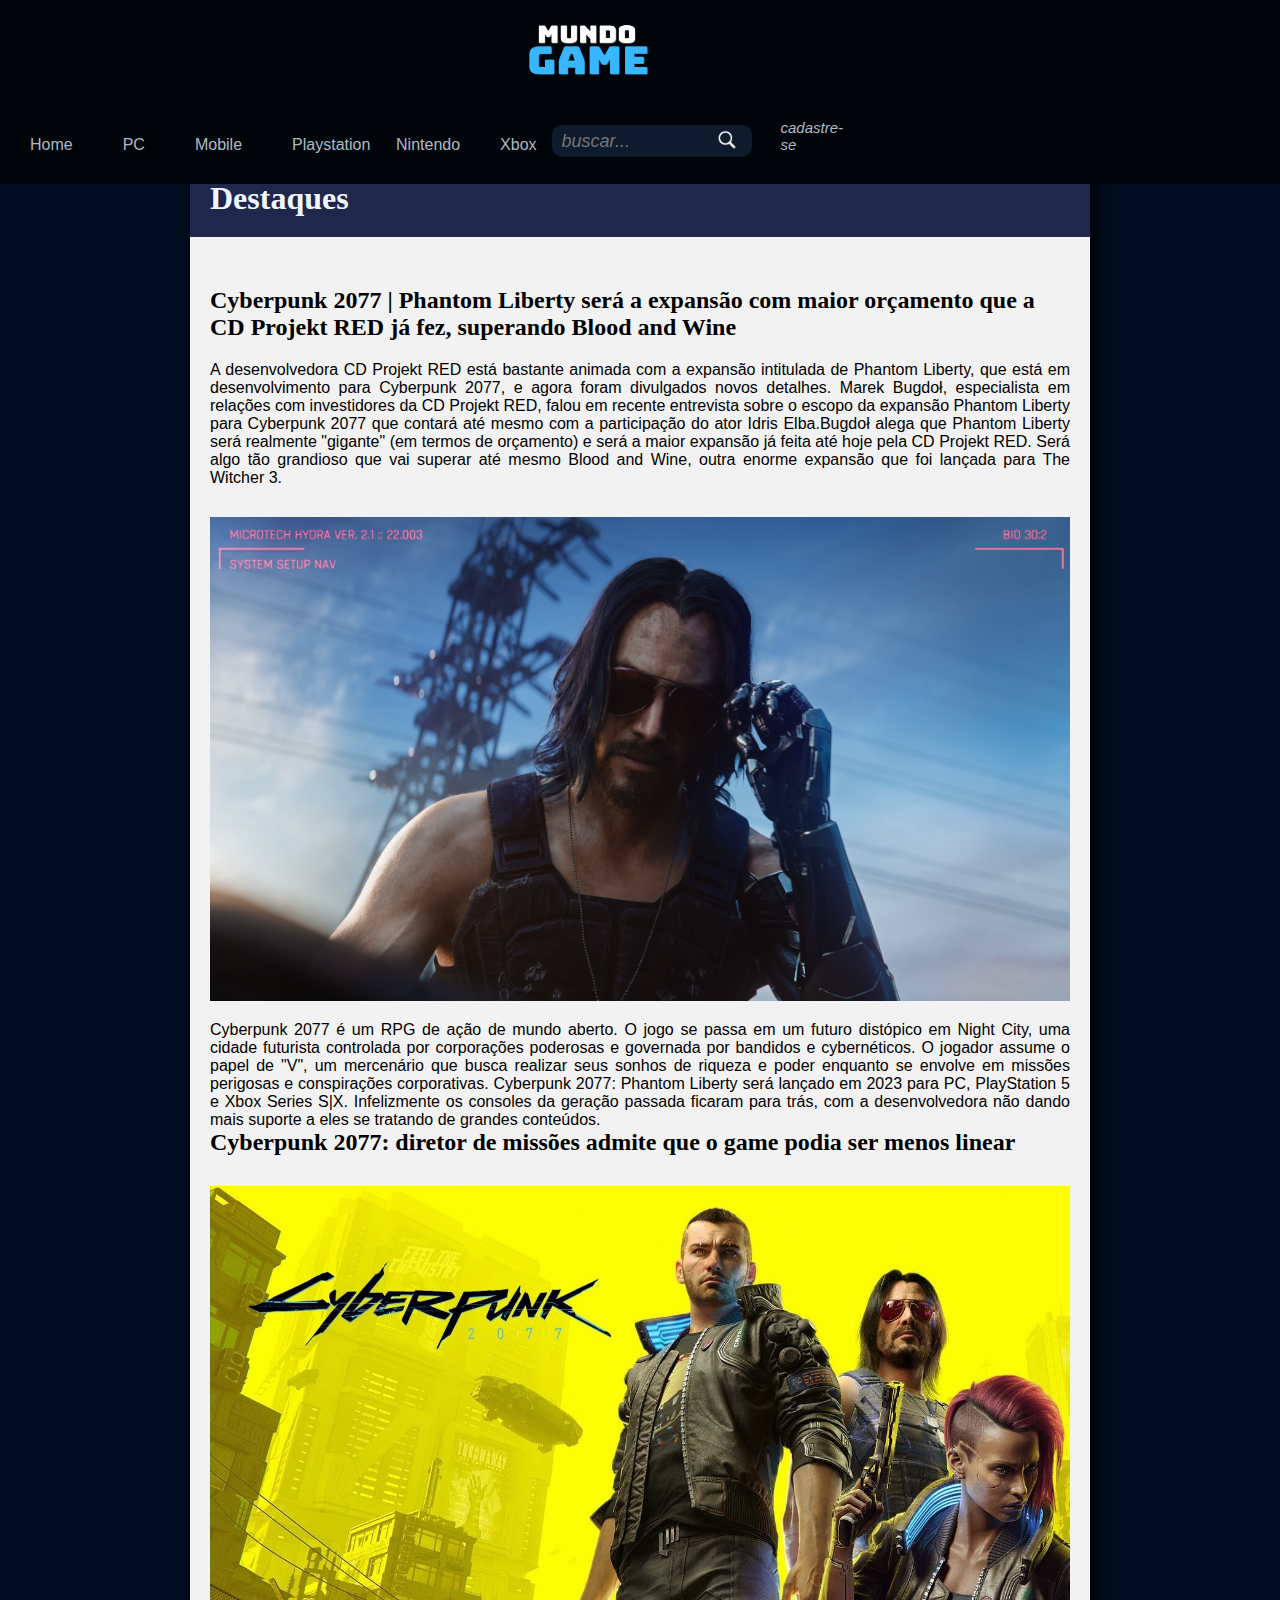
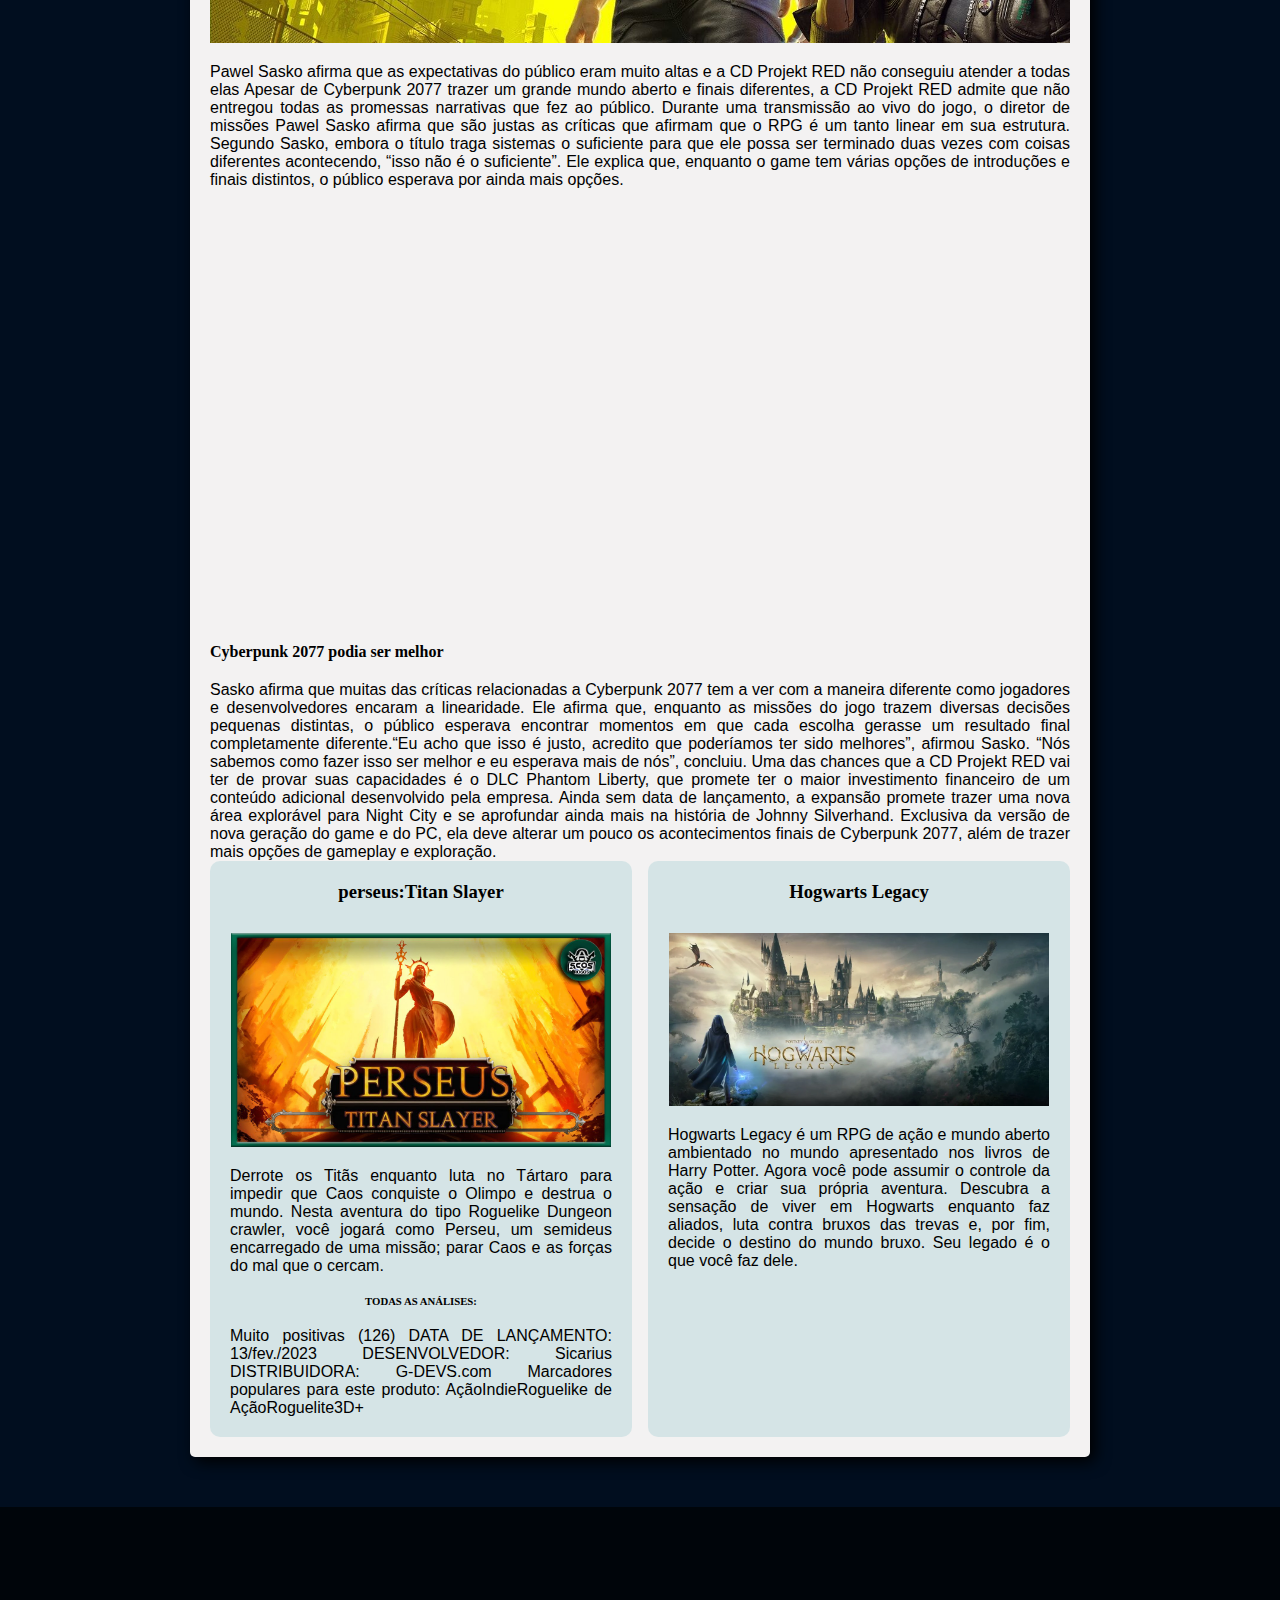
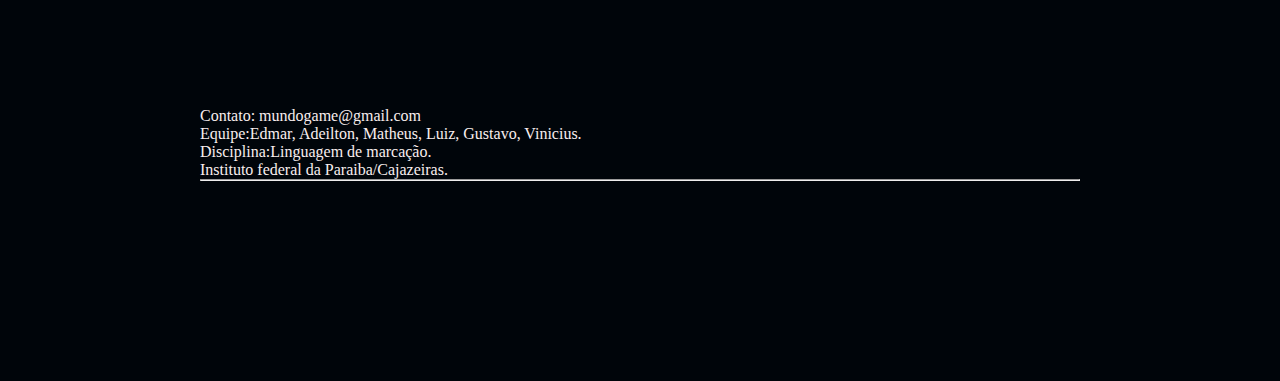
<file: index.html>
<!DOCTYPE html>
<html lang="pt-br">
<head>
    <meta charset="UTF-8">
    <meta http-equiv="X-UA-Compatible" content="IE=edge">
    <meta name="viewport" content="width=device-width, initial-scale=1.0">
    <title>http//www.mundogame.com.br</title>
    <link rel="icon" href="icones de menus/mundo.07.png">
    <link rel="stylesheet" type="text/css" href="stylee.css" media="screen" />
    <title>MundoGame</title>
    <link rel="stylesheet" href="https://fonts.googleapis.com/css2?family=Material+Symbols+Outlined:opsz,wght,FILL,GRAD@20..48,100..700,0..1,-50..200" />
    
   
</head>
<body>
  <header>
     
   
        <nav class="menu" >
            
                <ul>
                   
                    <img id="logomundo" src="icones de menus/mundo.07.png" alt="logo">
                   
                    <li><a href="index.html">Home</a> </li>
                    <li> <a href="toppc.index.html" >PC</a></li>
                    <li><a href="topmobile.index.html">Mobile</a></li>
                    <li><a href="topplay.index.html">Playstation</a></li>
                    <li><a href="topnitendo.index.html">Nintendo</a></li>
                    <li><a href="topxbox.index.html">Xbox</a></li>
                    
                    <li class="buscar">
                         
                            <input id="txtbuscar" type="text" placeholder="buscar...">
                            <img id="busca" src="imagem de busca/icons8-search-50.png" alt="buscar">
                        
                        
                            
                    </li>
                    <li id="login"><a href="login.html">cadastre-se</a></li>
        
                </ul>
               
            
        </nav>
</header>
<main>
    <h1>Destaques</h1>
    
        <div>
             <h2>Cyberpunk 2077 | Phantom Liberty será a expansão com maior orçamento que a CD Projekt RED já fez, superando Blood and Wine</h2>
        
        
             <p>A desenvolvedora CD Projekt RED está bastante animada com a expansão intitulada de Phantom Liberty, que está em desenvolvimento para Cyberpunk 2077, e agora foram divulgados novos detalhes.

                Marek Bugdoł, especialista em relações com investidores da CD Projekt RED, falou em recente entrevista sobre o escopo da expansão Phantom Liberty para Cyberpunk 2077 que contará até mesmo com a participação do ator Idris Elba.Bugdoł alega que Phantom Liberty será realmente "gigante" (em termos de orçamento) e será a maior expansão já feita até hoje pela CD Projekt RED. Será algo tão grandioso que vai superar até mesmo Blood and Wine, outra enorme expansão que foi lançada para The Witcher 3.
            </p>
            <img src="pgpc/cyberpunk.jpg" alt="cyber">

            <p>Cyberpunk 2077 é um RPG de ação de mundo aberto. O jogo se passa em um futuro distópico em Night City, uma cidade futurista controlada por corporações poderosas e governada por bandidos e cybernéticos.

                O jogador assume o papel de "V", um mercenário que busca realizar seus sonhos de riqueza e poder enquanto se envolve em missões perigosas e conspirações corporativas.
                
                Cyberpunk 2077: Phantom Liberty será lançado em 2023 para PC, PlayStation 5 e Xbox Series S|X. Infelizmente os consoles da geração passada ficaram para trás, com a desenvolvedora não dando mais suporte a eles se tratando de grandes conteúdos.</p>
               
               <h2>Cyberpunk 2077: diretor de missões admite que o game podia ser menos linear</h2>
               <img src="pgpc/cyber.jpg" alt="cyberpunk">
               <p>Pawel Sasko afirma que as expectativas do público eram muito altas e a CD Projekt RED não conseguiu atender a todas elas Apesar de Cyberpunk 2077 trazer um grande mundo aberto e finais diferentes, a CD Projekt RED admite que não entregou todas as promessas narrativas que fez ao público. Durante uma transmissão ao vivo do jogo, o diretor de missões Pawel Sasko afirma que são justas as críticas que afirmam que o RPG é um tanto linear em sua estrutura.

                Segundo Sasko, embora o título traga sistemas o suficiente para que ele possa ser terminado duas vezes com coisas diferentes acontecendo, “isso não é o suficiente”. Ele explica que, enquanto o game tem várias opções de introduções e finais distintos, o público esperava por ainda mais opções.</p>
                <div class="videos"><iframe  width="50" height="3" src="https://www.youtube.com/embed/PbVKBoDuhZ0" title="YouTube video player" frameborder="0" allow="accelerometer; autoplay; clipboard-write; encrypted-media; gyroscope; picture-in-picture; web-share" allowfullscreen></iframe></div>
                <h4>Cyberpunk 2077 podia ser melhor</h4>
                <p>Sasko afirma que muitas das críticas relacionadas a Cyberpunk 2077 tem a ver com a maneira diferente como jogadores e desenvolvedores encaram a linearidade. Ele afirma que, enquanto as missões do jogo trazem diversas decisões pequenas distintas, o público esperava encontrar momentos em que cada escolha gerasse um resultado final completamente diferente.“Eu acho que isso é justo, acredito que poderíamos ter sido melhores”, afirmou Sasko. “Nós sabemos como fazer isso ser melhor e eu esperava mais de nós”, concluiu. Uma das chances que a CD Projekt RED vai ter de provar suas capacidades é o DLC Phantom Liberty, que promete ter o maior investimento financeiro de um conteúdo adicional desenvolvido pela empresa.

                    Ainda sem data de lançamento, a expansão promete trazer uma nova área explorável para Night City e se aprofundar ainda mais na história de Johnny Silverhand. Exclusiva da versão de nova geração do game e do PC, ela deve alterar um pouco os acontecimentos finais de Cyberpunk 2077, além de trazer mais opções de gameplay e exploração.</p>
          
        </div>
        <section class="extra">
            <article class="caixa" >
                <h3>perseus:Titan Slayer</h3>
                <img class="imagem-caixa" src="icones de menus/maxresdefault.jpg" alt="slayer">
                <p>Derrote os Titãs enquanto luta no Tártaro para impedir que Caos conquiste o Olimpo e destrua o mundo. Nesta aventura do tipo Roguelike Dungeon crawler, você jogará como Perseu, um semideus encarregado de uma missão; parar Caos e as forças do mal que o cercam.</p>
                    <h6>TODAS AS ANÁLISES:</h6>
                <p>
                    Muito positivas (126)
                    DATA DE LANÇAMENTO:
                    13/fev./2023
                    DESENVOLVEDOR:
                    Sicarius
                    DISTRIBUIDORA:
                    G-DEVS.com
                    Marcadores populares para este produto:
                    AçãoIndieRoguelike de AçãoRoguelite3D+
                </p>


            </article>
            <article class="caixa" >
                <h3>Hogwarts Legacy</h3>
                <img class="imagem-caixa"  src="icones de menus/hogwarts-legacy-requisitos_(2).webp" alt="legay">
                <p>
                Hogwarts Legacy é um RPG de ação e mundo aberto ambientado no mundo apresentado nos livros de Harry Potter. Agora você pode assumir o controle da ação e criar sua própria aventura. Descubra a sensação de viver em Hogwarts enquanto faz aliados, luta contra bruxos das trevas e, por fim, decide o destino do mundo bruxo. Seu legado é o que você faz dele.</p>

            </article>
             
        </section>
      
      
        
    </main>
   
    
    <footer style="color: rgb(248, 238, 238); background-color: #00050a; padding: 200px;margin-top: 50px  " >
   
        Contato: mundogame@gmail.com
        <br>
        Equipe:Edmar, Adeilton, Matheus, Luiz, Gustavo, Vinicius.
        <br>
        Disciplina:Linguagem de marcação.
        <br>
        Instituto federal da Paraiba/Cajazeiras.
        <hr>
      
       
    </footer>
     
</body>

</html>
</file>
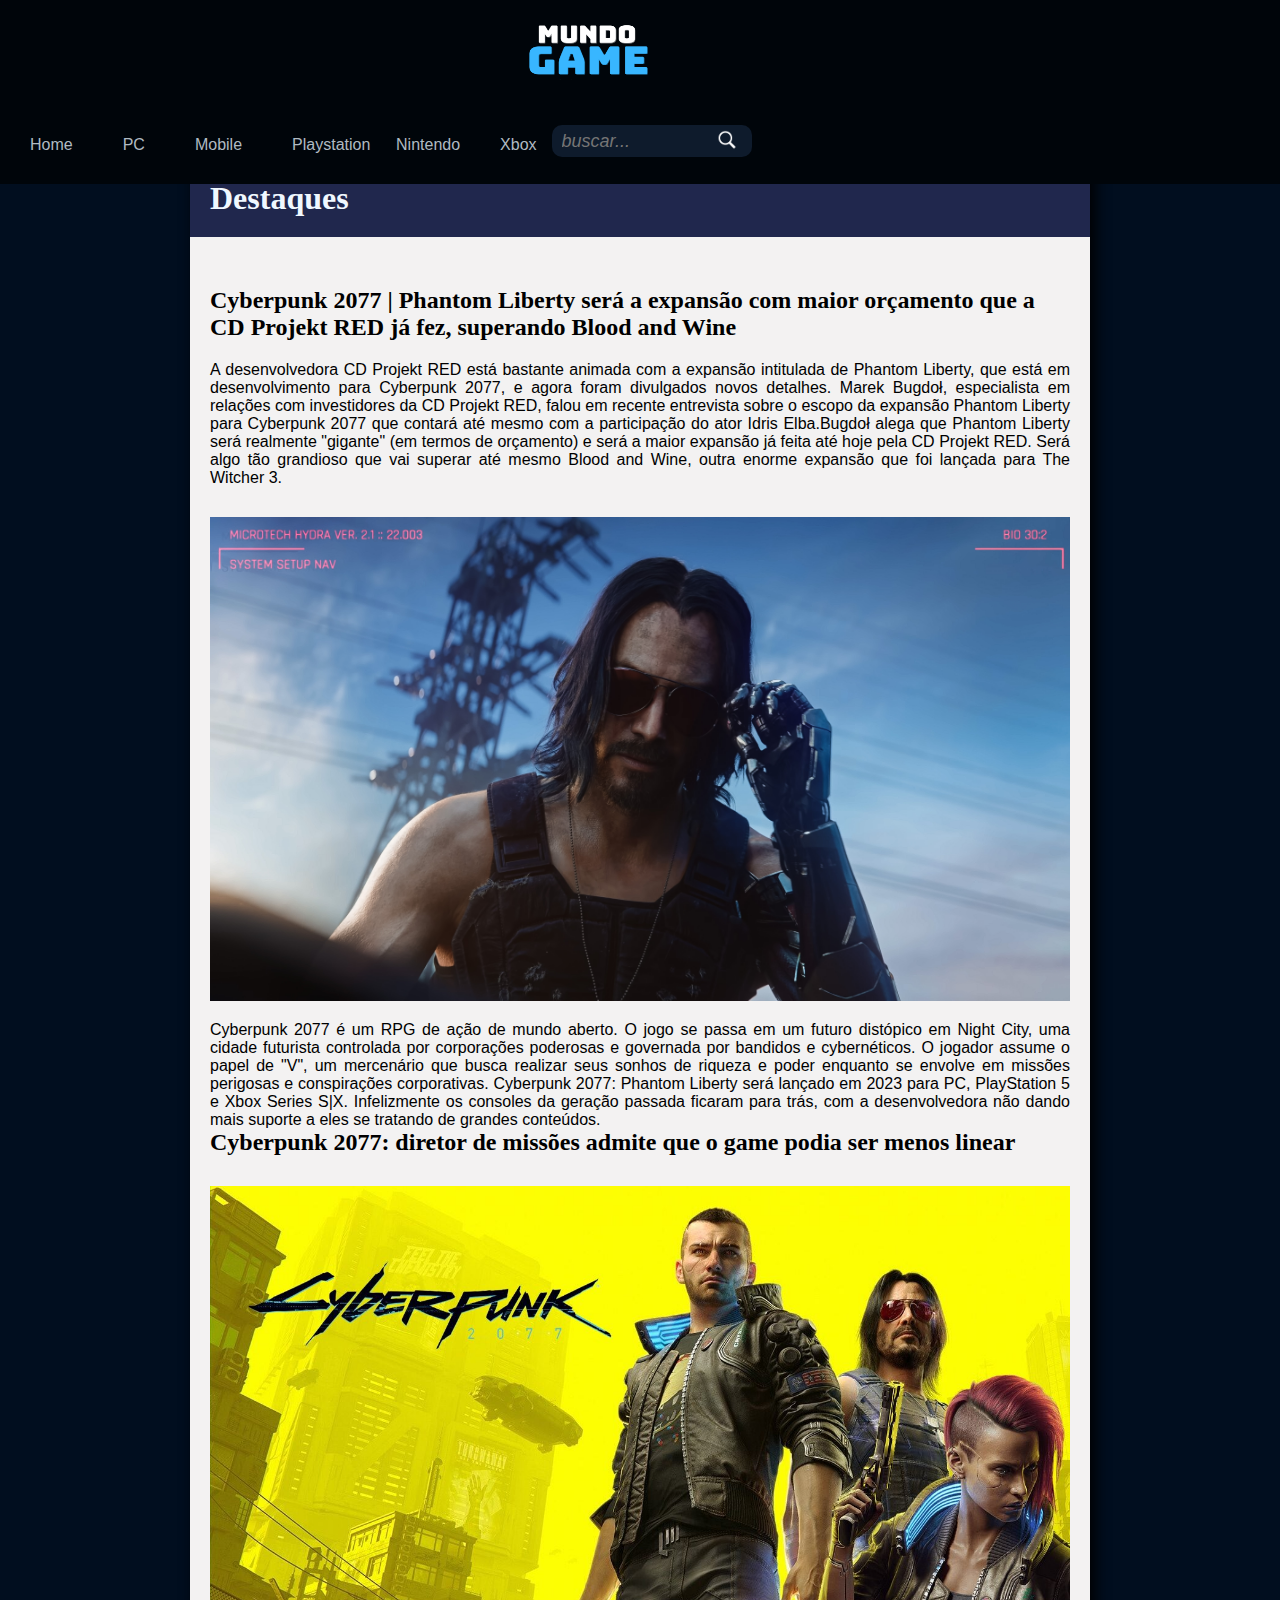
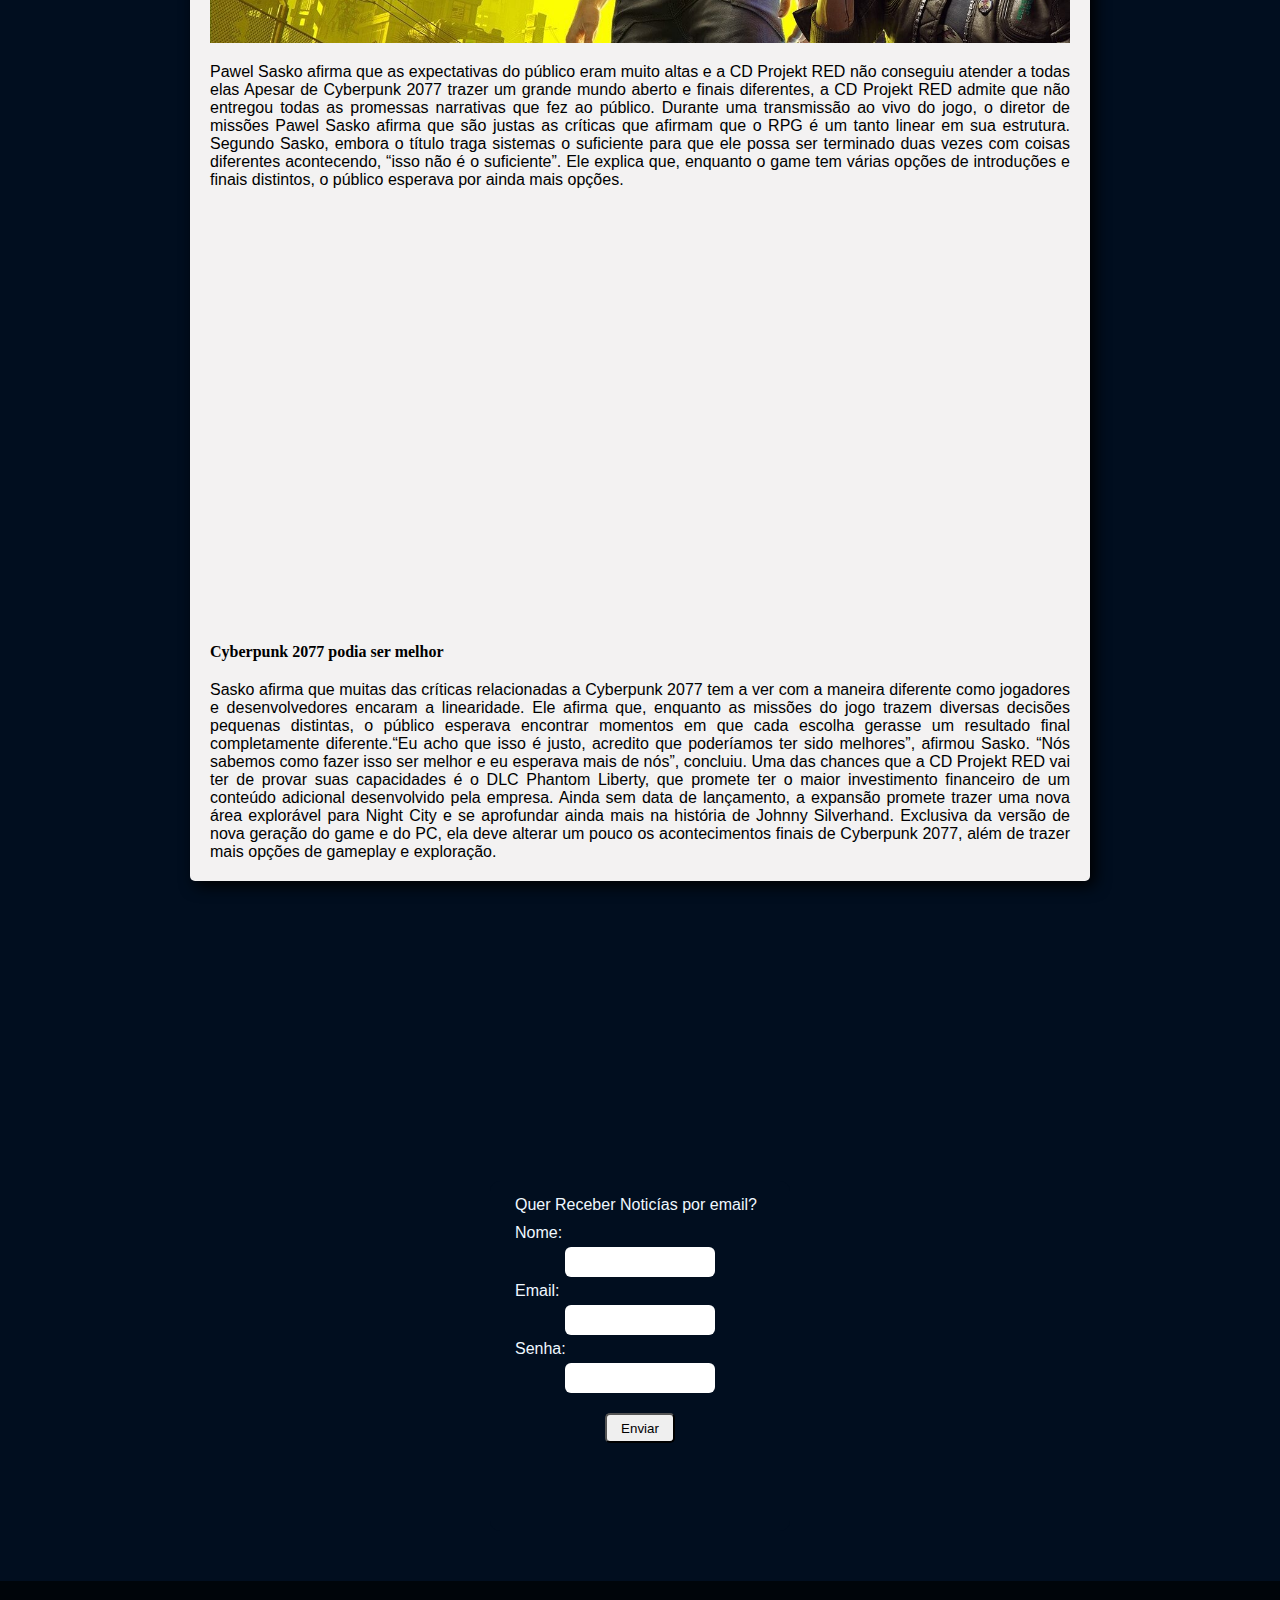
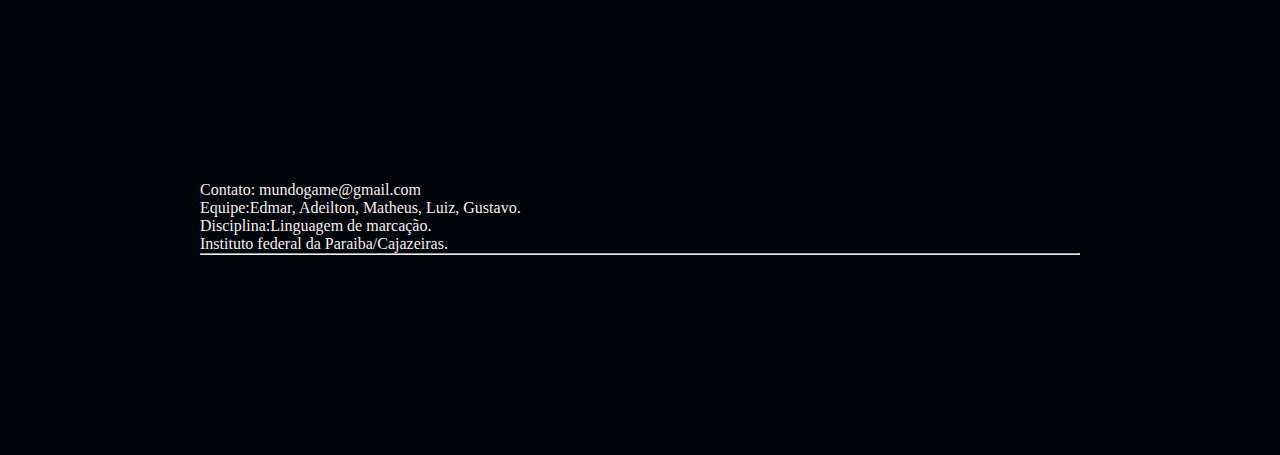
<file: index.html.html>
<!DOCTYPE html>
<html lang="pt-br">
<head>
    <meta charset="UTF-8">
    <meta http-equiv="X-UA-Compatible" content="IE=edge">
    <meta name="viewport" content="width=device-width, initial-scale=1.0">
    <title>http//www.mundogame.com.br</title>
    <link rel="icon" href="icones de menus/mundo.07.png">
    <link rel="stylesheet" type="text/css" href="stylee.css" media="screen" />
    <title>MundoGame</title>
    <link rel="stylesheet" href="https://fonts.googleapis.com/css2?family=Material+Symbols+Outlined:opsz,wght,FILL,GRAD@20..48,100..700,0..1,-50..200" />
    
   
</head>
<body>
  <header>
   
        <nav class="menu" >
            
                <ul>
                    
                    <img id="logomundo" src="icones de menus/mundo.07.png" alt="logo">
                   
                    <li><a href="site.gamer.index.html">Home</a> </li>
                    <li> <a href="toppc.index.html" >PC</a></li>
                    <li><a href="topmobile.index.html">Mobile</a></li>
                    <li><a href="topplay.index.html">Playstation</a></li>
                    <li><a href="topnitendo.index.html">Nintendo</a></li>
                    <li><a href="topxbox.index.html">Xbox</a></li>
                    <li class="buscar">
                         
                            <input id="txtbuscar" type="text" placeholder="buscar...">
                            <img id="busca" src="imagem de busca/icons8-search-50.png" alt="buscar">
                        
                        
                            
                    </li>
        
                </ul>
               
            
        </nav>
</header>
<main>
    <h1>Destaques</h1>
    
        <div>
             <h2>Cyberpunk 2077 | Phantom Liberty será a expansão com maior orçamento que a CD Projekt RED já fez, superando Blood and Wine</h2>
        
        
             <p>A desenvolvedora CD Projekt RED está bastante animada com a expansão intitulada de Phantom Liberty, que está em desenvolvimento para Cyberpunk 2077, e agora foram divulgados novos detalhes.

                Marek Bugdoł, especialista em relações com investidores da CD Projekt RED, falou em recente entrevista sobre o escopo da expansão Phantom Liberty para Cyberpunk 2077 que contará até mesmo com a participação do ator Idris Elba.Bugdoł alega que Phantom Liberty será realmente "gigante" (em termos de orçamento) e será a maior expansão já feita até hoje pela CD Projekt RED. Será algo tão grandioso que vai superar até mesmo Blood and Wine, outra enorme expansão que foi lançada para The Witcher 3.
            </p>
            <img src="pgpc/cyberpunk.jpg" alt="cyber">

            <p>Cyberpunk 2077 é um RPG de ação de mundo aberto. O jogo se passa em um futuro distópico em Night City, uma cidade futurista controlada por corporações poderosas e governada por bandidos e cybernéticos.

                O jogador assume o papel de "V", um mercenário que busca realizar seus sonhos de riqueza e poder enquanto se envolve em missões perigosas e conspirações corporativas.
                
                Cyberpunk 2077: Phantom Liberty será lançado em 2023 para PC, PlayStation 5 e Xbox Series S|X. Infelizmente os consoles da geração passada ficaram para trás, com a desenvolvedora não dando mais suporte a eles se tratando de grandes conteúdos.</p>
               
               <h2>Cyberpunk 2077: diretor de missões admite que o game podia ser menos linear</h2>
               <img src="pgpc/cyber.jpg" alt="cyberpunk">
               <p>Pawel Sasko afirma que as expectativas do público eram muito altas e a CD Projekt RED não conseguiu atender a todas elas Apesar de Cyberpunk 2077 trazer um grande mundo aberto e finais diferentes, a CD Projekt RED admite que não entregou todas as promessas narrativas que fez ao público. Durante uma transmissão ao vivo do jogo, o diretor de missões Pawel Sasko afirma que são justas as críticas que afirmam que o RPG é um tanto linear em sua estrutura.

                Segundo Sasko, embora o título traga sistemas o suficiente para que ele possa ser terminado duas vezes com coisas diferentes acontecendo, “isso não é o suficiente”. Ele explica que, enquanto o game tem várias opções de introduções e finais distintos, o público esperava por ainda mais opções.</p>
                <div class="videos"><iframe  width="50" height="3" src="https://www.youtube.com/embed/PbVKBoDuhZ0" title="YouTube video player" frameborder="0" allow="accelerometer; autoplay; clipboard-write; encrypted-media; gyroscope; picture-in-picture; web-share" allowfullscreen></iframe></div>
                <h4>Cyberpunk 2077 podia ser melhor</h4>
                <p>Sasko afirma que muitas das críticas relacionadas a Cyberpunk 2077 tem a ver com a maneira diferente como jogadores e desenvolvedores encaram a linearidade. Ele afirma que, enquanto as missões do jogo trazem diversas decisões pequenas distintas, o público esperava encontrar momentos em que cada escolha gerasse um resultado final completamente diferente.“Eu acho que isso é justo, acredito que poderíamos ter sido melhores”, afirmou Sasko. “Nós sabemos como fazer isso ser melhor e eu esperava mais de nós”, concluiu. Uma das chances que a CD Projekt RED vai ter de provar suas capacidades é o DLC Phantom Liberty, que promete ter o maior investimento financeiro de um conteúdo adicional desenvolvido pela empresa.

                    Ainda sem data de lançamento, a expansão promete trazer uma nova área explorável para Night City e se aprofundar ainda mais na história de Johnny Silverhand. Exclusiva da versão de nova geração do game e do PC, ela deve alterar um pouco os acontecimentos finais de Cyberpunk 2077, além de trazer mais opções de gameplay e exploração.</p>
          
        </div>
      
      
        
    </main>
    <div class="formulario">
        <form >
            <label id="cad" for="cadastro">Quer Receber Noticías por email?</label>
            <label for="nome">Nome:</label>
            <input type="text" name="nome" >
            <label for="email">Email:</label>
            <input type="email" name="email">
            <label for="senha">Senha:</label>
            <input type="password" name="senha"  >
            <button id="butao">Enviar</button>

        </form>
    </div>
    
    <footer style="color: rgb(248, 238, 238); background-color: #00050a; padding: 200px;margin-top: 50px  " >
   
        Contato: mundogame@gmail.com
        <br>
        Equipe:Edmar, Adeilton, Matheus, Luiz, Gustavo.
        <br>
        Disciplina:Linguagem de marcação.
        <br>
        Instituto federal da Paraiba/Cajazeiras.
        <hr>
      
       
    </footer>
   
</body>

</html>
</file>
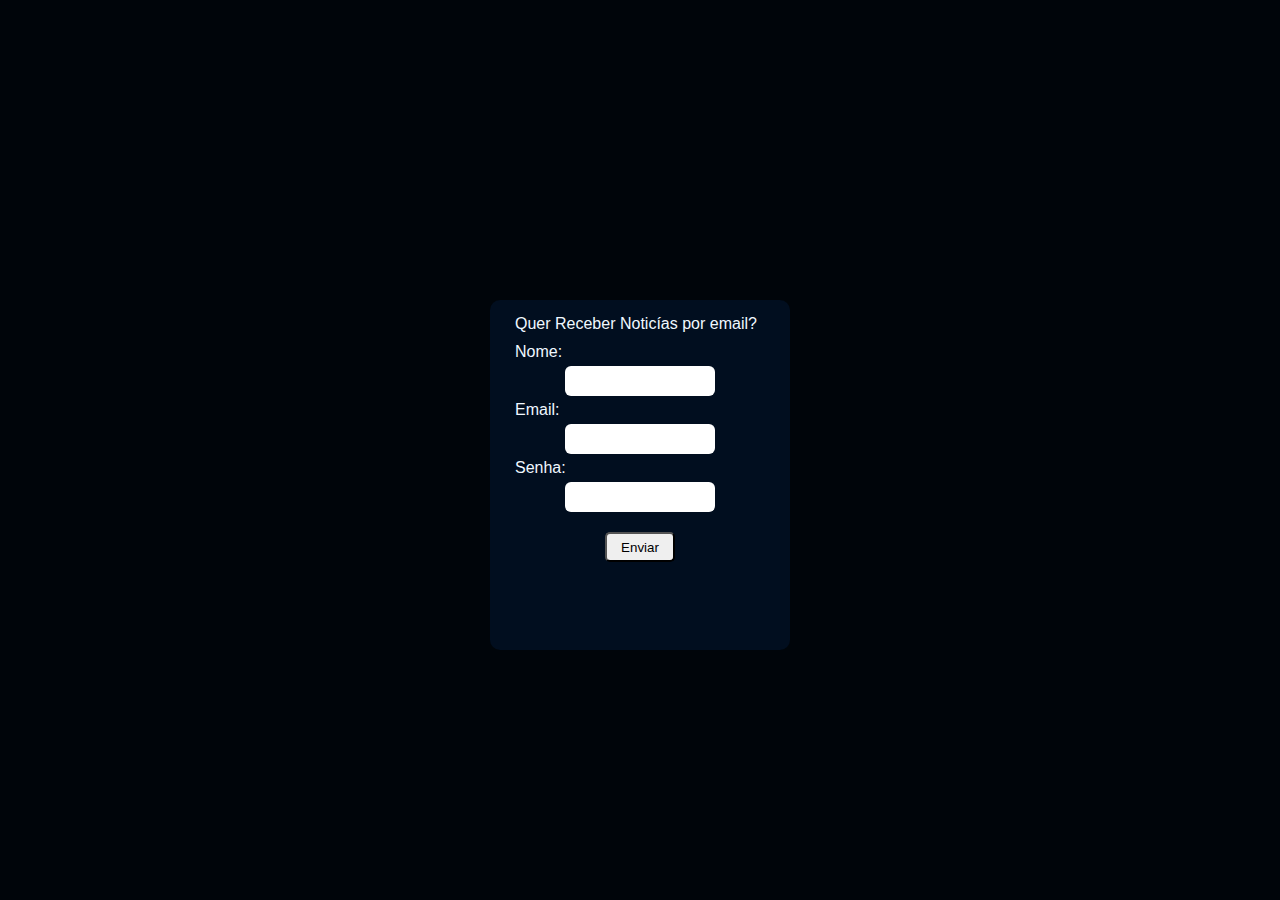
<file: login.html>
<!DOCTYPE html>
<html lang="pt-br">
<head>
    <meta charset="UTF-8">
    <meta http-equiv="X-UA-Compatible" content="IE=edge">
    <meta name="viewport" content="width=device-width, initial-scale=1.0">
    <link rel="stylesheet" href="stylee.css">
    <title>cadastre-se</title>
</head>
<body class="corpo">
    <div class="formulario">
        <form  method="post" action="https://formspree.io/f/mnqypbqv">
            <label id="cad" for="cadastro">Quer Receber Noticías por email?</label>
            <label for="nome">Nome:</label>
            <input type="text" name="nome" >
            <label for="email">Email:</label>
            <input type="email" name="email">
            <label for="senha">Senha:</label>
            <input type="password" name="senha">
            <button id="butao" type="submit">Enviar</button>
    
        </form>
    </div>
</body>
</html>
</file>
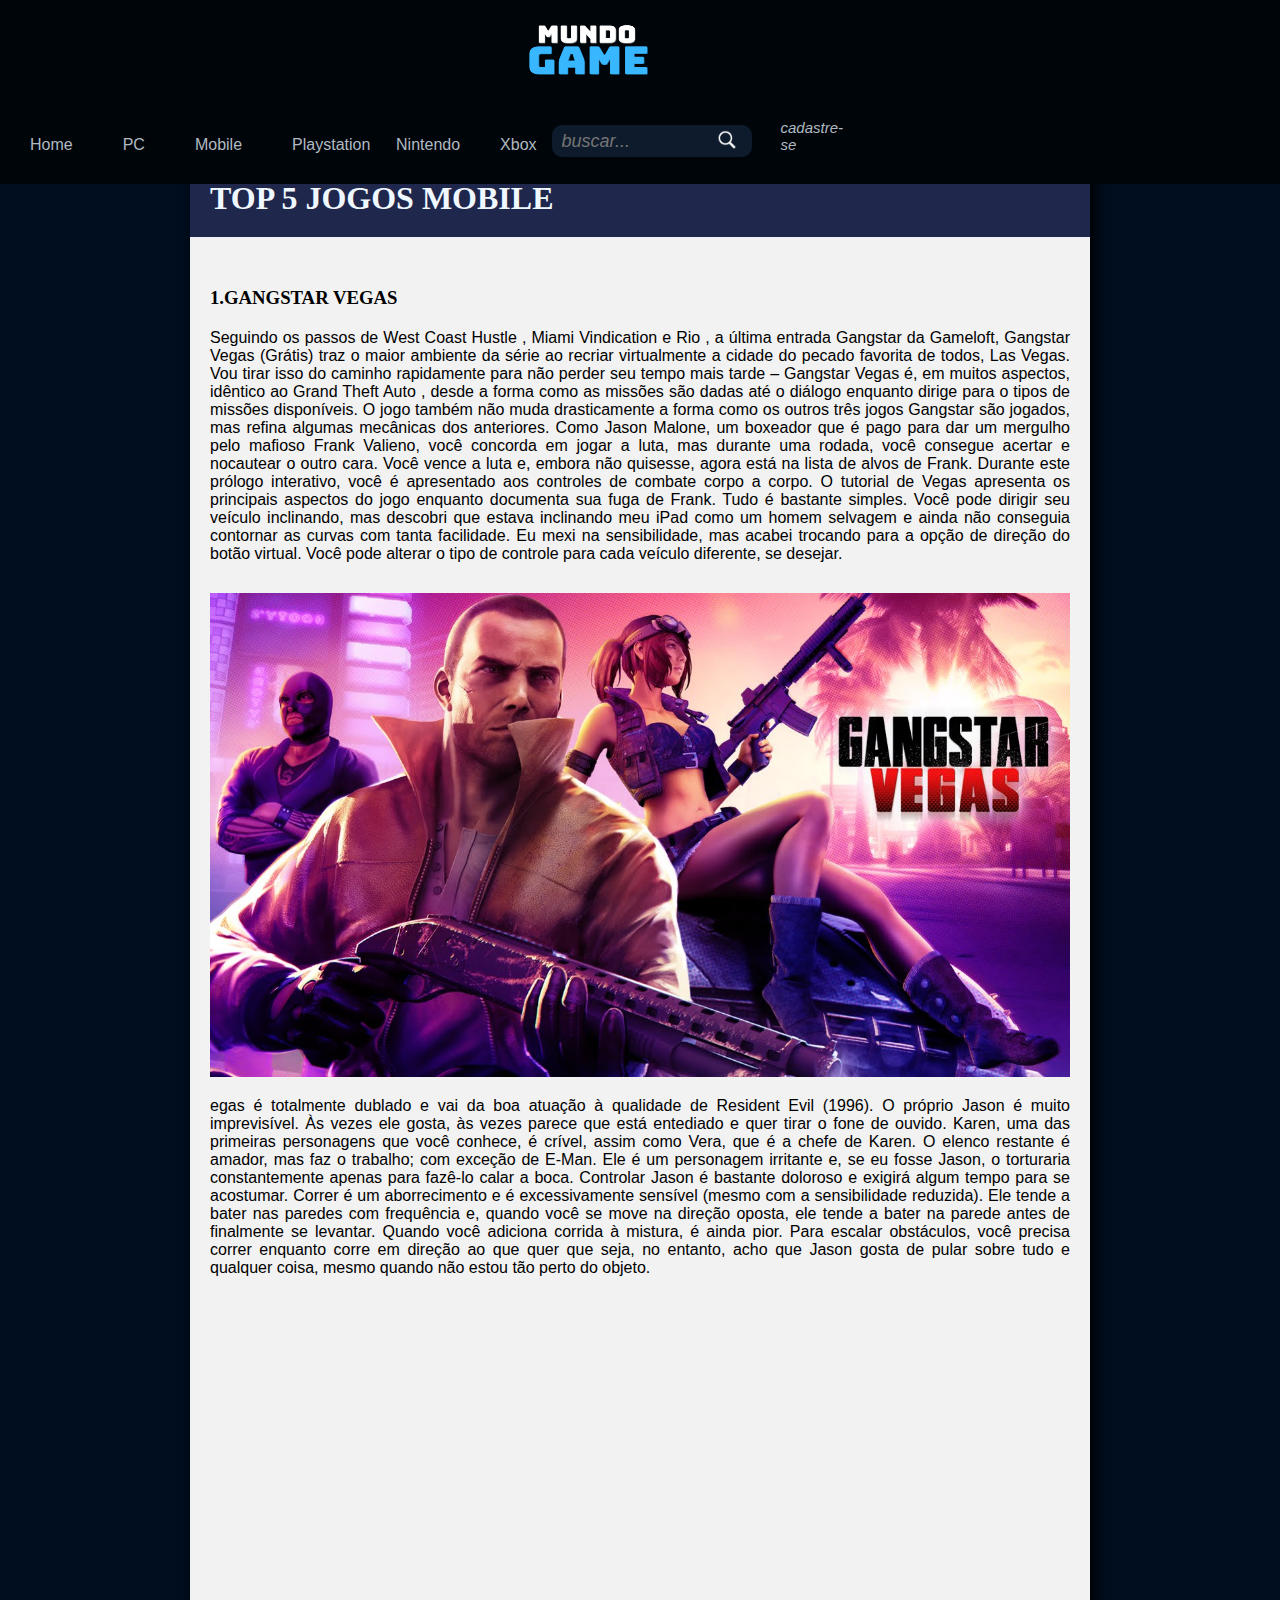
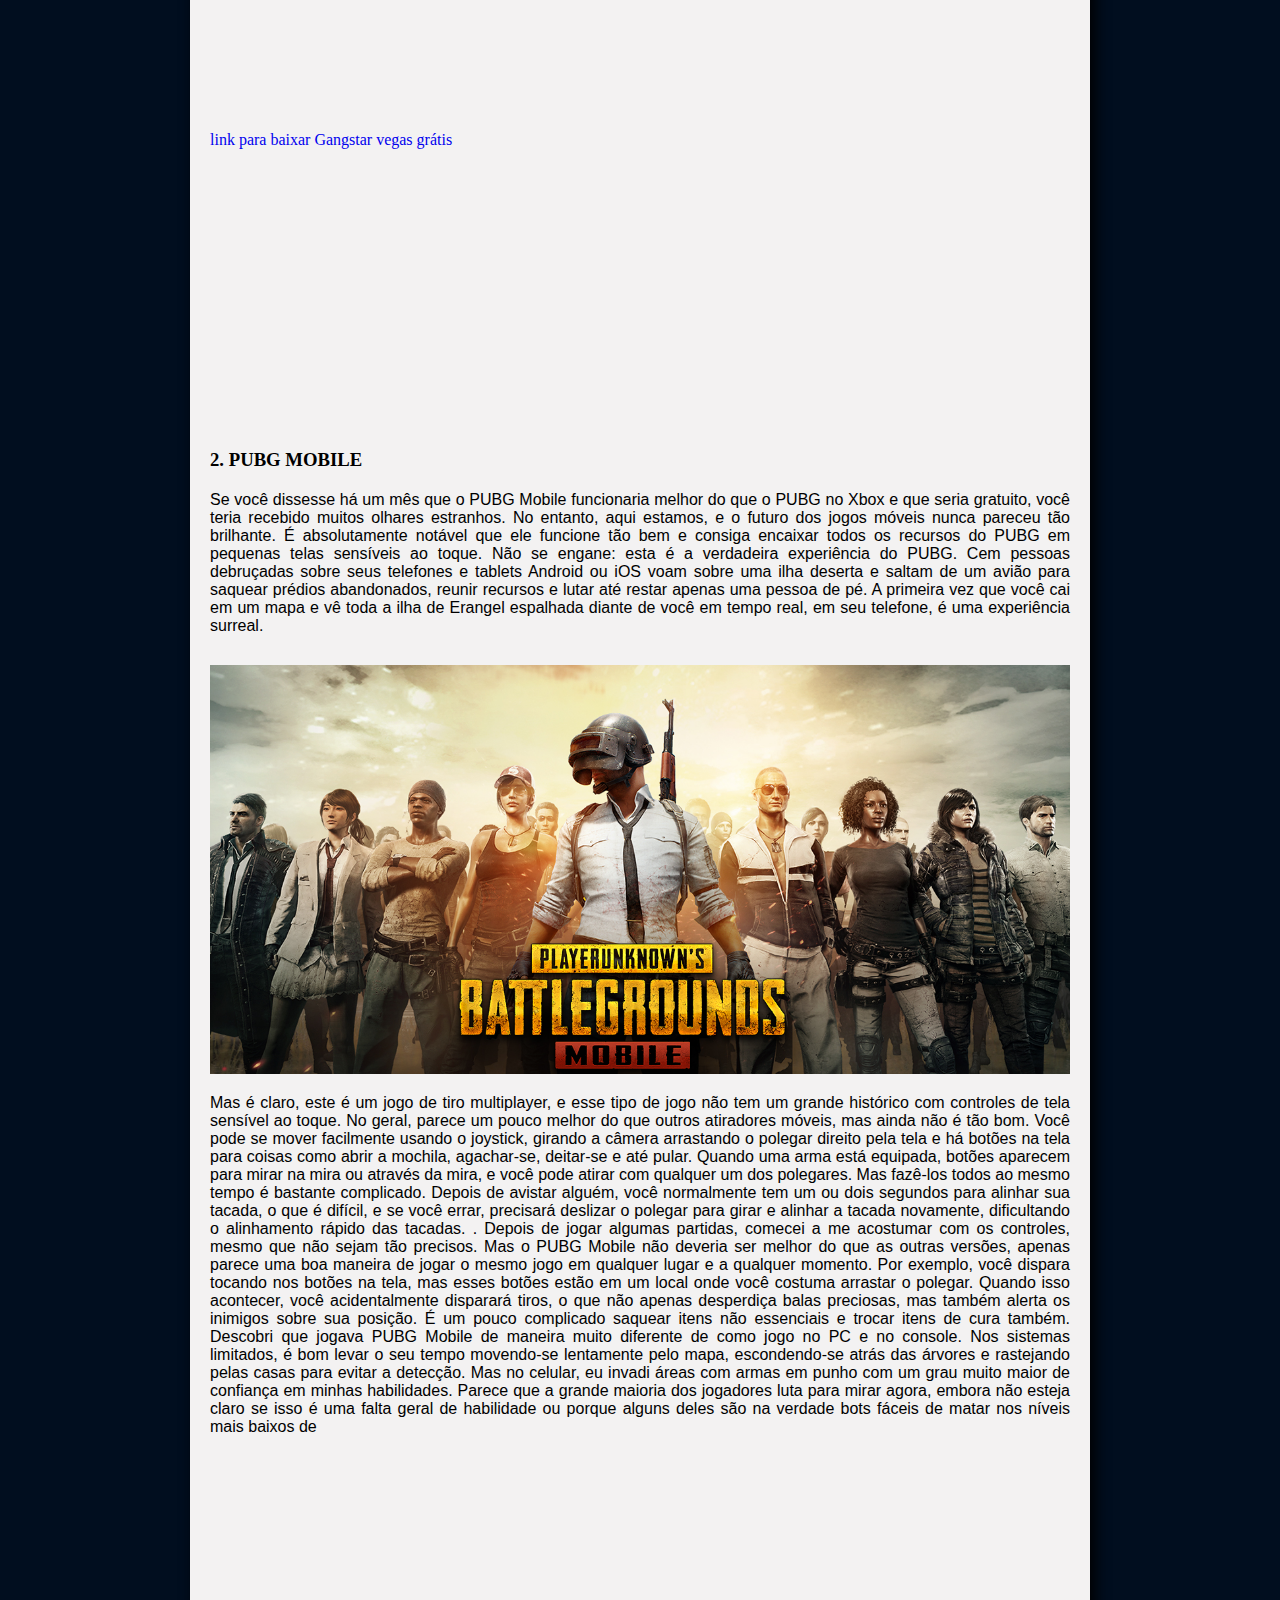
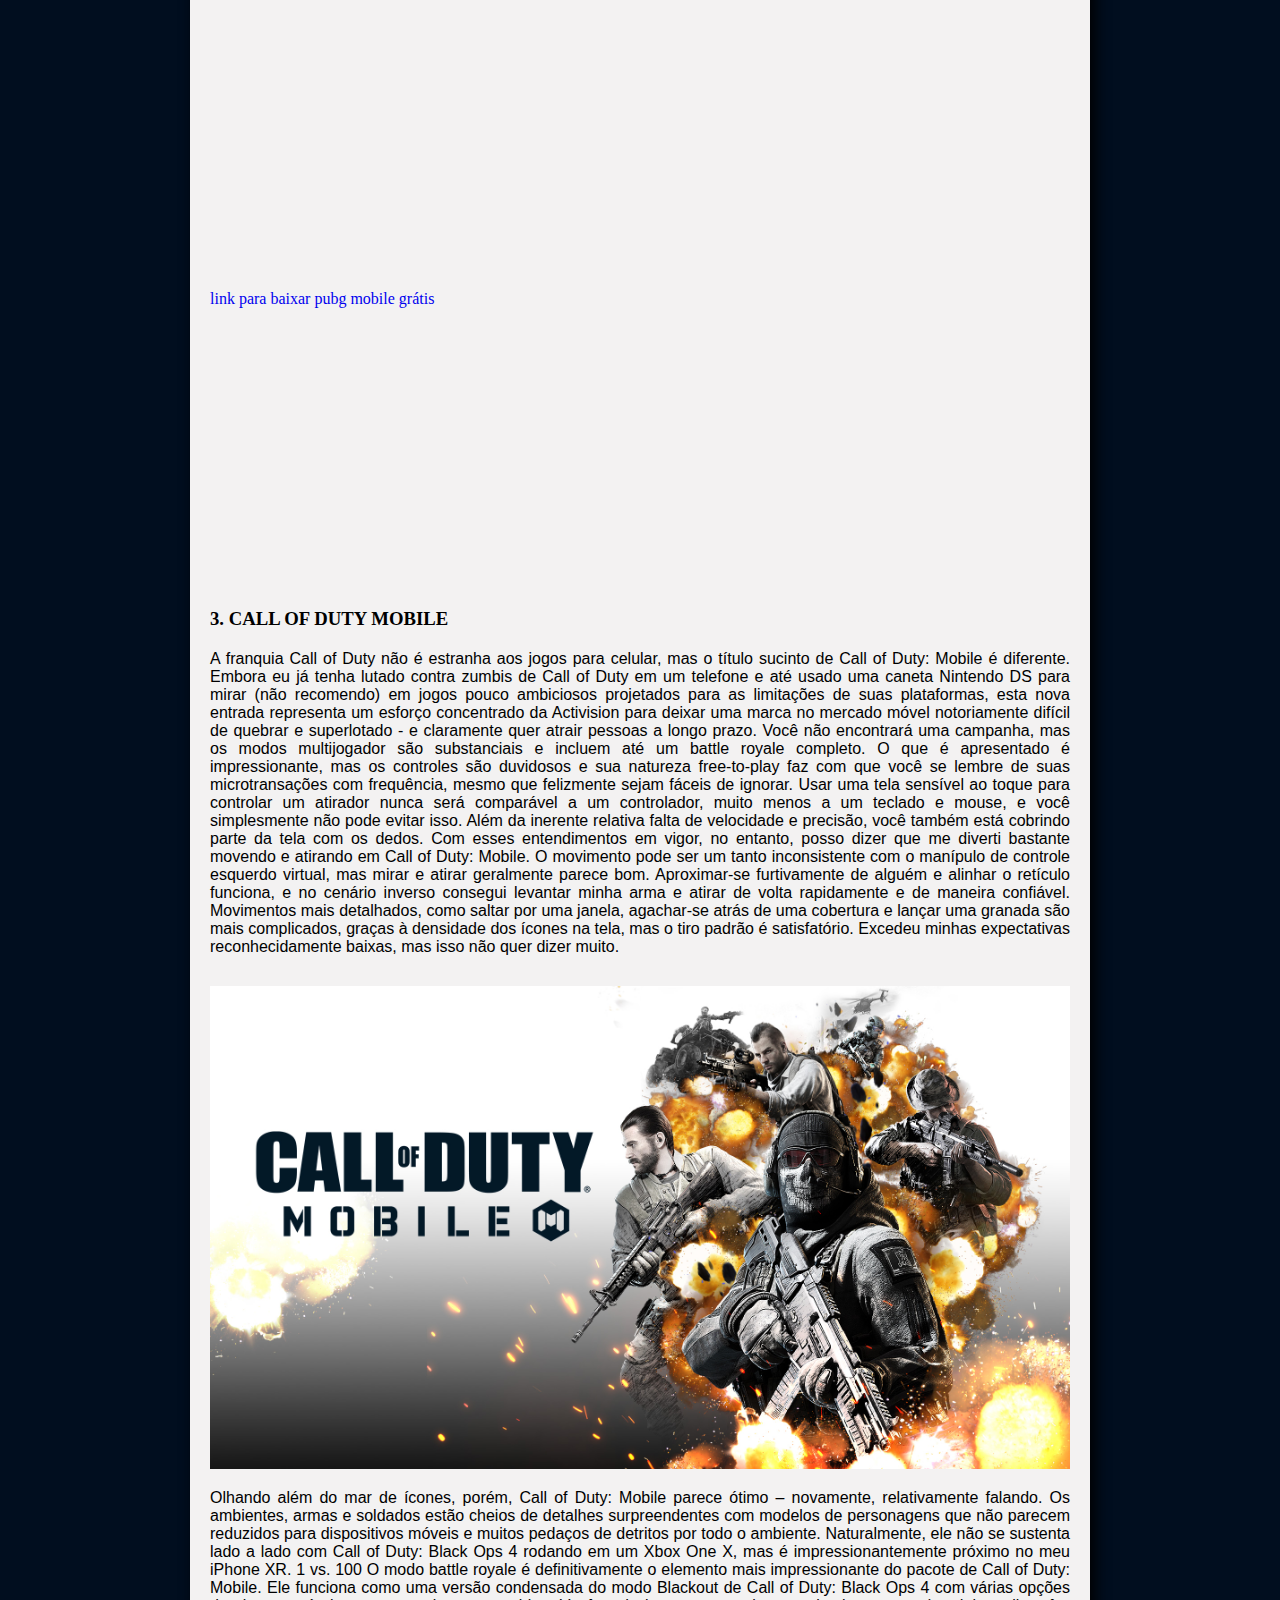
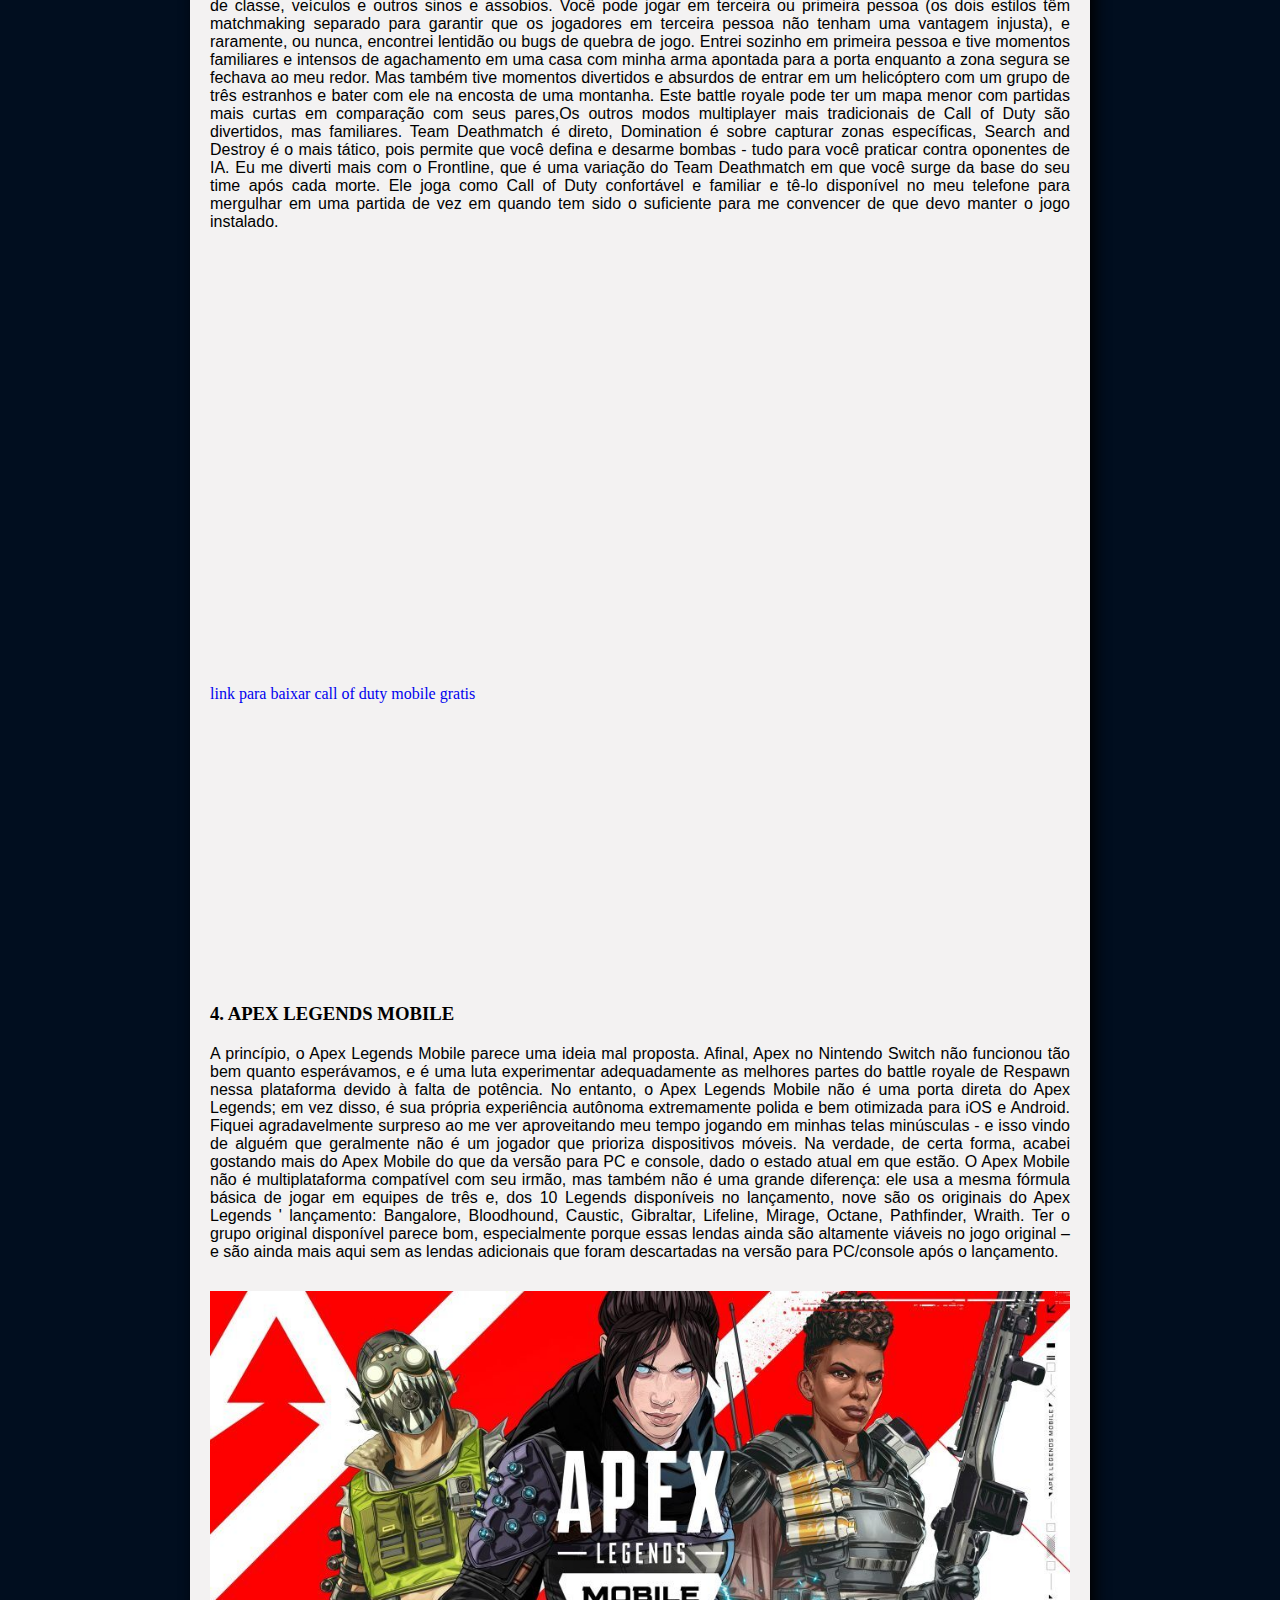
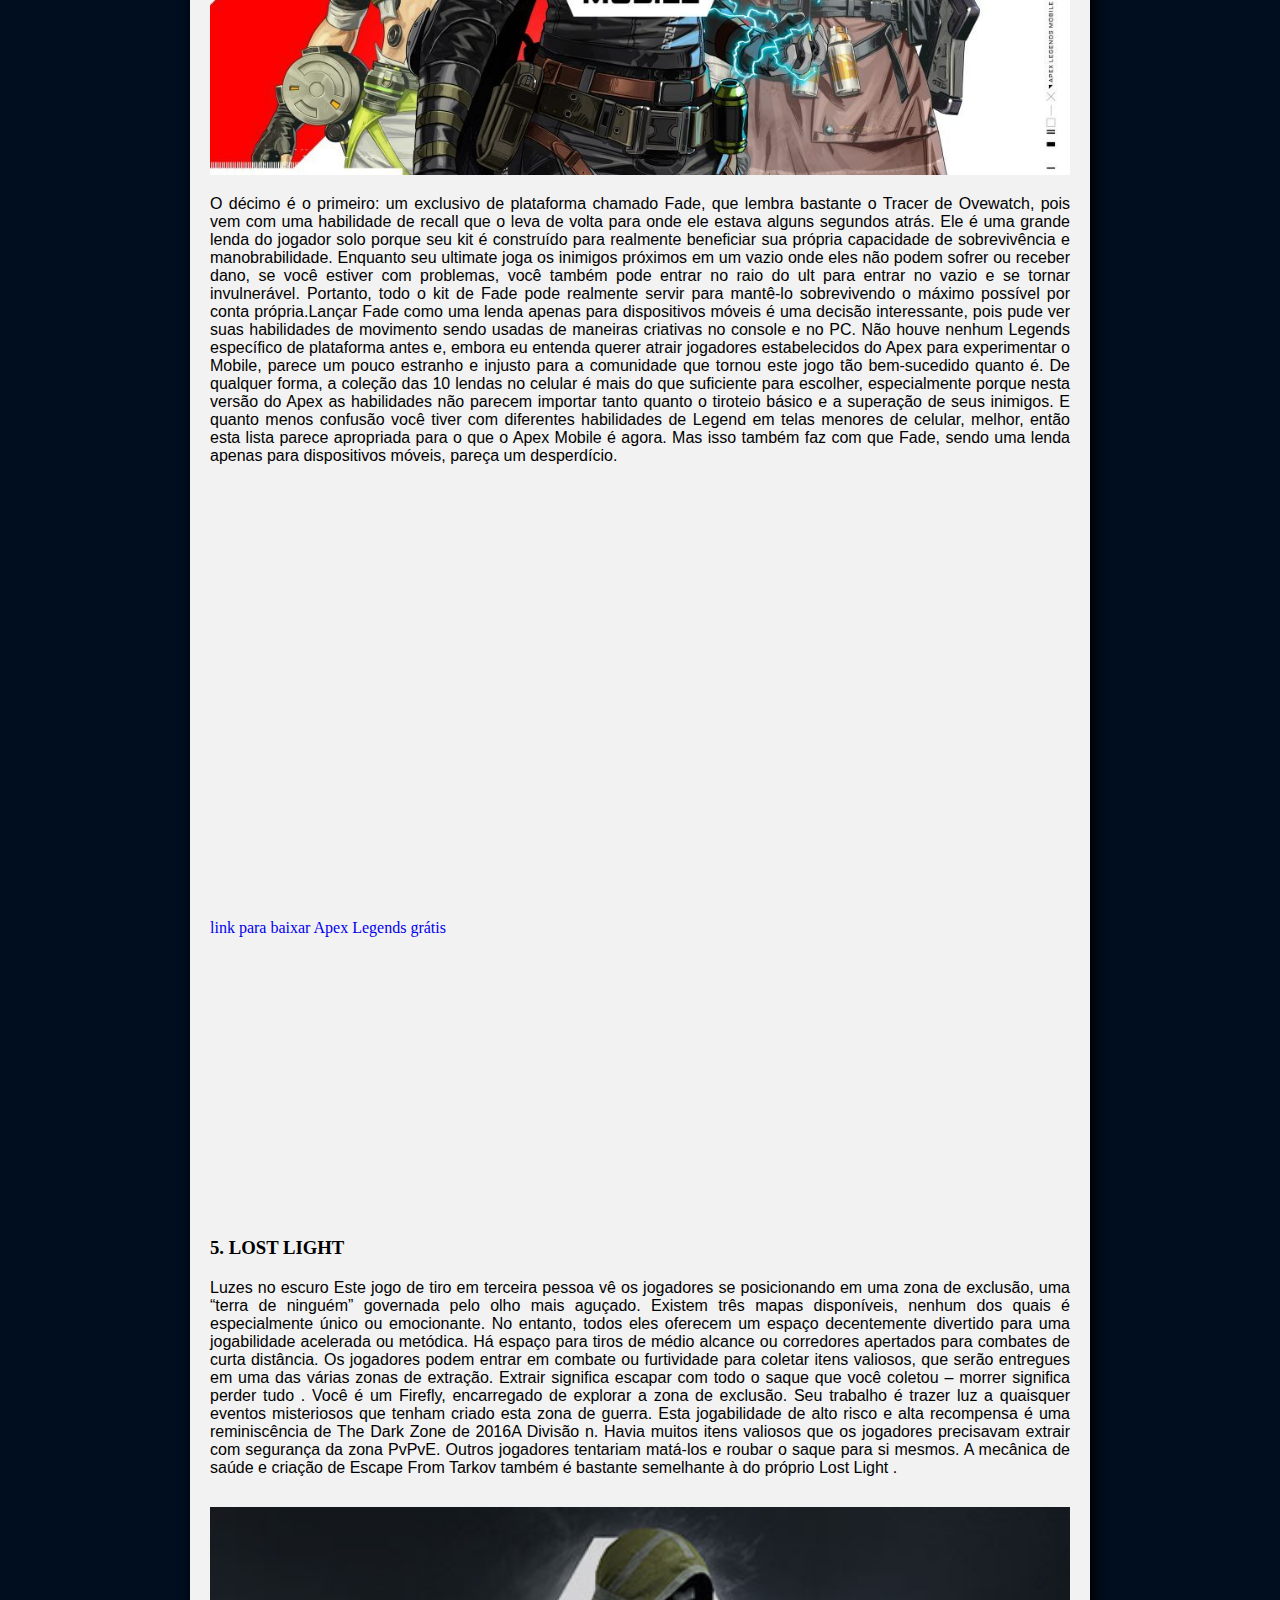
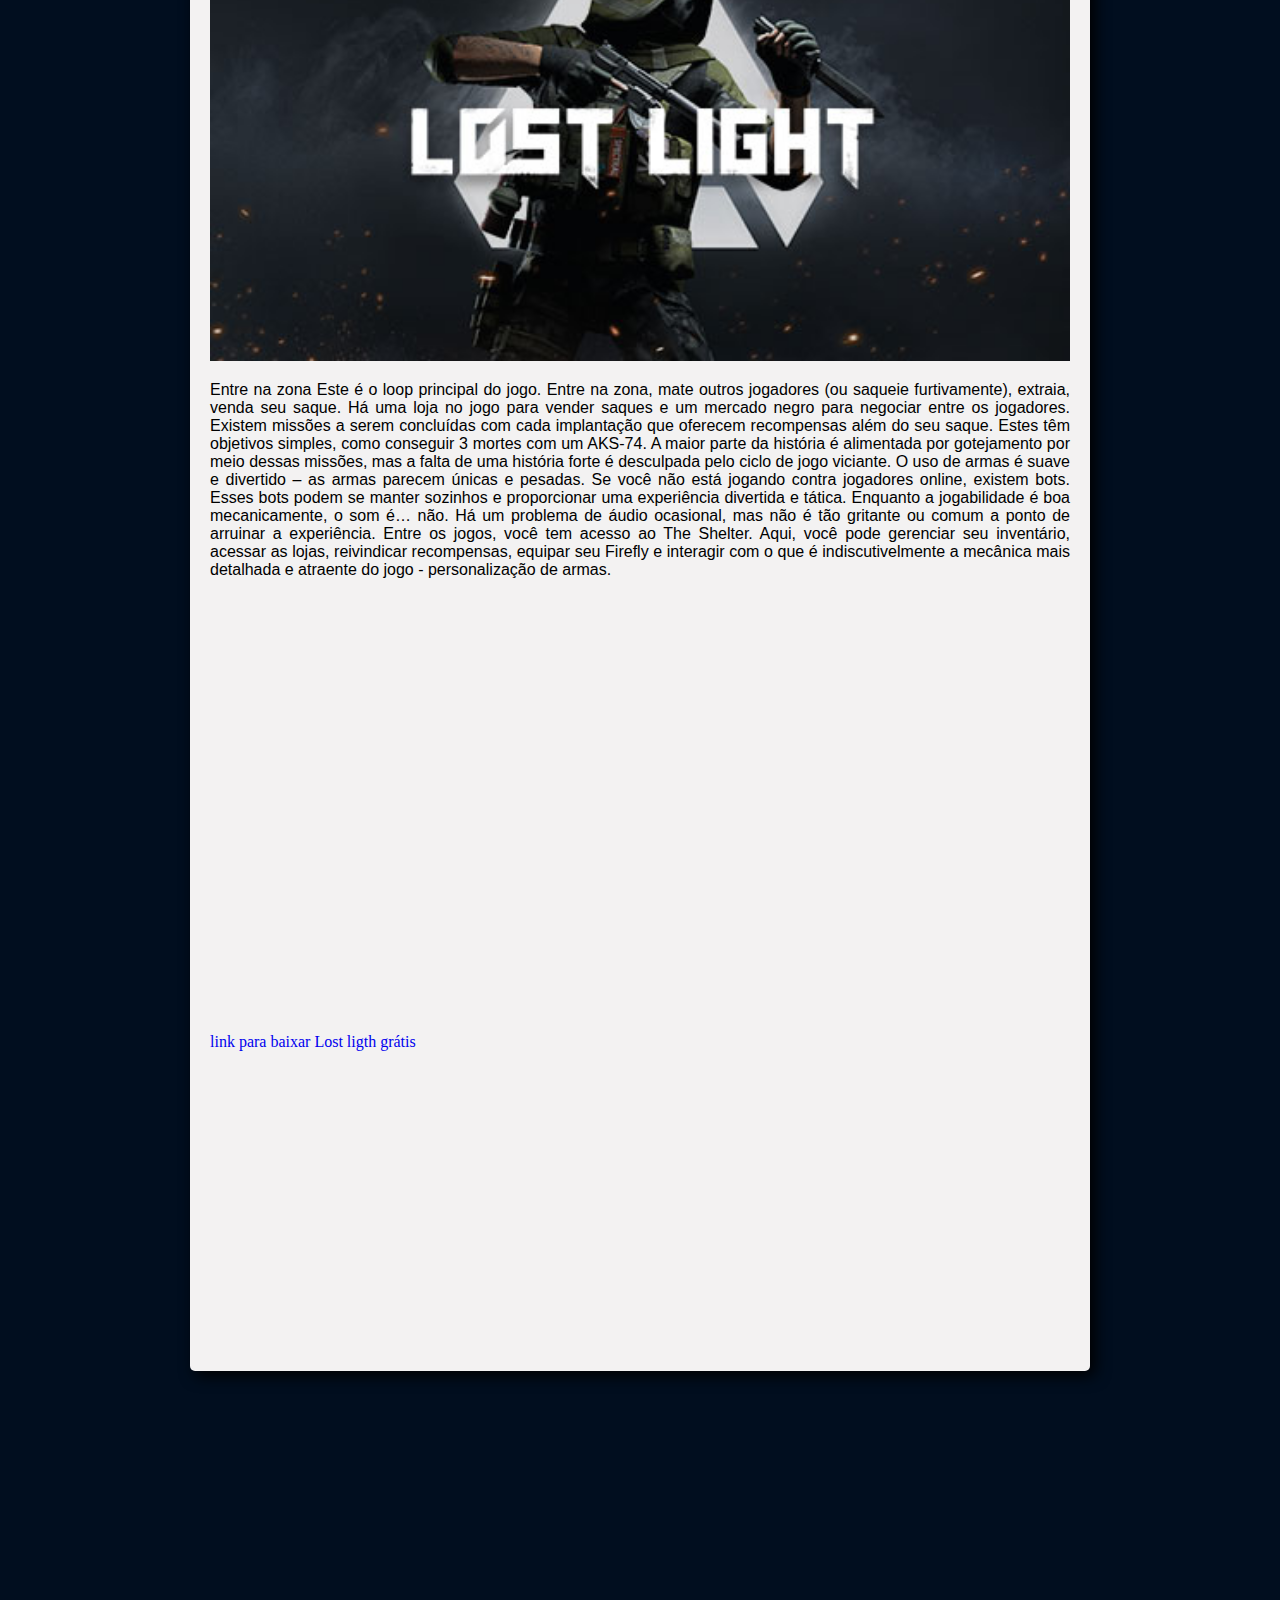
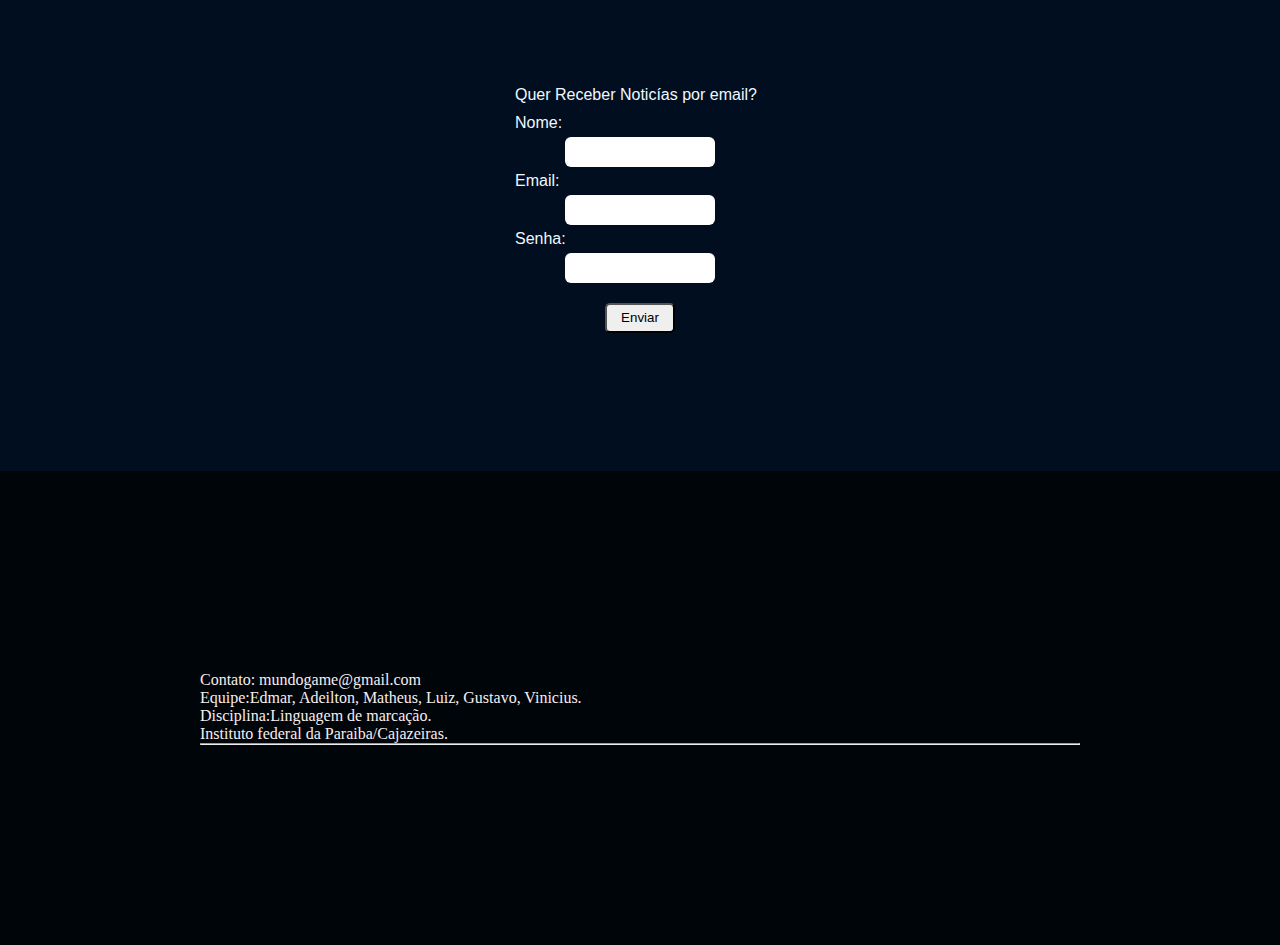
<file: topmobile.index.html>
<!DOCTYPE html>
<html lang="pt-br">
<head>
    <meta charset="UTF-8">
    <meta http-equiv="X-UA-Compatible" content="IE=edge">
    <meta name="viewport" content="width=device-width, initial-scale=1.0">
    <link rel="stylesheet" href="stylee.css">
    <link rel="icon" href="icones de menus/mundo game.6.png">
    <title>mundogame/topmobile</title>
</head>
<body>
    
        <nav class="menu">
            <ul>
                
                <div id="logo1" ><img id="logomundo" src="icones de menus/mundo.07.png" alt=""></div>
                <li> <a href="index.html">Home</a> </li>
                <li> <a href="toppc.index.html">PC</a></li>
                <li><a href="topmobile.index.html">Mobile</a></li>
                <li><a href="topplay.index.html">Playstation</a></li>
                <li><a href="topnitendo.index.html">Nintendo</a></li>
                <li><a href="topxbox.index.html">Xbox</a></li>
                <li class="buscar">
                         
                    <input id="txtbuscar" type="text" placeholder="buscar...">
                    <img id="busca" src="imagem de busca/icons8-search-50.png" alt="buscar">
                    <!-- <button id="btnbuscar">buscar</button> -->
               
                
            </li>
            <li id="login"><a href="login.html">cadastre-se</a></li>
        
             
            </ul>
        </nav>
     
            <main >
                <section>
                    
                        <div>
                            <h1>TOP 5 JOGOS MOBILE</h1>
                    
                                    <h3 style="margin-top: 10px;">1.GANGSTAR VEGAS</h3>
                                        <p>Seguindo os passos de West Coast Hustle , Miami Vindication e Rio , a última entrada Gangstar da Gameloft, Gangstar Vegas (Grátis)  traz o maior ambiente da série ao recriar virtualmente a cidade do pecado favorita de todos, Las Vegas.
                                        Vou tirar isso do caminho rapidamente para não perder seu tempo mais tarde – Gangstar Vegas é, em muitos aspectos, idêntico ao Grand Theft Auto , desde a forma como as missões são dadas até o diálogo enquanto dirige para o tipos de missões disponíveis. O jogo também não muda drasticamente a forma como os outros três jogos Gangstar são jogados, mas refina algumas mecânicas dos anteriores.
                                        Como Jason Malone, um boxeador que é pago para dar um mergulho pelo mafioso Frank Valieno, você concorda em jogar a luta, mas durante uma rodada, você consegue acertar e nocautear o outro cara. Você vence a luta e, embora não quisesse, agora está na lista de alvos de Frank. Durante este prólogo interativo, você é apresentado aos controles de combate corpo a corpo.
                                        O tutorial de Vegas apresenta os principais aspectos do jogo enquanto documenta sua fuga de Frank. Tudo é bastante simples. Você pode dirigir seu veículo inclinando, mas descobri que estava inclinando meu iPad como um homem selvagem e ainda não conseguia contornar as curvas com tanta facilidade. Eu mexi na sensibilidade, mas acabei trocando para a opção de direção do botão virtual. Você pode alterar o tipo de controle para cada veículo diferente, se desejar.</p>
                                        <img src="pagmobile/Gangstar-Vegas-Poster.jpg" alt="gangstavegas">
                                        <p>egas é totalmente dublado e vai da boa atuação à qualidade de Resident Evil (1996). O próprio Jason é muito imprevisível. Às vezes ele gosta, às vezes parece que está entediado e quer tirar o fone de ouvido. Karen, uma das primeiras personagens que você conhece, é crível, assim como Vera, que é a chefe de Karen. O elenco restante é amador, mas faz o trabalho; com exceção de E-Man. Ele é um personagem irritante e, se eu fosse Jason, o torturaria constantemente apenas para fazê-lo calar a boca.
                                        Controlar Jason é bastante doloroso e exigirá algum tempo para se acostumar. Correr é um aborrecimento e é excessivamente sensível (mesmo com a sensibilidade reduzida). Ele tende a bater nas paredes com frequência e, quando você se move na direção oposta, ele tende a bater na parede antes de finalmente se levantar. Quando você adiciona corrida à mistura, é ainda pior. Para escalar obstáculos, você precisa correr enquanto corre em direção ao que quer que seja, no entanto, acho que Jason gosta de pular sobre tudo e qualquer coisa, mesmo quando não estou tão perto do objeto.</p>
                                        <div class="videos"><iframe   width="560" height="315" src="https://www.youtube.com/embed/K6EeioN9k4w" title="YouTube video player" frameborder="0" allow="accelerometer; autoplay; clipboard-write; encrypted-media; gyroscope; picture-in-picture" allowfullscreen></iframe></div>
                                        <a href="https://play.google.com/store/apps/details?id=com.gameloft.android.ANMP.GloftGGHM&hl=pt_BR&gl=US" target="_blank" style="text-decoration: none;">link para baixar Gangstar vegas grátis</a>
                    
                        </div>
                        <div>
                            <h3>2. PUBG MOBILE</h3>
                                <p>
                                    Se você dissesse há um mês que o PUBG Mobile funcionaria melhor do que o PUBG no Xbox e que seria gratuito, você teria recebido muitos olhares estranhos. No entanto, aqui estamos, e o futuro dos jogos móveis nunca pareceu tão brilhante. É absolutamente notável que ele funcione tão bem e consiga encaixar todos os recursos do PUBG em pequenas telas sensíveis ao toque.
                                    Não se engane: esta é a verdadeira experiência do PUBG. Cem pessoas debruçadas sobre seus telefones e tablets Android ou iOS voam sobre uma ilha deserta e saltam de um avião para saquear prédios abandonados, reunir recursos e lutar até restar apenas uma pessoa de pé. A primeira vez que você cai em um mapa e vê toda a ilha de Erangel espalhada diante de você em tempo real, em seu telefone, é uma experiência surreal.</p>
                                    <img src="pagmobile/PUBG_Mobile.png" alt="pubgmobile">
                                    <p>Mas é claro, este é um jogo de tiro multiplayer, e esse tipo de jogo não tem um grande histórico com controles de tela sensível ao toque. No geral, parece um pouco melhor do que outros atiradores móveis, mas ainda não é tão bom. Você pode se mover facilmente usando o joystick, girando a câmera arrastando o polegar direito pela tela e há botões na tela para coisas como abrir a mochila, agachar-se, deitar-se e até pular. Quando uma arma está equipada, botões aparecem para mirar na mira ou através da mira, e você pode atirar com qualquer um dos polegares. Mas fazê-los todos ao mesmo tempo é bastante complicado. Depois de avistar alguém, você normalmente tem um ou dois segundos para alinhar sua tacada, o que é difícil, e se você errar, precisará deslizar o polegar para girar e alinhar a tacada novamente, dificultando o alinhamento rápido das tacadas. .
                                        Depois de jogar algumas partidas, comecei a me acostumar com os controles, mesmo que não sejam tão precisos. Mas o PUBG Mobile não deveria ser melhor do que as outras versões, apenas parece uma boa maneira de jogar o mesmo jogo em qualquer lugar e a qualquer momento.
                                        Por exemplo, você dispara tocando nos botões na tela, mas esses botões estão em um local onde você costuma arrastar o polegar. Quando isso acontecer, você acidentalmente disparará tiros, o que não apenas desperdiça balas preciosas, mas também alerta os inimigos sobre sua posição. É um pouco complicado saquear itens não essenciais e trocar itens de cura também.
                                        Descobri que jogava PUBG Mobile de maneira muito diferente de como jogo no PC e no console. Nos sistemas limitados, é bom levar o seu tempo movendo-se lentamente pelo mapa, escondendo-se atrás das árvores e rastejando pelas casas para evitar a detecção. Mas no celular, eu invadi áreas com armas em punho com um grau muito maior de confiança em minhas habilidades. Parece que a grande maioria dos jogadores luta para mirar agora, embora não esteja claro se isso é uma falta geral de habilidade ou porque alguns deles são na verdade bots fáceis de matar nos níveis mais baixos de</p>
                                        <div  class="videos" ><iframe width="560" height="315" src="https://www.youtube.com/embed/uCd6tbUAy6o" title="YouTube video player" frameborder="0" allow="accelerometer; autoplay; clipboard-write; encrypted-media; gyroscope; picture-in-picture" allowfullscreen></iframe></div>
                                        <a href="https://play.google.com/store/apps/details?id=com.tencent.ig&hl=pt_BR&gl=US" target="_blank" style="text-decoration: none;">link para baixar pubg mobile grátis</a>
                        </div>
                        <div>
                            <h3> 3. CALL OF DUTY MOBILE</h3>
                                <p>A franquia Call of Duty não é estranha aos jogos para celular, mas o título sucinto de Call of Duty: Mobile é diferente. Embora eu já tenha lutado contra zumbis de Call of Duty em um telefone e até usado uma caneta Nintendo DS para mirar (não recomendo) em jogos pouco ambiciosos projetados para as limitações de suas plataformas, esta nova entrada representa um esforço concentrado da Activision para deixar uma marca no mercado móvel notoriamente difícil de quebrar e superlotado - e claramente quer atrair pessoas a longo prazo. Você não encontrará uma campanha, mas os modos multijogador são substanciais e incluem até um battle royale completo. O que é apresentado é impressionante, mas os controles são duvidosos e sua natureza free-to-play faz com que você se lembre de suas microtransações com frequência, mesmo que felizmente sejam fáceis de ignorar.
                                    Usar uma tela sensível ao toque para controlar um atirador nunca será comparável a um controlador, muito menos a um teclado e mouse, e você simplesmente não pode evitar isso. Além da inerente relativa falta de velocidade e precisão, você também está cobrindo parte da tela com os dedos. Com esses entendimentos em vigor, no entanto, posso dizer que me diverti bastante movendo e atirando em Call of Duty: Mobile. O movimento pode ser um tanto inconsistente com o manípulo de controle esquerdo virtual, mas mirar e atirar geralmente parece bom. Aproximar-se furtivamente de alguém e alinhar o retículo funciona, e no cenário inverso consegui levantar minha arma e atirar de volta rapidamente e de maneira confiável. Movimentos mais detalhados, como saltar por uma janela, agachar-se atrás de uma cobertura e lançar uma granada são mais complicados, graças à densidade dos ícones na tela, mas o tiro padrão é satisfatório. Excedeu minhas expectativas reconhecidamente baixas, mas isso não quer dizer muito.</p>
                                    <img src="pagmobile/20191001call-of-duty-mobile.jpg" alt=" callofduty">
                                    <p>Olhando além do mar de ícones, porém, Call of Duty: Mobile parece ótimo – novamente, relativamente falando. Os ambientes, armas e soldados estão cheios de detalhes surpreendentes com modelos de personagens que não parecem reduzidos para dispositivos móveis e muitos pedaços de detritos por todo o ambiente. Naturalmente, ele não se sustenta lado a lado com Call of Duty: Black Ops 4 rodando em um Xbox One X, mas é impressionantemente próximo no meu iPhone XR.
                                        1 vs. 100
                                        O modo battle royale é definitivamente o elemento mais impressionante do pacote de Call of Duty: Mobile. Ele funciona como uma versão condensada do modo Blackout de Call of Duty: Black Ops 4 com várias opções de classe, veículos e outros sinos e assobios. Você pode jogar em terceira ou primeira pessoa (os dois estilos têm matchmaking separado para garantir que os jogadores em terceira pessoa não tenham uma vantagem injusta), e raramente, ou nunca, encontrei lentidão ou bugs de quebra de jogo. Entrei sozinho em primeira pessoa e tive momentos familiares e intensos de agachamento em uma casa com minha arma apontada para a porta enquanto a zona segura se fechava ao meu redor. Mas também tive momentos divertidos e absurdos de entrar em um helicóptero com um grupo de três estranhos e bater com ele na encosta de uma montanha. Este battle royale pode ter um mapa menor com partidas mais curtas em comparação com seus pares,Os outros modos multiplayer mais tradicionais de Call of Duty são divertidos, mas familiares. Team Deathmatch é direto, Domination é sobre capturar zonas específicas, Search and Destroy é o mais tático, pois permite que você defina e desarme bombas - tudo para você praticar contra oponentes de IA. Eu me diverti mais com o Frontline, que é uma variação do Team Deathmatch em que você surge da base do seu time após cada morte. Ele joga como Call of Duty confortável e familiar e tê-lo disponível no meu telefone para mergulhar em uma partida de vez em quando tem sido o suficiente para me convencer de que devo manter o jogo instalado.</p>
                                        <div class="videos"><iframe  width="560" height="315" src="https://www.youtube.com/embed/n4b8FRUDNZo" title="YouTube video player" frameborder="0" allow="accelerometer; autoplay; clipboard-write; encrypted-media; gyroscope; picture-in-picture" allowfullscreen></iframe></div>
                                        <a href="https://play.google.com/store/apps/details?id=com.activision.callofduty.shooter&hl=pt_BR&gl=US" target="_blank" style="text-decoration: none;">link para baixar call of duty mobile gratis</a>
                        </div>
                    
                        <div>
                            <h3>4. APEX LEGENDS MOBILE</h3>
                                <p>A princípio, o Apex Legends Mobile parece uma ideia mal proposta. Afinal, Apex no Nintendo Switch não funcionou tão bem quanto esperávamos, e é uma luta experimentar adequadamente as melhores partes do battle royale de Respawn nessa plataforma devido à falta de potência. No entanto, o Apex Legends Mobile não é uma porta direta do Apex Legends; em vez disso, é sua própria experiência autônoma extremamente polida e bem otimizada para iOS e Android. Fiquei agradavelmente surpreso ao me ver aproveitando meu tempo jogando em minhas telas minúsculas - e isso vindo de alguém que geralmente não é um jogador que prioriza dispositivos móveis. Na verdade, de certa forma, acabei gostando mais do Apex Mobile do que da versão para PC e console, dado o estado atual em que estão.
                                    O Apex Mobile não é multiplataforma compatível com seu irmão, mas também não é uma grande diferença: ele usa a mesma fórmula básica de jogar em equipes de três e, dos 10 Legends disponíveis no lançamento, nove são os originais do Apex Legends ' lançamento: Bangalore, Bloodhound, Caustic, Gibraltar, Lifeline, Mirage, Octane, Pathfinder, Wraith. Ter o grupo original disponível parece bom, especialmente porque essas lendas ainda são altamente viáveis ​​no jogo original – e são ainda mais aqui sem as lendas adicionais que foram descartadas na versão para PC/console após o lançamento.</p>
                                    <img src="pagmobile/apex-mobile-announce-art-3840x2160.jpg.adapt.crop16x9.1023w.jpg" alt="apex">
                                    <p>O décimo é o primeiro: um exclusivo de plataforma chamado Fade, que lembra bastante o Tracer de Ovewatch, pois vem com uma habilidade de recall que o leva de volta para onde ele estava alguns segundos atrás. Ele é uma grande lenda do jogador solo porque seu kit é construído para realmente beneficiar sua própria capacidade de sobrevivência e manobrabilidade. Enquanto seu ultimate joga os inimigos próximos em um vazio onde eles não podem sofrer ou receber dano, se você estiver com problemas, você também pode entrar no raio do ult para entrar no vazio e se tornar invulnerável. Portanto, todo o kit de Fade pode realmente servir para mantê-lo sobrevivendo o máximo possível por conta própria.Lançar Fade como uma lenda apenas para dispositivos móveis é uma decisão interessante, pois pude ver suas habilidades de movimento sendo usadas de maneiras criativas no console e no PC. Não houve nenhum Legends específico de plataforma antes e, embora eu entenda querer atrair jogadores estabelecidos do Apex para experimentar o Mobile, parece um pouco estranho e injusto para a comunidade que tornou este jogo tão bem-sucedido quanto é. De qualquer forma, a coleção das 10 lendas no celular é mais do que suficiente para escolher, especialmente porque nesta versão do Apex as habilidades não parecem importar tanto quanto o tiroteio básico e a superação de seus inimigos. E quanto menos confusão você tiver com diferentes habilidades de Legend em telas menores de celular, melhor, então esta lista parece apropriada para o que o Apex Mobile é agora. Mas isso também faz com que Fade, sendo uma lenda apenas para dispositivos móveis, pareça um desperdício.</p>
                                    <div  class="videos"><iframe width="560" height="315" src="https://www.youtube.com/embed/I8ILLkwz9kk" title="YouTube video player" frameborder="0" allow="accelerometer; autoplay; clipboard-write; encrypted-media; gyroscope; picture-in-picture" allowfullscreen></iframe></div>
                                    <a href="https://play.google.com/store/apps/details?id=com.ea.gp.apexlegendsmobilefps&hl=pt_BR&gl=US" target="_blank" style="text-decoration: none;">link para baixar Apex Legends grátis</a>
                        </div>
                    
                            <div>
                                <h3>5. LOST LIGHT</h3>
                                <p>Luzes no escuro
                                    Este jogo de tiro em terceira pessoa vê os jogadores se posicionando em uma zona de exclusão, uma “terra de ninguém” governada pelo olho mais aguçado. Existem três mapas disponíveis, nenhum dos quais é especialmente único ou emocionante. No entanto, todos eles oferecem um espaço decentemente divertido para uma jogabilidade acelerada ou metódica. Há espaço para tiros de médio alcance ou corredores apertados para combates de curta distância. Os jogadores podem entrar em combate ou furtividade para coletar itens valiosos, que serão entregues em uma das várias zonas de extração. Extrair significa escapar com todo o saque que você coletou – morrer significa perder tudo . Você é um Firefly, encarregado de explorar a zona de exclusão. Seu trabalho é trazer luz a quaisquer eventos misteriosos que tenham criado esta zona de guerra. Esta jogabilidade de alto risco e alta recompensa é uma reminiscência de The Dark Zone de 2016A Divisão n. Havia muitos itens valiosos que os jogadores precisavam extrair com segurança da zona PvPvE. Outros jogadores tentariam matá-los e roubar o saque para si mesmos. A mecânica de saúde e criação de Escape From Tarkov também é bastante semelhante à do próprio Lost Light .</p>
                                    <img src="pagmobile/lostlight.jpg" alt="lostlight">
                                    <p>Entre na zona
                                        Este é o loop principal do jogo. Entre na zona, mate outros jogadores (ou saqueie furtivamente), extraia, venda seu saque. Há uma loja no jogo para vender saques e um mercado negro para negociar entre os jogadores. Existem missões a serem concluídas com cada implantação que oferecem recompensas além do seu saque. Estes têm objetivos simples, como conseguir 3 mortes com um AKS-74. A maior parte da história é alimentada por gotejamento por meio dessas missões, mas a falta de uma história forte é desculpada pelo ciclo de jogo viciante. O uso de armas é suave e divertido – as armas parecem únicas e pesadas. Se você não está jogando contra jogadores online, existem bots. Esses bots podem se manter sozinhos e proporcionar uma experiência divertida e tática.
                                        Enquanto a jogabilidade é boa mecanicamente, o som é… não. Há um problema de áudio ocasional, mas não é tão gritante ou comum a ponto de arruinar a experiência. Entre os jogos, você tem acesso ao The Shelter. Aqui, você pode gerenciar seu inventário, acessar as lojas, reivindicar recompensas, equipar seu Firefly e interagir com o que é indiscutivelmente a mecânica mais detalhada e atraente do jogo - personalização de armas.</p>
                                        <div class="videos" ><iframe width="560" height="315" src="https://www.youtube.com/embed/_VwzoLRJSQg" title="YouTube video player" frameborder="0" allow="accelerometer; autoplay; clipboard-write; encrypted-media; gyroscope; picture-in-picture" allowfullscreen></iframe></div>
                                        <a href="https://play.google.com/store/apps/details?id=com.netease.h75na&hl=pt_BR&gl=US" target="_blank" style="text-decoration: none;">link para baixar Lost ligth grátis</a>
                    
                            </div>
                    
                </section>
            </main>
            <div class="formulario">
                <form method="post" action="https://formspree.io/f/mnqypbqv">
                    <label id="cad" for="cadastro">Quer Receber Noticías por email?</label>
                    <label for="nome">Nome:</label>
                    <input type="text" name="nome" >
                    <label for="email">Email:</label>
                    <input  type="email" name="email">
                    <label for="senha">Senha:</label>
                    <input type="password" name="senha"  >
                    <button id="butao"  type="submit">Enviar</button>
                </form>
            </div>
            <footer style="color: rgb(248, 238, 238); background-color:  #00050a; padding: 200px;margin-top: 50px" >
    
                Contato: mundogame@gmail.com
                <br>
                Equipe:Edmar, Adeilton, Matheus, Luiz, Gustavo, Vinicius.
                <br>
                Disciplina:Linguagem de marcação.
                <br>
                Instituto federal da Paraiba/Cajazeiras.
                <hr>
               
            </footer>
       
</body>

</html>
</file>
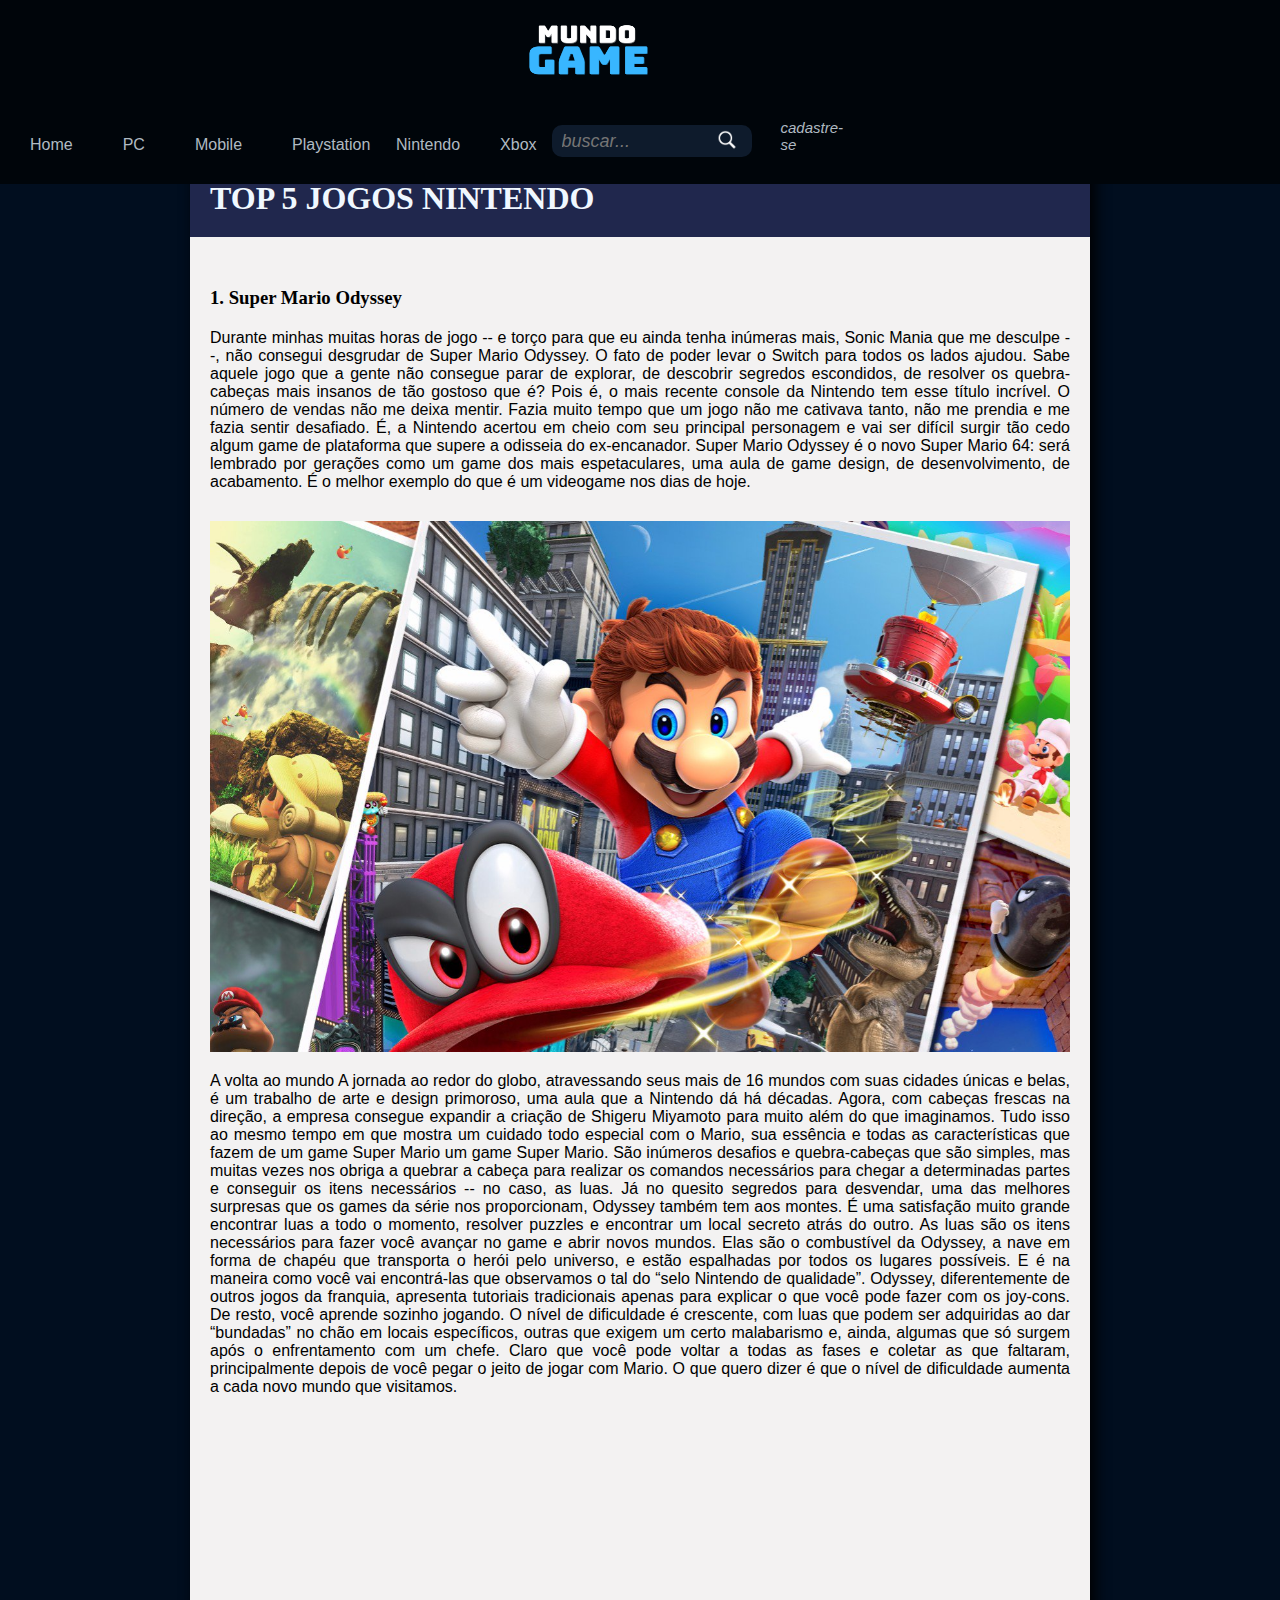
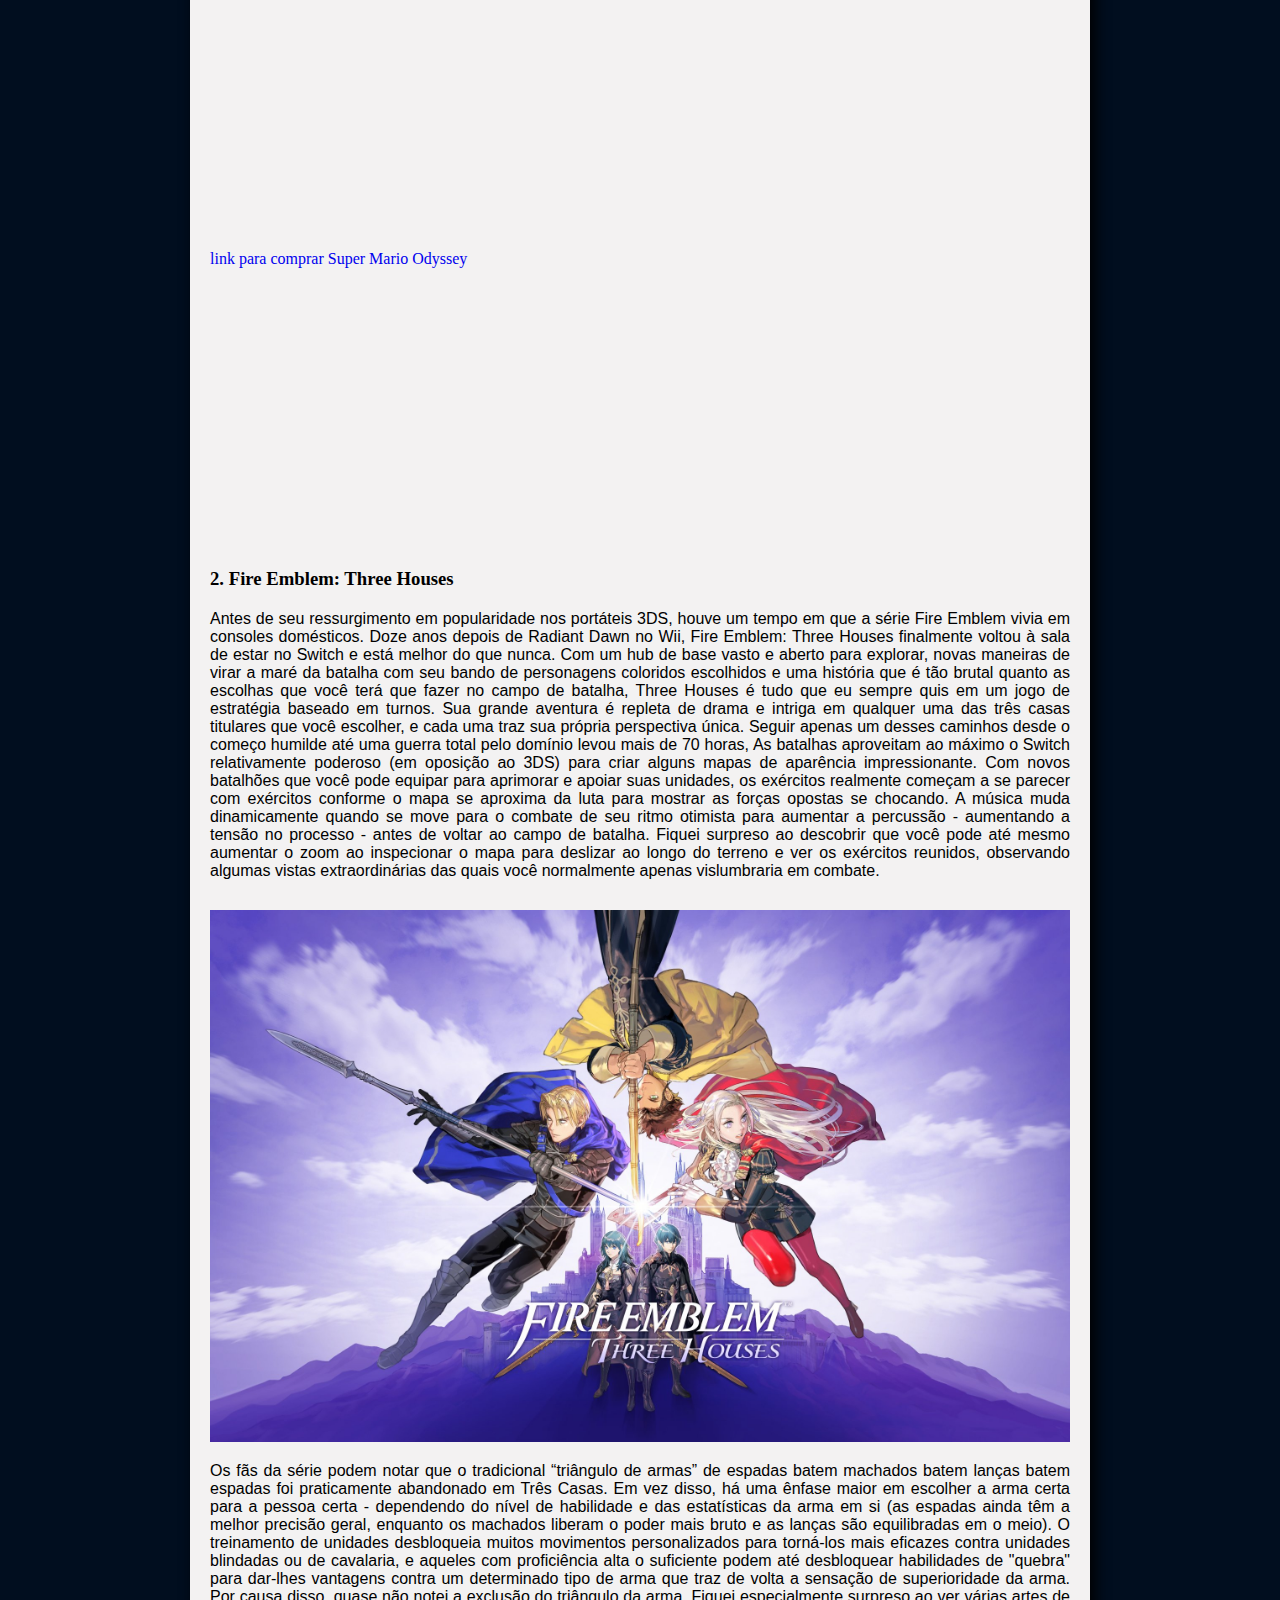
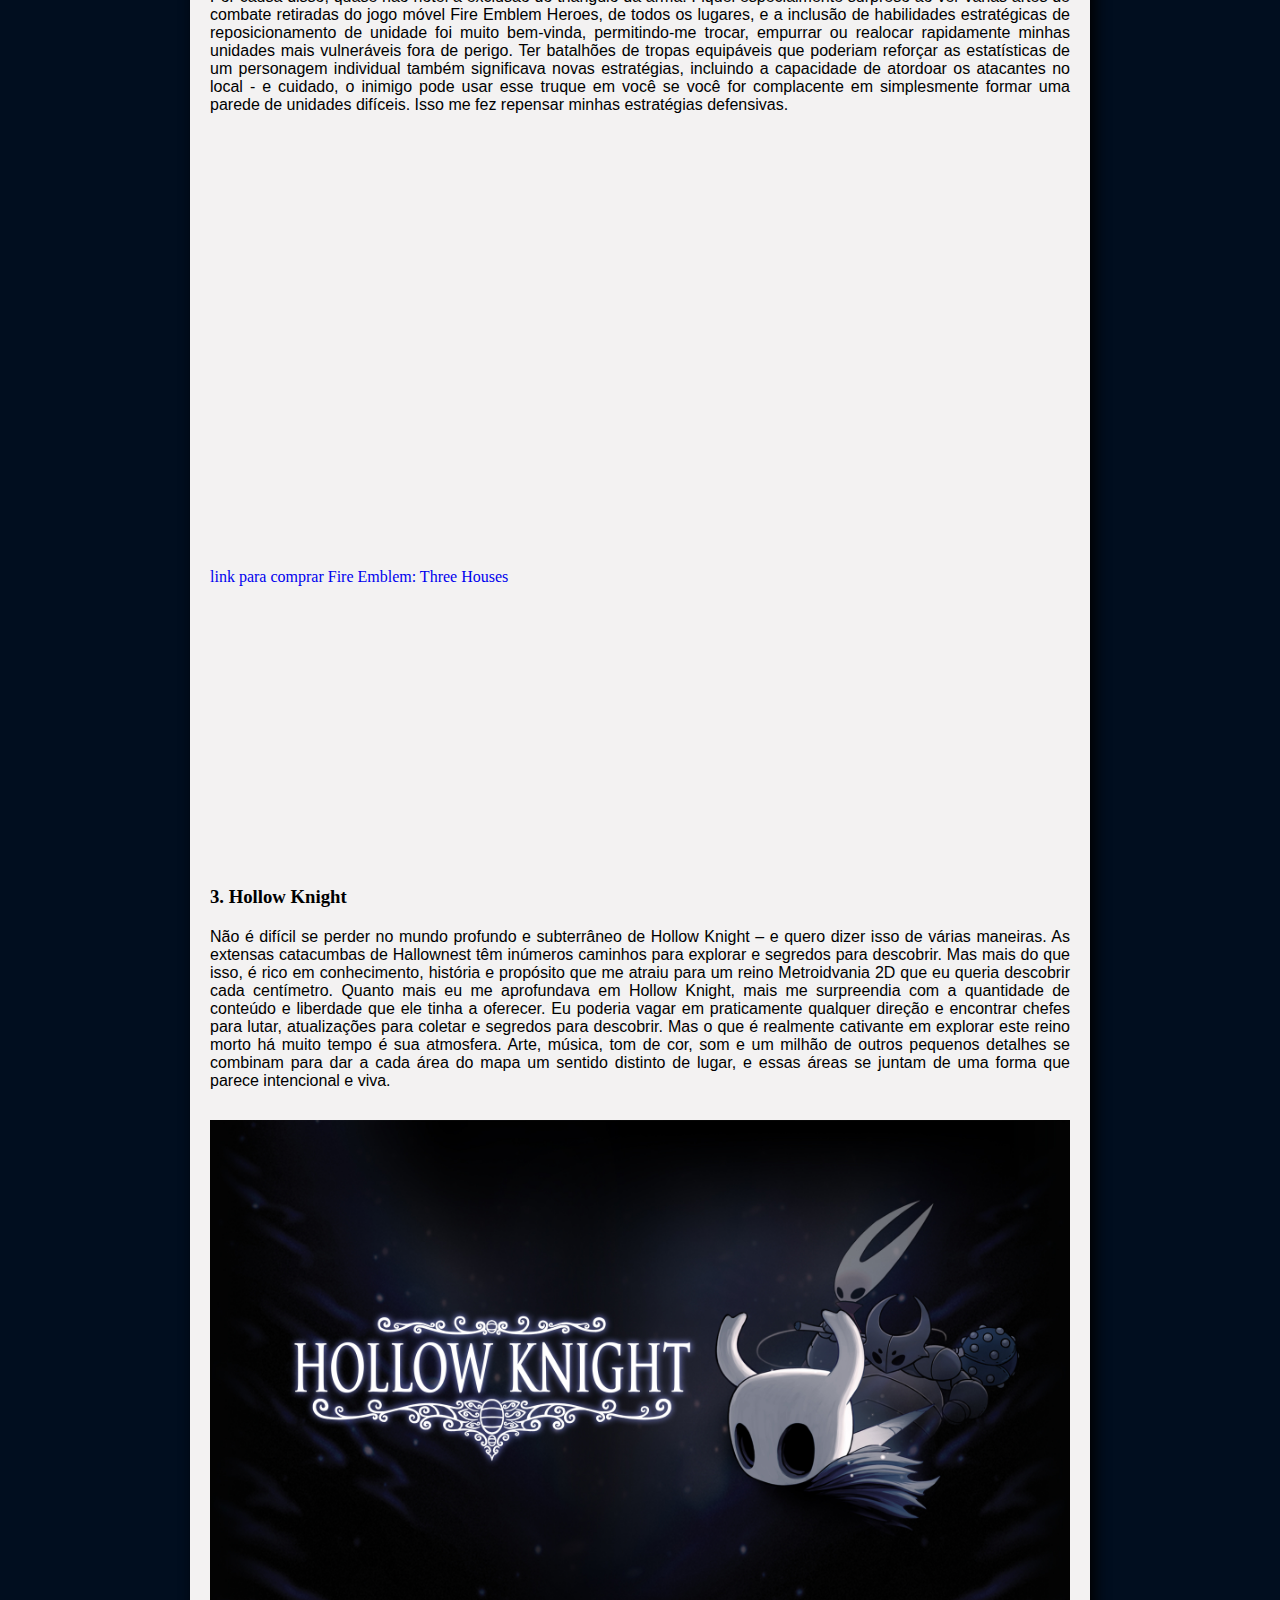
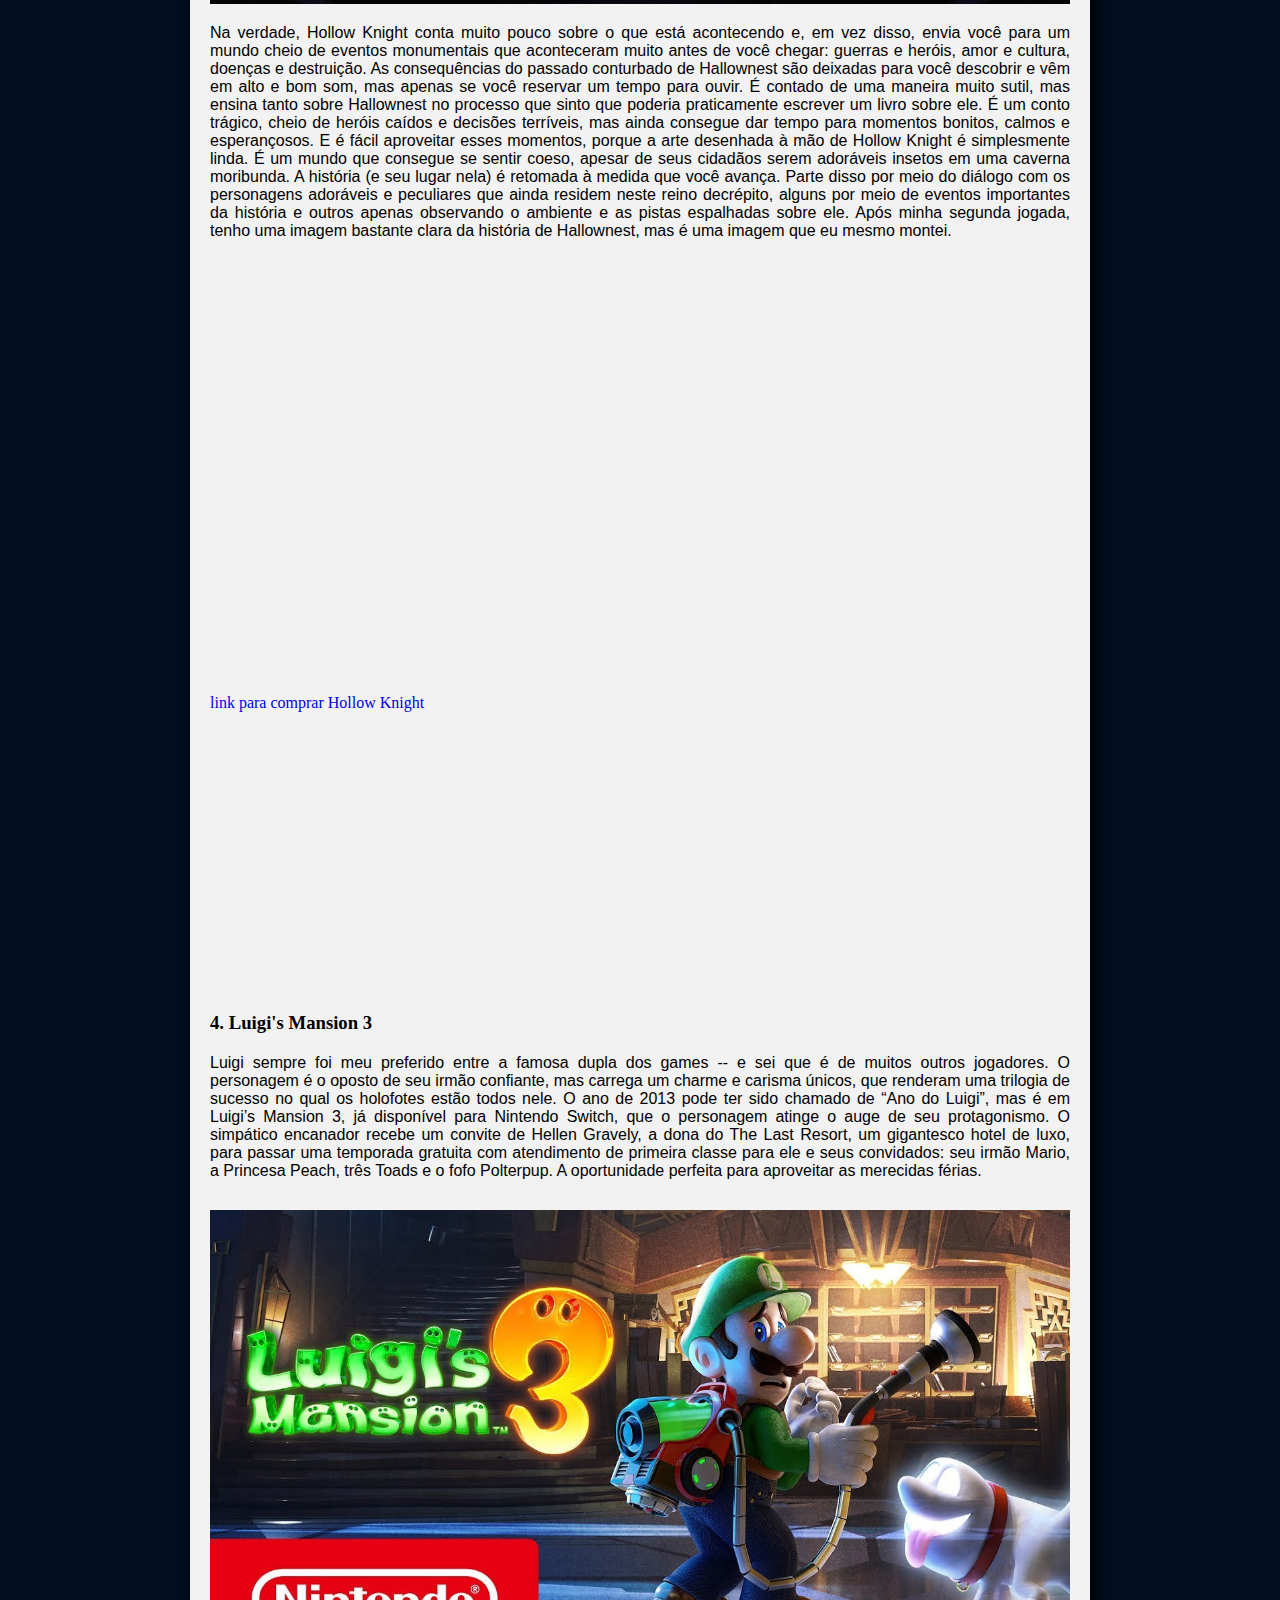
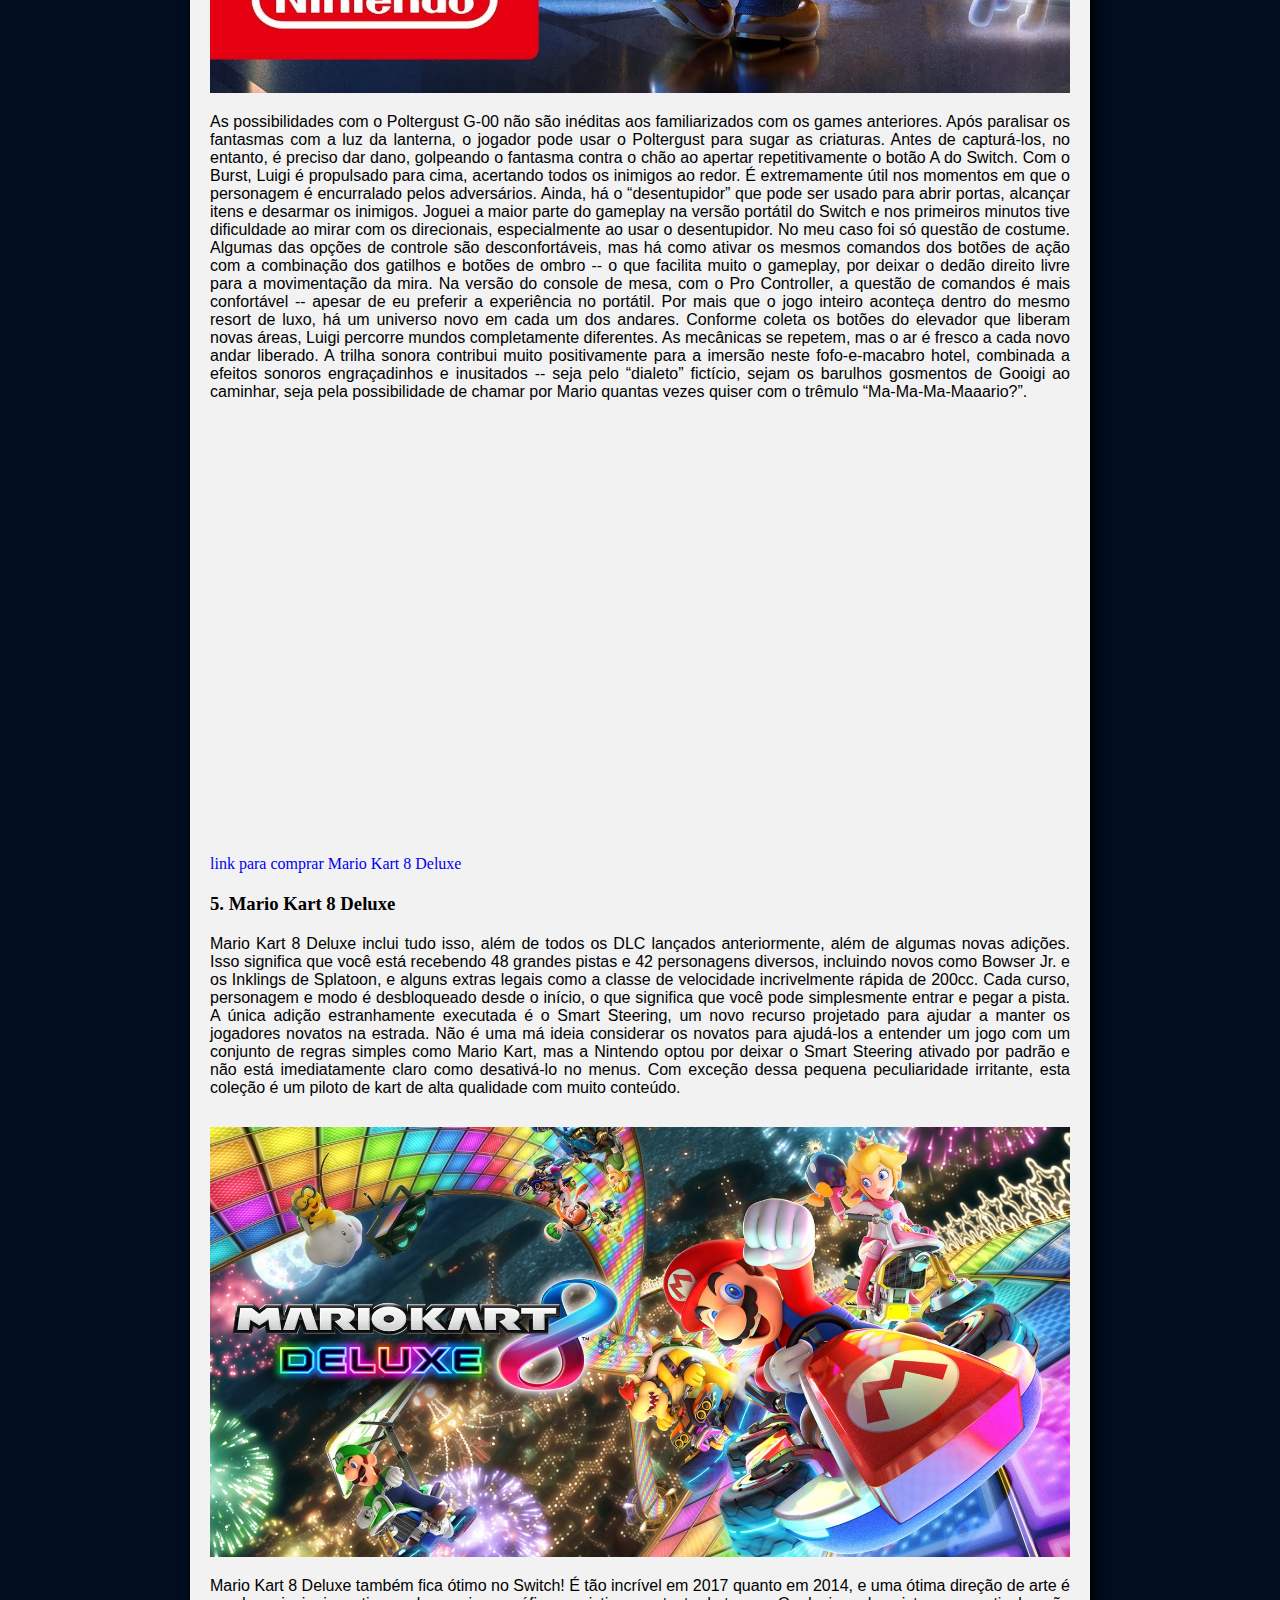
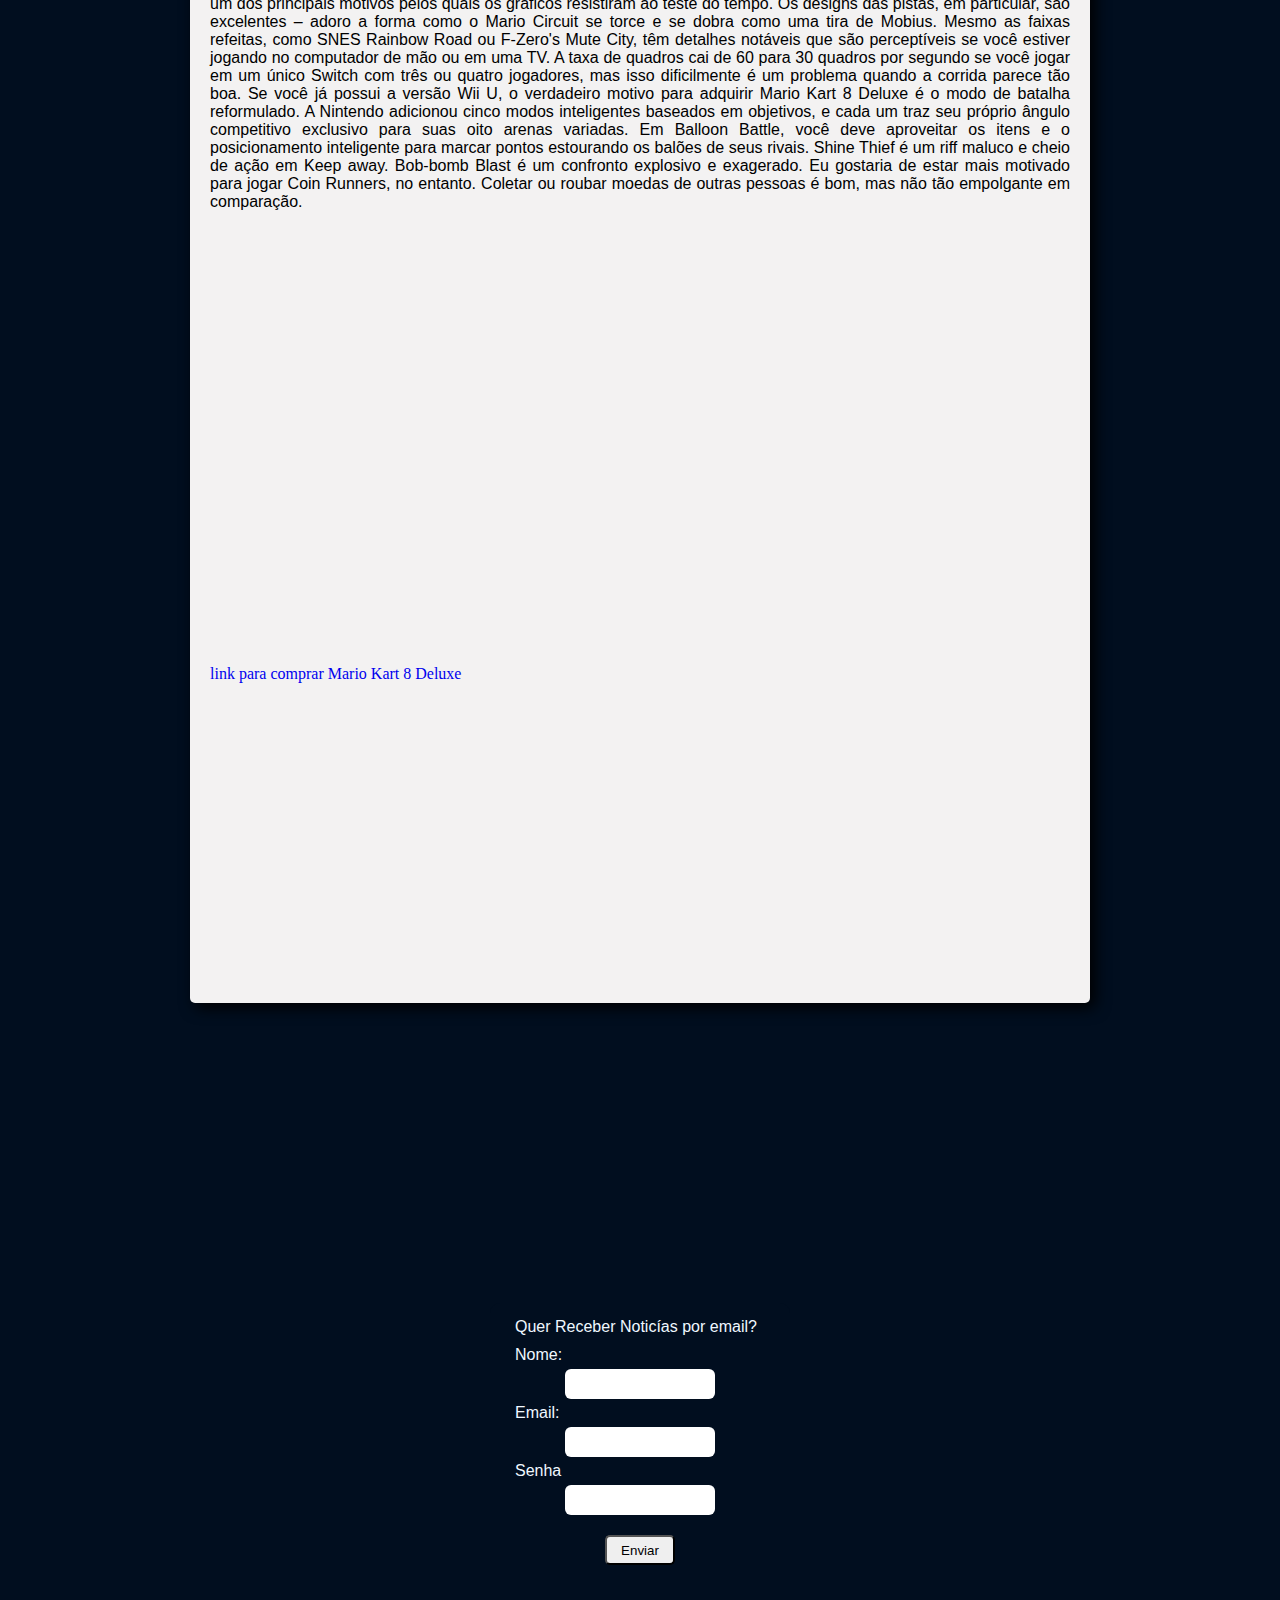
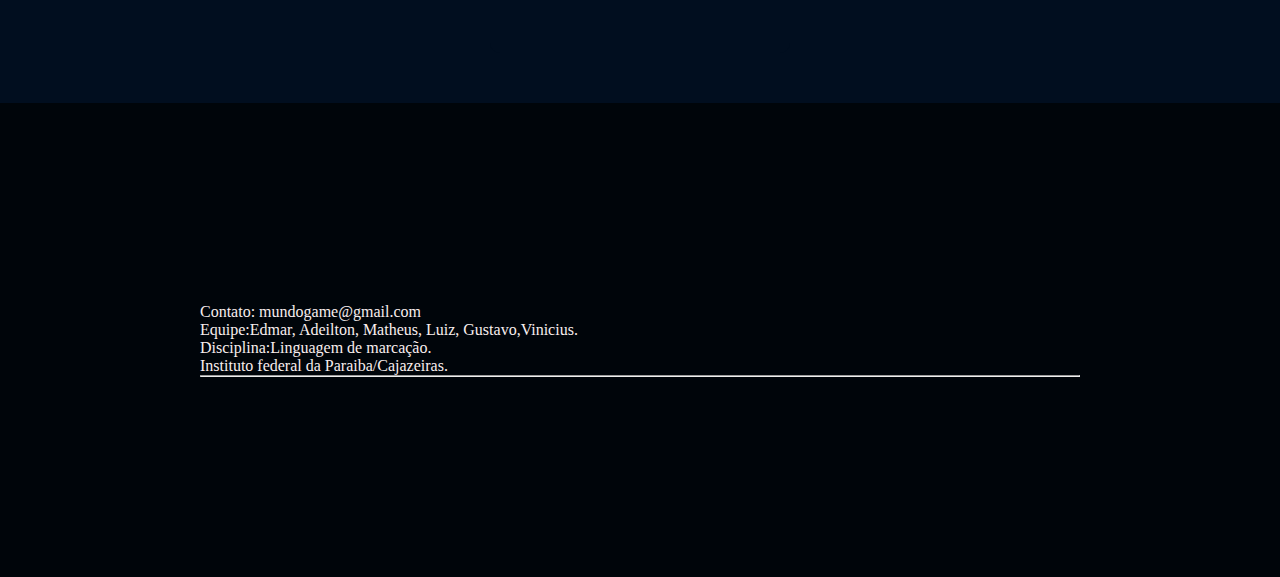
<file: topnitendo.index.html>
<!DOCTYPE html>
<html lang="pt-br">
<head>
    <meta charset="UTF-8">
    <meta http-equiv="X-UA-Compatible" content="IE=edge">
    <meta name="viewport" content="width=device-width, initial-scale=1.0">
    <link rel="stylesheet" href="stylee.css">
    <link rel="icon" href="icones de menus/mundo game.6.png">
    <title>mundogame/topnitendo</title>
</head>
<body>
    
        <nav class="menu">
            <ul>
            <div id="logo1" ><img id="logomundo" src="icones de menus/mundo.07.png" alt=""></div>
            <li> <a href="index.html">Home</a> </li>
            <li> <a href="toppc.index.html">PC</a></li>
            <li><a href="topmobile.index.html">Mobile</a></li>
            <li><a href="topplay.index.html">Playstation</a></li>
            <li><a href="topnitendo.index.html">Nintendo</a></li>
            <li><a href="topxbox.index.html">Xbox</a></li>
            <li class="buscar">
                         
                <input id="txtbuscar" type="text" placeholder="buscar...">
                <img id="busca" src="imagem de busca/icons8-search-50.png" alt="buscar">
                <!-- <button id="btnbuscar">buscar</button> -->
           
            
        </li>
        <li id="login"><a href="login.html">cadastre-se</a></li>
        
                
            
             
            </ul>
        </nav>
       <main>
           
                <section>

                    
                        <div>
                            <h1>TOP 5 JOGOS NINTENDO</h1>
                            
                                <h3 style="margin-top: 10px;">1. Super Mario Odyssey </h3>
                                <p>Durante minhas muitas horas de jogo -- e torço para que eu ainda tenha inúmeras mais, Sonic Mania que me desculpe --, não consegui desgrudar de Super Mario Odyssey. O fato de poder levar o Switch para todos os lados ajudou. Sabe aquele jogo que a gente não consegue parar de explorar, de descobrir segredos escondidos, de resolver os quebra-cabeças mais insanos de tão gostoso que é? Pois é, o mais recente console da Nintendo tem esse título incrível. O número de vendas não me deixa mentir.
                                    Fazia muito tempo que um jogo não me cativava tanto, não me prendia e me fazia sentir desafiado. É, a Nintendo acertou em cheio com seu principal personagem e vai ser difícil surgir tão cedo algum game de plataforma que supere a odisseia do ex-encanador. Super Mario Odyssey é o novo Super Mario 64: será lembrado por gerações como um game dos mais espetaculares, uma aula de game design, de desenvolvimento, de acabamento. É o melhor exemplo do que é um videogame nos dias de hoje.</p>
                                    <img src="pgnitendo/mario.jpg" alt="mario">
                                    <p>A volta ao mundo
                                        A jornada ao redor do globo, atravessando seus mais de 16 mundos com suas cidades únicas e belas, é um trabalho de arte e design primoroso, uma aula que a Nintendo dá há décadas. Agora, com cabeças frescas na direção, a empresa consegue expandir a criação de Shigeru Miyamoto para muito além do que imaginamos. Tudo isso ao mesmo tempo em que mostra um cuidado todo especial com o Mario, sua essência e todas as características que fazem de um game Super Mario um game Super Mario.
                                        São inúmeros desafios e quebra-cabeças que são simples, mas muitas vezes nos obriga a quebrar a cabeça para realizar os comandos necessários para chegar a determinadas partes e conseguir os itens necessários -- no caso, as luas. Já no quesito segredos para desvendar, uma das melhores surpresas que os games da série nos proporcionam, Odyssey também tem aos montes. É uma satisfação muito grande encontrar luas a todo o momento, resolver puzzles e encontrar um local secreto atrás do outro.
                                        As luas são os itens necessários para fazer você avançar no game e abrir novos mundos. Elas são o combustível da Odyssey, a nave em forma de chapéu que transporta o herói pelo universo, e estão espalhadas por todos os lugares possíveis. E é na maneira como você vai encontrá-las que observamos o tal do “selo Nintendo de qualidade”. Odyssey, diferentemente de outros jogos da franquia, apresenta tutoriais tradicionais apenas para explicar o que você pode fazer com os joy-cons. De resto, você aprende sozinho jogando. O nível de dificuldade é crescente, com luas que podem ser adquiridas ao dar “bundadas” no chão em locais específicos, outras que exigem um certo malabarismo e, ainda, algumas que só surgem após o enfrentamento com um chefe. Claro que você pode voltar a todas as fases e coletar as que faltaram, principalmente depois de você pegar o jeito de jogar com Mario. O que quero dizer é que o nível de dificuldade aumenta a cada novo mundo que visitamos.</p>
                                        <div class="videos"><iframe  width="560" height="315" src="https://www.youtube.com/embed/A5zPmAKlPds" title="YouTube video player" frameborder="0" allow="accelerometer; autoplay; clipboard-write; encrypted-media; gyroscope; picture-in-picture" allowfullscreen></iframe></div>
                                        <a href="https://www.nintendo.com/pt-br/store/products/super-mario-odyssey-switch/?L000-11:ch=pdpd" target="_blank" style="text-decoration: none;">link para comprar Super Mario Odyssey </a>
                        </div>
                        
                            <div>
                                <h3>2. Fire Emblem: Three Houses </h3>
                                <p>Antes de seu ressurgimento em popularidade nos portáteis 3DS, houve um tempo em que a série Fire Emblem vivia em consoles domésticos. Doze anos depois de Radiant Dawn no Wii, Fire Emblem: Three Houses finalmente voltou à sala de estar no Switch e está melhor do que nunca. Com um hub de base vasto e aberto para explorar, novas maneiras de virar a maré da batalha com seu bando de personagens coloridos escolhidos e uma história que é tão brutal quanto as escolhas que você terá que fazer no campo de batalha, Three Houses é tudo que eu sempre quis em um jogo de estratégia baseado em turnos. Sua grande aventura é repleta de drama e intriga em qualquer uma das três casas titulares que você escolher, e cada uma traz sua própria perspectiva única. Seguir apenas um desses caminhos desde o começo humilde até uma guerra total pelo domínio levou mais de 70 horas,
                                    As batalhas aproveitam ao máximo o Switch relativamente poderoso (em oposição ao 3DS) para criar alguns mapas de aparência impressionante. Com novos batalhões que você pode equipar para aprimorar e apoiar suas unidades, os exércitos realmente começam a se parecer com exércitos conforme o mapa se aproxima da luta para mostrar as forças opostas se chocando. A música muda dinamicamente quando se move para o combate de seu ritmo otimista para aumentar a percussão - aumentando a tensão no processo - antes de voltar ao campo de batalha. Fiquei surpreso ao descobrir que você pode até mesmo aumentar o zoom ao inspecionar o mapa para deslizar ao longo do terreno e ver os exércitos reunidos, observando algumas vistas extraordinárias das quais você normalmente apenas vislumbraria em combate.</p>
                                    <img src="pgnitendo/fire.jpg" alt="fire">
                                    <p>Os fãs da série podem notar que o tradicional “triângulo de armas” de espadas batem machados batem lanças batem espadas foi praticamente abandonado em Três Casas. Em vez disso, há uma ênfase maior em escolher a arma certa para a pessoa certa - dependendo do nível de habilidade e das estatísticas da arma em si (as espadas ainda têm a melhor precisão geral, enquanto os machados liberam o poder mais bruto e as lanças são equilibradas em o meio). O treinamento de unidades desbloqueia muitos movimentos personalizados para torná-los mais eficazes contra unidades blindadas ou de cavalaria, e aqueles com proficiência alta o suficiente podem até desbloquear habilidades de "quebra" para dar-lhes vantagens contra um determinado tipo de arma que traz de volta a sensação de superioridade da arma. Por causa disso, quase não notei a exclusão do triângulo da arma.
                                        Fiquei especialmente surpreso ao ver várias artes de combate retiradas do jogo móvel Fire Emblem Heroes, de todos os lugares, e a inclusão de habilidades estratégicas de reposicionamento de unidade foi muito bem-vinda, permitindo-me trocar, empurrar ou realocar rapidamente minhas unidades mais vulneráveis fora de perigo. Ter batalhões de tropas equipáveis ​​que poderiam reforçar as estatísticas de um personagem individual também significava novas estratégias, incluindo a capacidade de atordoar os atacantes no local - e cuidado, o inimigo pode usar esse truque em você se você for complacente em simplesmente formar uma parede de unidades difíceis. Isso me fez repensar minhas estratégias defensivas.</p>
                                        <div class="videos" ><iframe width="560" height="315" src="https://www.youtube.com/embed/IDN_lNciOGI" title="YouTube video player" frameborder="0" allow="accelerometer; autoplay; clipboard-write; encrypted-media; gyroscope; picture-in-picture; web-share" allowfullscreen></iframe></div>
                                        <a href="nintendo.com/pt-br/store/products/fire-emblem-three-houses-switch/" target="_blank" style="text-decoration: none;">link para comprar  Fire Emblem: Three Houses </a>
                            </div>
                            <div>
                                <h3>3. Hollow Knight </h3>
                                <p>Não é difícil se perder no mundo profundo e subterrâneo de Hollow Knight – e quero dizer isso de várias maneiras. As extensas catacumbas de Hallownest têm inúmeros caminhos para explorar e segredos para descobrir. Mas mais do que isso, é rico em conhecimento, história e propósito que me atraiu para um reino Metroidvania 2D que eu queria descobrir cada centímetro.
                                Quanto mais eu me aprofundava em Hollow Knight, mais me surpreendia com a quantidade de conteúdo e liberdade que ele tinha a oferecer. Eu poderia vagar em praticamente qualquer direção e encontrar chefes para lutar, atualizações para coletar e segredos para descobrir. Mas o que é realmente cativante em explorar este reino morto há muito tempo é sua atmosfera. Arte, música, tom de cor, som e um milhão de outros pequenos detalhes se combinam para dar a cada área do mapa um sentido distinto de lugar, e essas áreas se juntam de uma forma que parece intencional e viva.</p>
                                <img src="pgnitendo/hollow.jpg" alt="hollow">
                                <p>Na verdade, Hollow Knight conta muito pouco sobre o que está acontecendo e, em vez disso, envia você para um mundo cheio de eventos monumentais que aconteceram muito antes de você chegar: guerras e heróis, amor e cultura, doenças e destruição. As consequências do passado conturbado de Hallownest são deixadas para você descobrir e vêm em alto e bom som, mas apenas se você reservar um tempo para ouvir. É contado de uma maneira muito sutil, mas ensina tanto sobre Hallownest no processo que sinto que poderia praticamente escrever um livro sobre ele.
                                É um conto trágico, cheio de heróis caídos e decisões terríveis, mas ainda consegue dar tempo para momentos bonitos, calmos e esperançosos. E é fácil aproveitar esses momentos, porque a arte desenhada à mão de Hollow Knight é simplesmente linda. É um mundo que consegue se sentir coeso, apesar de seus cidadãos serem adoráveis ​​insetos em uma caverna moribunda.
                                A história (e seu lugar nela) é retomada à medida que você avança. Parte disso por meio do diálogo com os personagens adoráveis ​​e peculiares que ainda residem neste reino decrépito, alguns por meio de eventos importantes da história e outros apenas observando o ambiente e as pistas espalhadas sobre ele. Após minha segunda jogada, tenho uma imagem bastante clara da história de Hallownest, mas é uma imagem que eu mesmo montei.</p>
                                <div class="videos"><iframe  width="560" height="315" src="https://www.youtube.com/embed/JSfuFlhsxZY" title="YouTube video player" frameborder="0" allow="accelerometer; autoplay; clipboard-write; encrypted-media; gyroscope; picture-in-picture; web-share" allowfullscreen></iframe></div>
                                <a href="https://www.nintendo.com/pt-br/store/products/hollow-knight-switch/" target="_blank" style="text-decoration: none;" >link para comprar Hollow Knight</a>
                            </div>
                        
                            <h3>4. Luigi's Mansion 3 </h3>
                                <p>Luigi sempre foi meu preferido entre a famosa dupla dos games -- e sei que é de muitos outros jogadores. O personagem é o oposto de seu irmão confiante, mas carrega um charme e carisma únicos, que renderam uma trilogia de sucesso no qual os holofotes estão todos nele. O ano de 2013 pode ter sido chamado de “Ano do Luigi”, mas é em Luigi’s Mansion 3, já disponível para Nintendo Switch, que o personagem atinge o auge de seu protagonismo.
                                    O simpático encanador recebe um convite de Hellen Gravely, a dona do The Last Resort, um gigantesco hotel de luxo, para passar uma temporada gratuita com atendimento de primeira classe para ele e seus convidados: seu irmão Mario, a Princesa Peach, três Toads e o fofo Polterpup. A oportunidade perfeita para aproveitar as merecidas férias.</p>
                                    <img src="pgnitendo/luigi.jpg" alt="luigi">
                                    <p>As possibilidades com o Poltergust G-00 não são inéditas aos familiarizados com os games anteriores. Após paralisar os fantasmas com a luz da lanterna, o jogador pode usar o Poltergust para sugar as criaturas. Antes de capturá-los, no entanto, é preciso dar dano, golpeando o fantasma contra o chão ao apertar repetitivamente o botão A do Switch.
                                        Com o Burst, Luigi é propulsado para cima, acertando todos os inimigos ao redor. É extremamente útil nos momentos em que o personagem é encurralado pelos adversários. Ainda, há o “desentupidor” que pode ser usado para abrir portas, alcançar itens e desarmar os inimigos.
                                        Joguei a maior parte do gameplay na versão portátil do Switch e nos primeiros minutos tive dificuldade ao mirar com os direcionais, especialmente ao usar o desentupidor. No meu caso foi só questão de costume.
                                        Algumas das opções de controle são desconfortáveis, mas há como ativar os mesmos comandos dos botões de ação com a combinação dos gatilhos e botões de ombro -- o que facilita muito o gameplay, por deixar o dedão direito livre para a movimentação da mira. Na versão do console de mesa, com o Pro Controller, a questão de comandos é mais confortável -- apesar de eu preferir a experiência no portátil.
                                        Por mais que o jogo inteiro aconteça dentro do mesmo resort de luxo, há um universo novo em cada um dos andares. Conforme coleta os botões do elevador que liberam novas áreas, Luigi percorre mundos completamente diferentes. As mecânicas se repetem, mas o ar é fresco a cada novo andar liberado.
                                        A trilha sonora contribui muito positivamente para a imersão neste fofo-e-macabro hotel, combinada a efeitos sonoros engraçadinhos e inusitados -- seja pelo “dialeto” fictício, sejam os barulhos gosmentos de Gooigi ao caminhar, seja pela possibilidade de chamar por Mario quantas vezes quiser com o trêmulo “Ma-Ma-Ma-Maaario?”.</p>
                                        <div  class="videos"><iframe width="560" height="315" src="https://www.youtube.com/embed/k5oR0yhCmBA" title="YouTube video player" frameborder="0" allow="accelerometer; autoplay; clipboard-write; encrypted-media; gyroscope; picture-in-picture; web-share" allowfullscreen></iframe></div>
                                        <a href="https://www.nintendo.com/pt-br/store/products/luigis-mansion-3-switch/" target="_blank" style="text-decoration: none;">link para comprar  Mario Kart 8 Deluxe</a>
                        
                           <div>
                               <h3>5. Mario Kart 8 Deluxe </h3><p>Mario Kart 8 Deluxe inclui tudo isso, além de todos os DLC lançados anteriormente, além de algumas novas adições. Isso significa que você está recebendo 48 grandes pistas e 42 personagens diversos, incluindo novos como Bowser Jr. e os Inklings de Splatoon, e alguns extras legais como a classe de velocidade incrivelmente rápida de 200cc. Cada curso, personagem e modo é desbloqueado desde o início, o que significa que você pode simplesmente entrar e pegar a pista.
                                    A única adição estranhamente executada é o Smart Steering, um novo recurso projetado para ajudar a manter os jogadores novatos na estrada. Não é uma má ideia considerar os novatos para ajudá-los a entender um jogo com um conjunto de regras simples como Mario Kart, mas a Nintendo optou por deixar o Smart Steering ativado por padrão e não está imediatamente claro como desativá-lo no menus. Com exceção dessa pequena peculiaridade irritante, esta coleção é um piloto de kart de alta qualidade com muito conteúdo.</p>
                                    <img src="pgnitendo/mariokart.jpg" alt="mariokart">
                                    <p>Mario Kart 8 Deluxe também fica ótimo no Switch! É tão incrível em 2017 quanto em 2014, e uma ótima direção de arte é um dos principais motivos pelos quais os gráficos resistiram ao teste do tempo. Os designs das pistas, em particular, são excelentes – adoro a forma como o Mario Circuit se torce e se dobra como uma tira de Mobius. Mesmo as faixas refeitas, como SNES Rainbow Road ou F-Zero's Mute City, têm detalhes notáveis ​​que são perceptíveis se você estiver jogando no computador de mão ou em uma TV. A taxa de quadros cai de 60 para 30 quadros por segundo se você jogar em um único Switch com três ou quatro jogadores, mas isso dificilmente é um problema quando a corrida parece tão boa.
                                        Se você já possui a versão Wii U, o verdadeiro motivo para adquirir Mario Kart 8 Deluxe é o modo de batalha reformulado. A Nintendo adicionou cinco modos inteligentes baseados em objetivos, e cada um traz seu próprio ângulo competitivo exclusivo para suas oito arenas variadas. Em Balloon Battle, você deve aproveitar os itens e o posicionamento inteligente para marcar pontos estourando os balões de seus rivais. Shine Thief é um riff maluco e cheio de ação em Keep away. Bob-bomb Blast é um confronto explosivo e exagerado. Eu gostaria de estar mais motivado para jogar Coin Runners, no entanto. Coletar ou roubar moedas de outras pessoas é bom, mas não tão empolgante em comparação.</p>
                                        <div  class="videos"><iframe width="560" height="315" src="https://www.youtube.com/embed/H7xBwlinUk4" title="YouTube video player" frameborder="0" allow="accelerometer; autoplay; clipboard-write; encrypted-media; gyroscope; picture-in-picture; web-share" allowfullscreen></iframe></div>
                                        <a href="https://www.nintendo.com/pt-br/store/products/mario-kart-8-deluxe-switch/" target="_blank" style="text-decoration: none;">link para comprar Mario Kart 8 Deluxe</a>
                           </div>
                        
                    
                </section>
               
                
       </main>
       <div class="formulario">
        <form  method="post" action="https://formspree.io/f/mnqypbqv" >
            <label id="cad" for="cadastro">Quer Receber Noticías por email?</label>
            <label for="nome">Nome:</label>
            <input type="text" name="nome" >
            <label for="email">Email:</label>
            <input type="email" name="email">
            <label for="senha">Senha</label>
            <input type="password" name="senha"  >
            <button id="butao" type="submit">Enviar</button>

        </form>
    </div>
    <footer style="color: rgb(248, 238, 238); background-color: #00050a; padding: 200px;margin-top: 50px" >
    
        Contato: mundogame@gmail.com
        <br>
        Equipe:Edmar, Adeilton, Matheus, Luiz, Gustavo,Vinicius.
        <br>
        Disciplina:Linguagem de marcação.
        <br>
        Instituto federal da Paraiba/Cajazeiras.
        <hr>
       
    </footer>
</body>

</html>
</file>
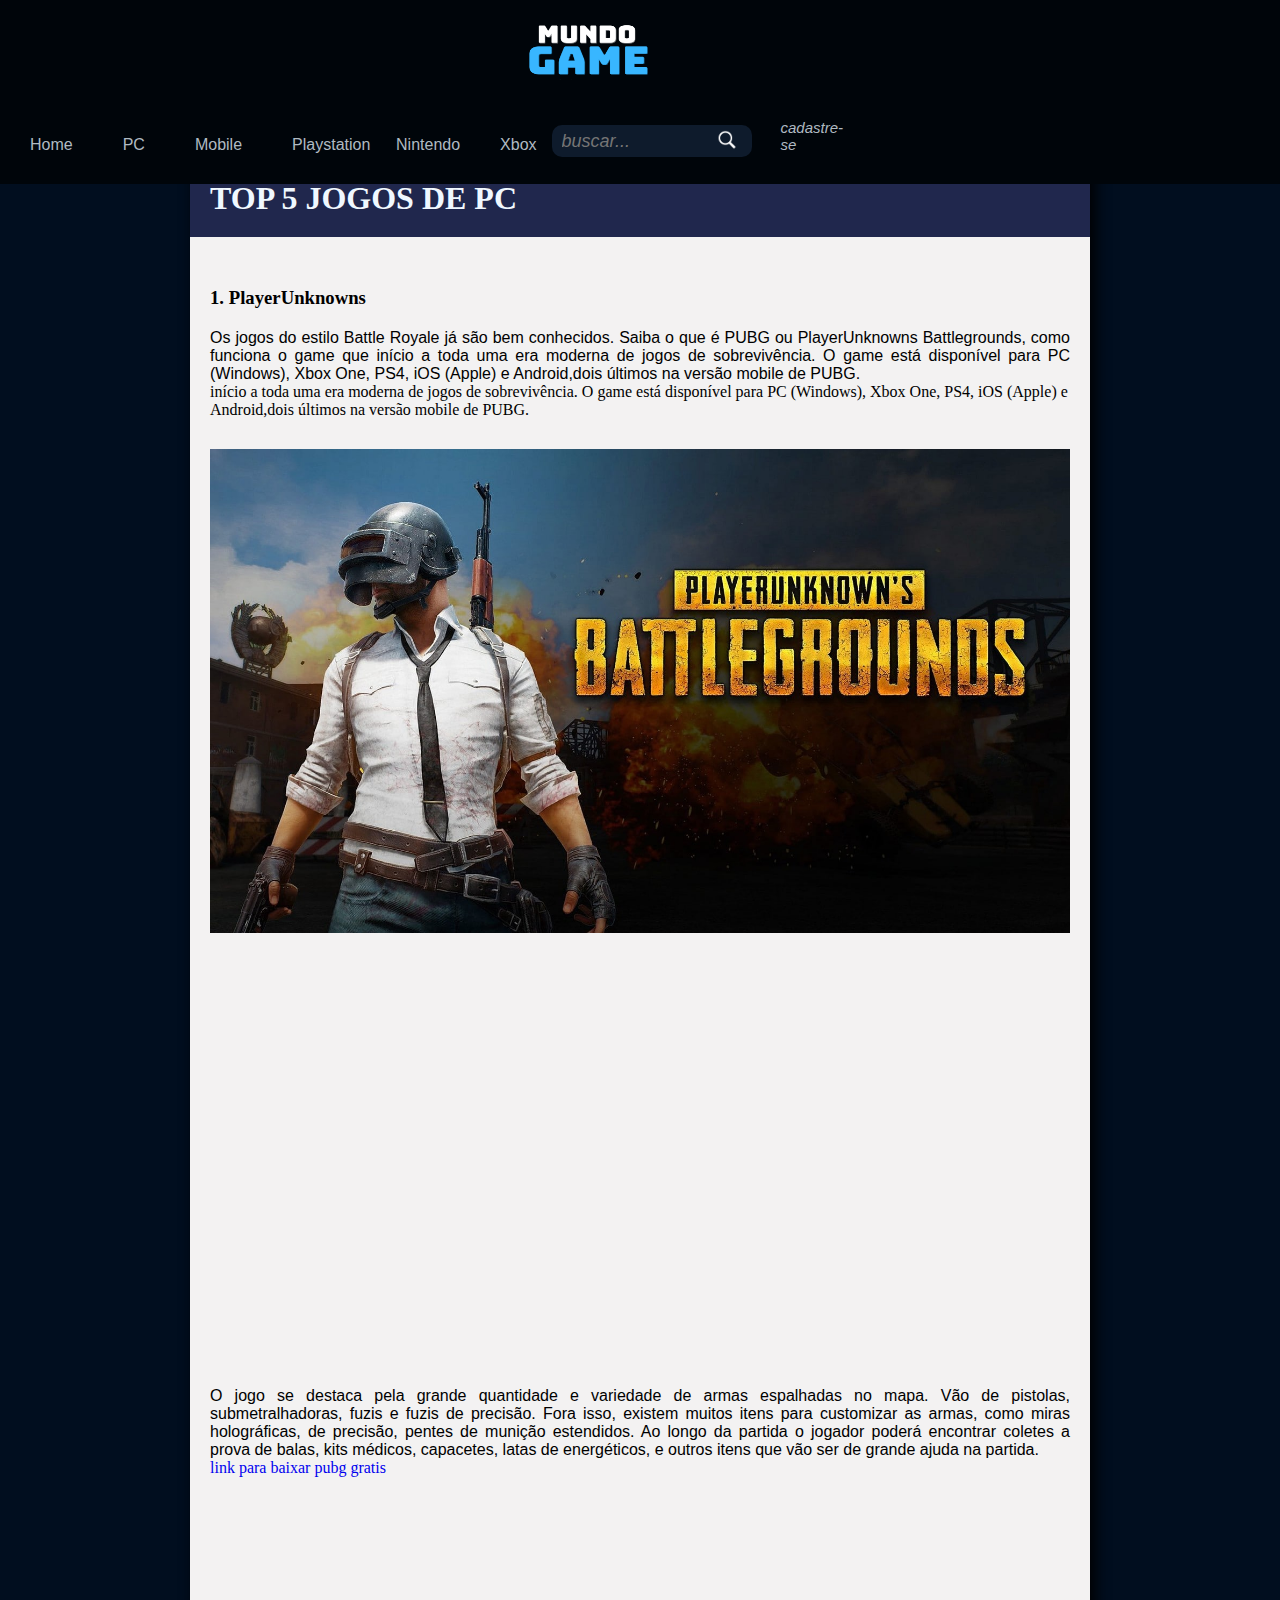
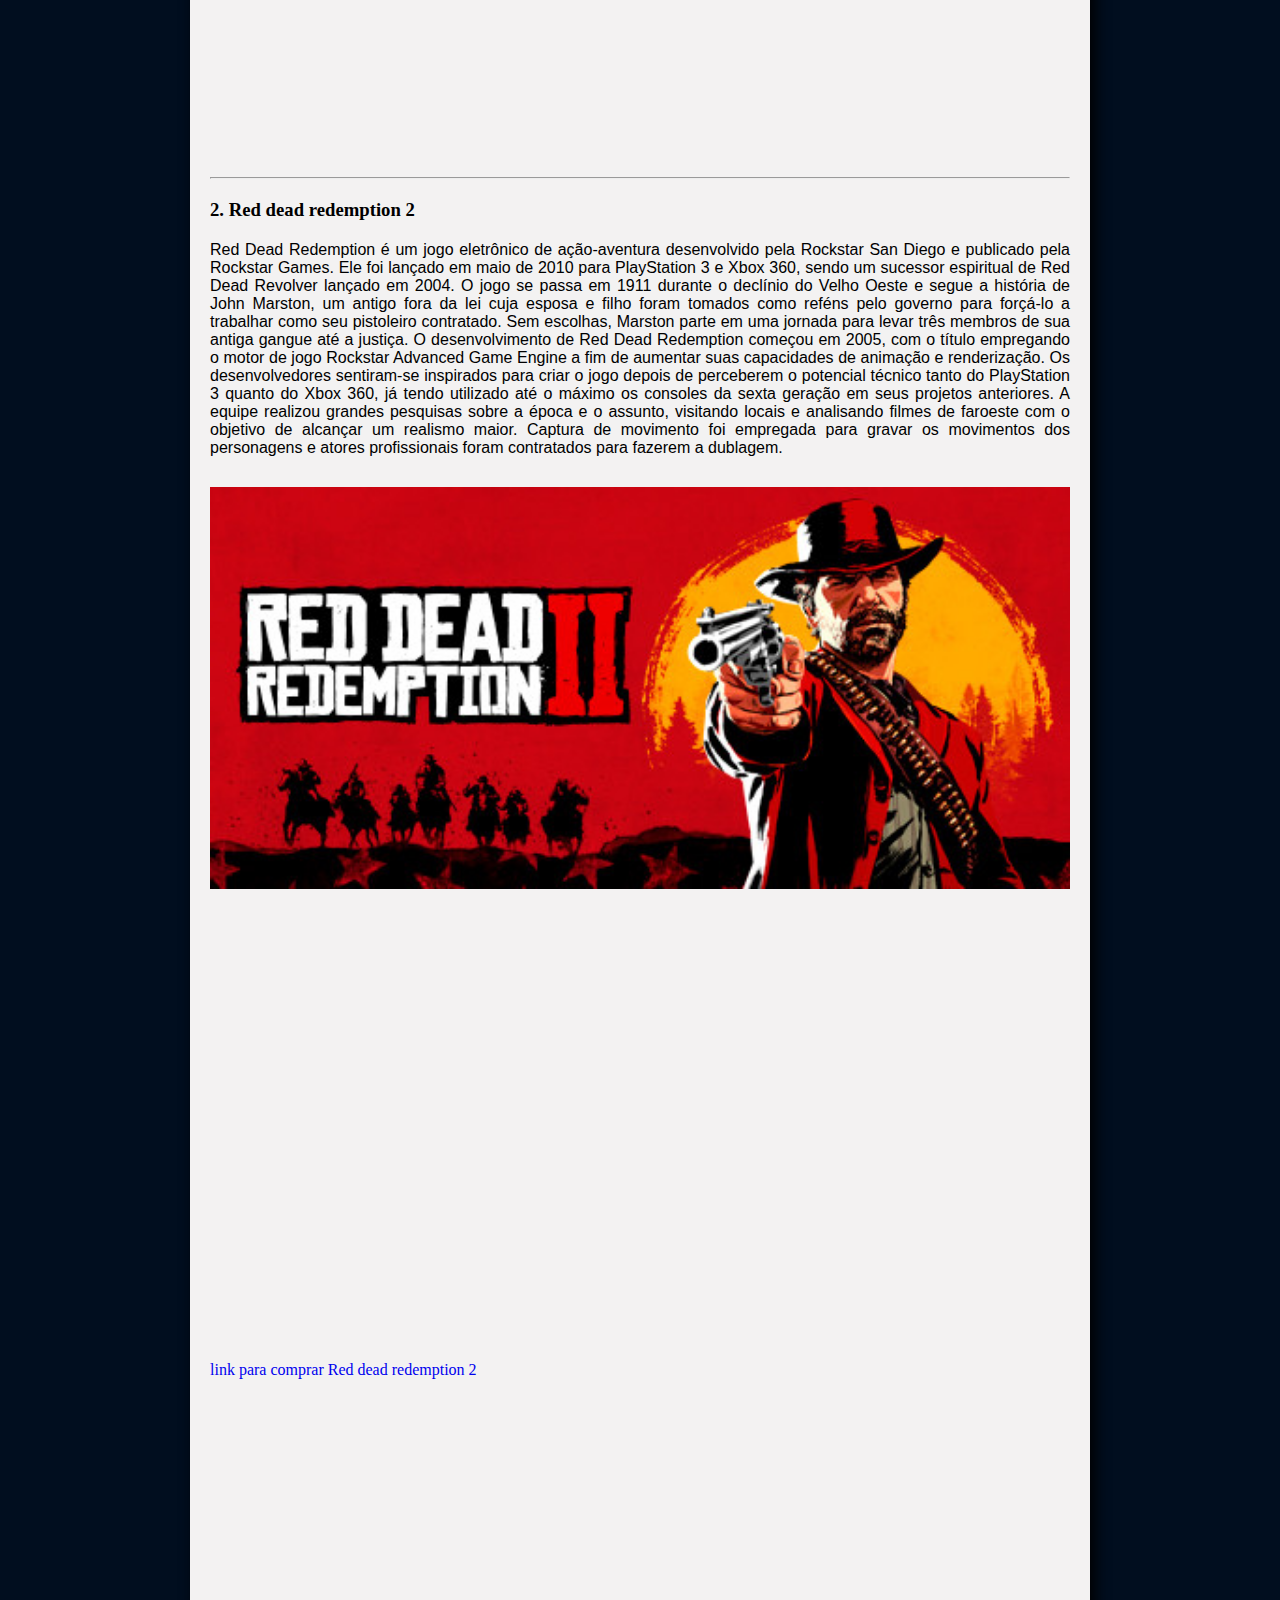
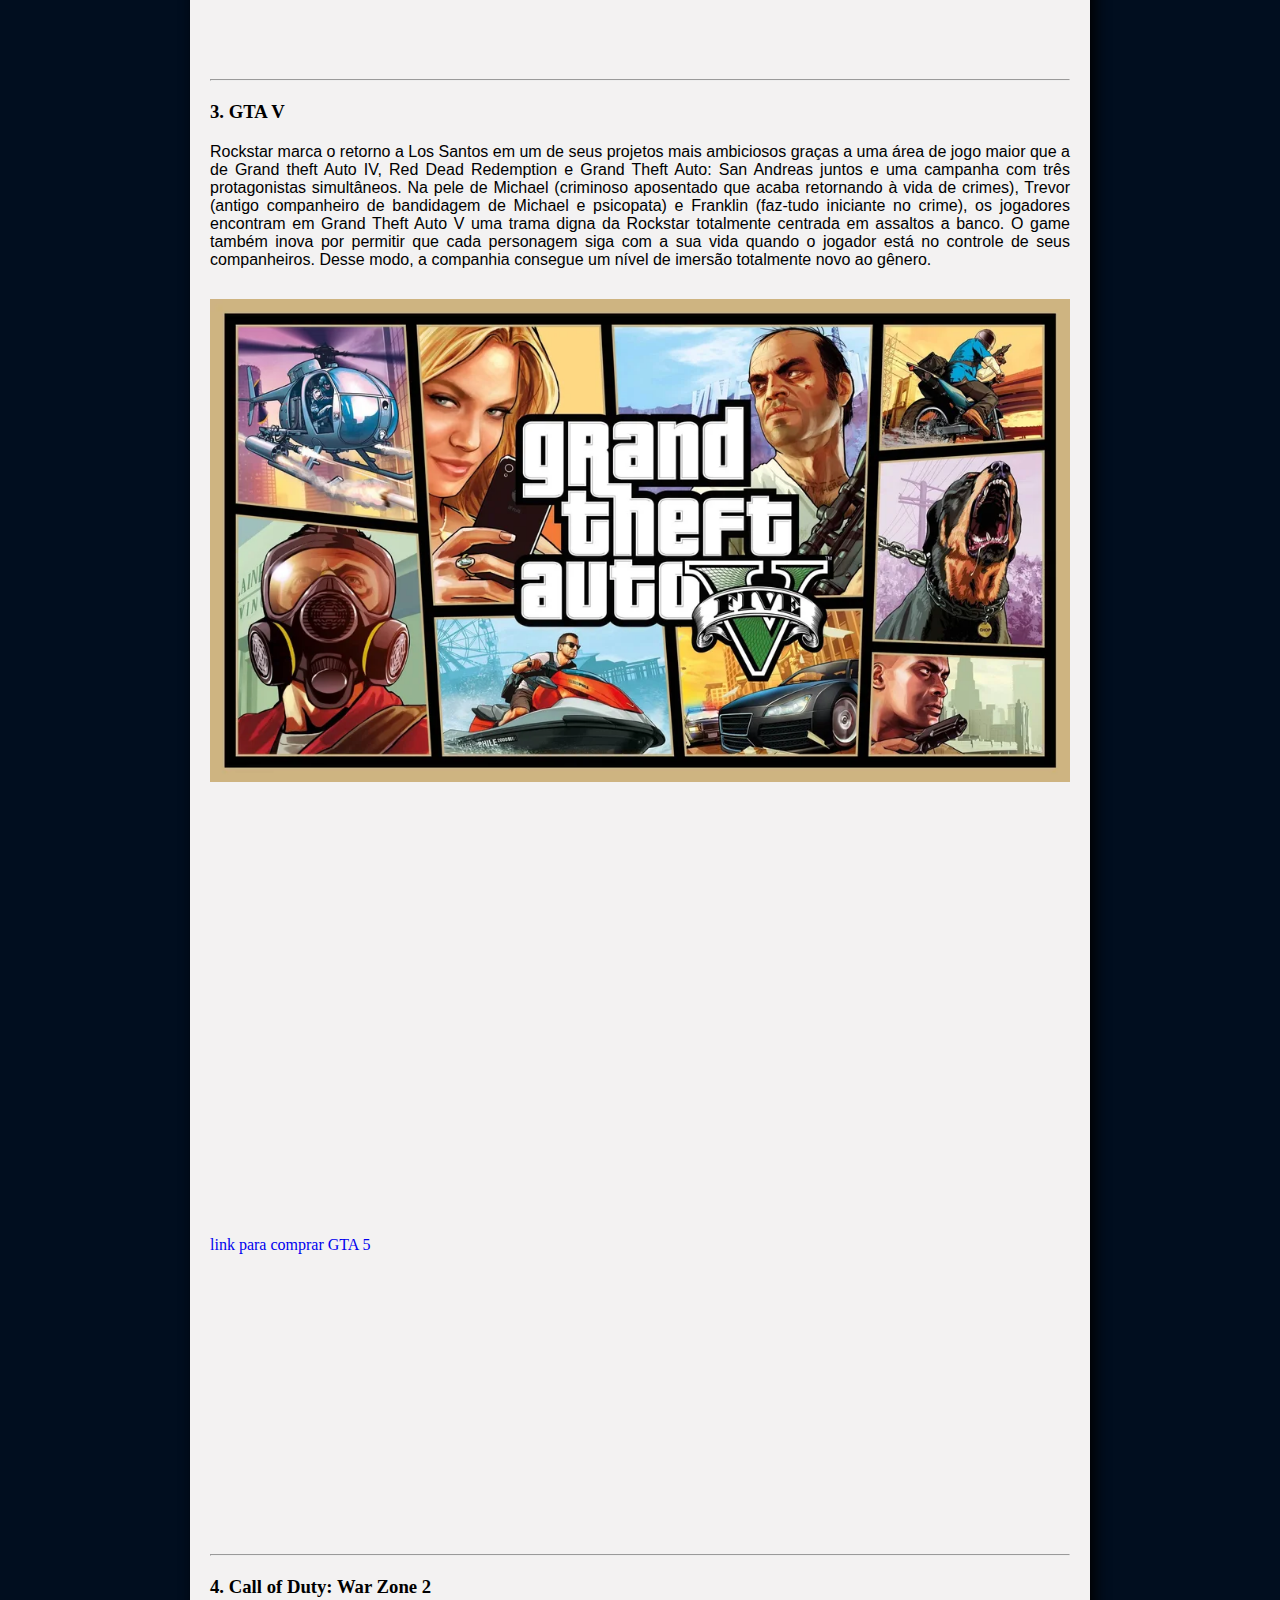
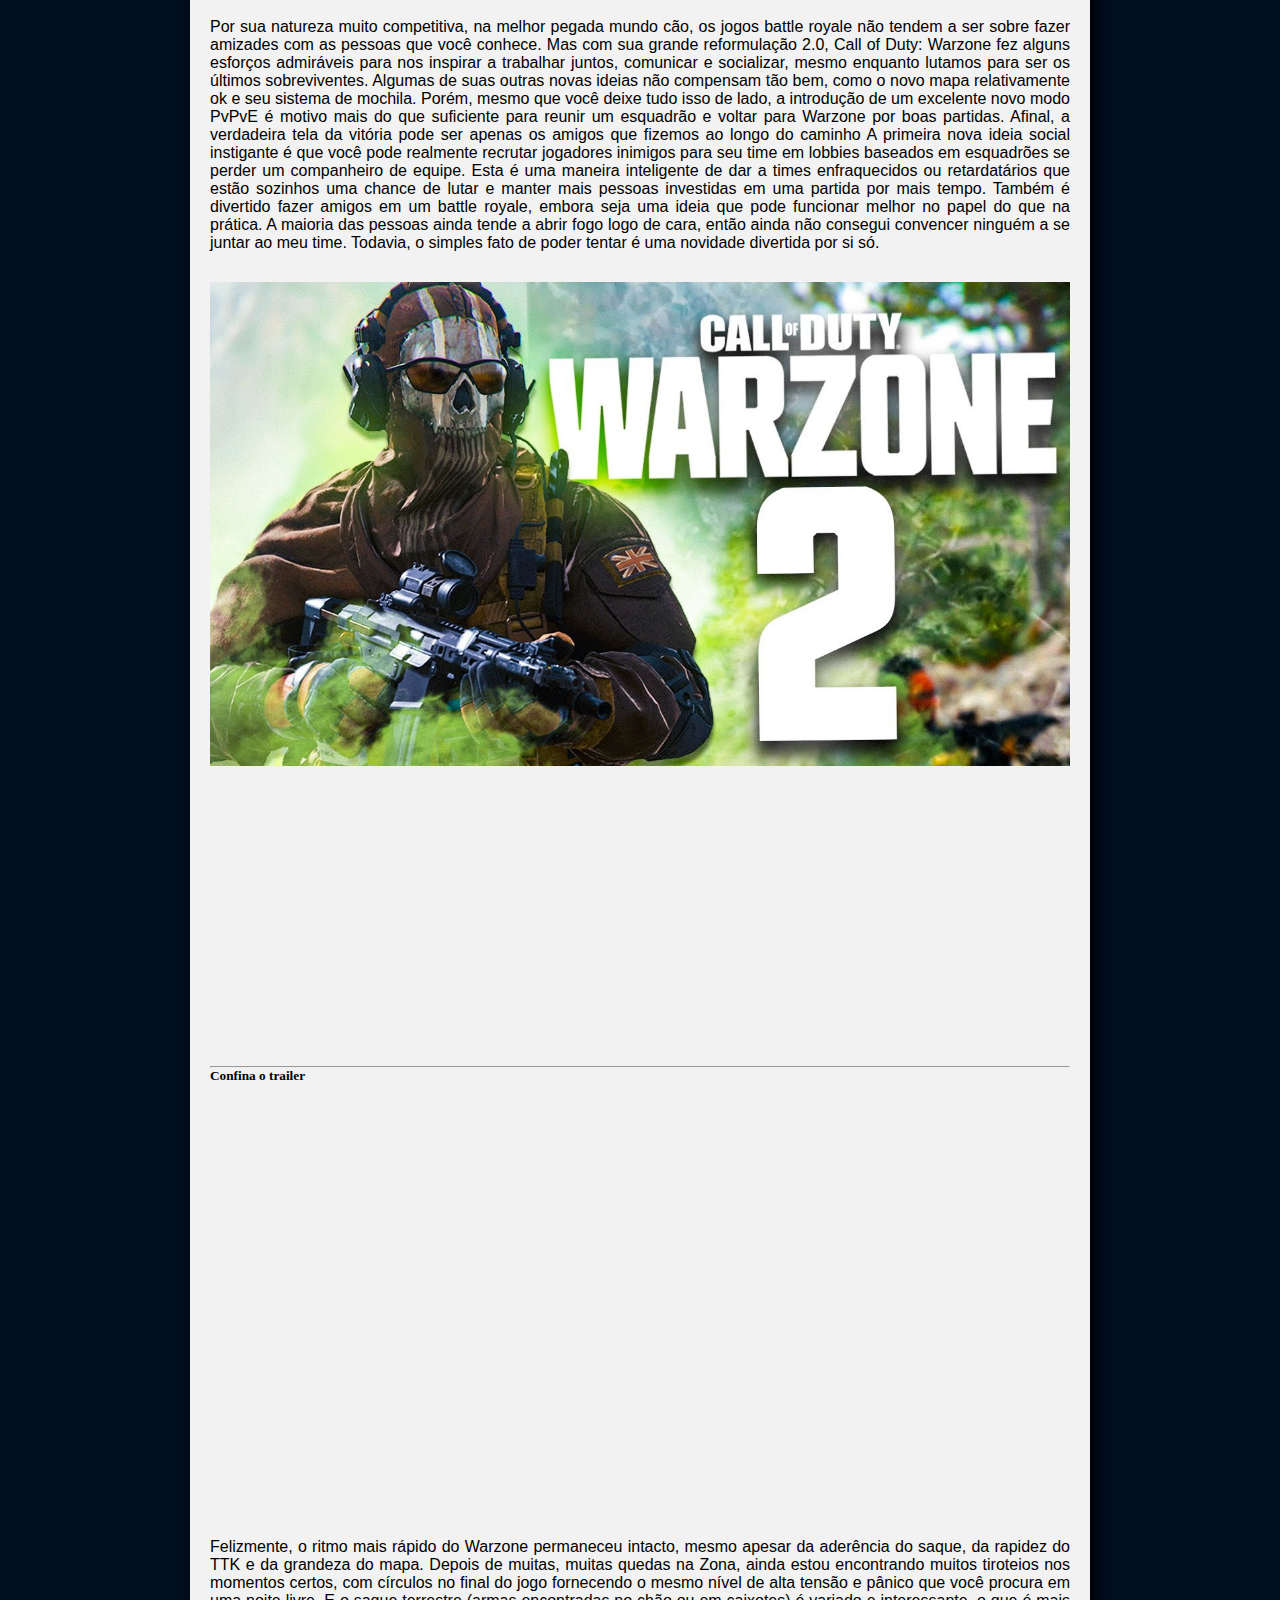
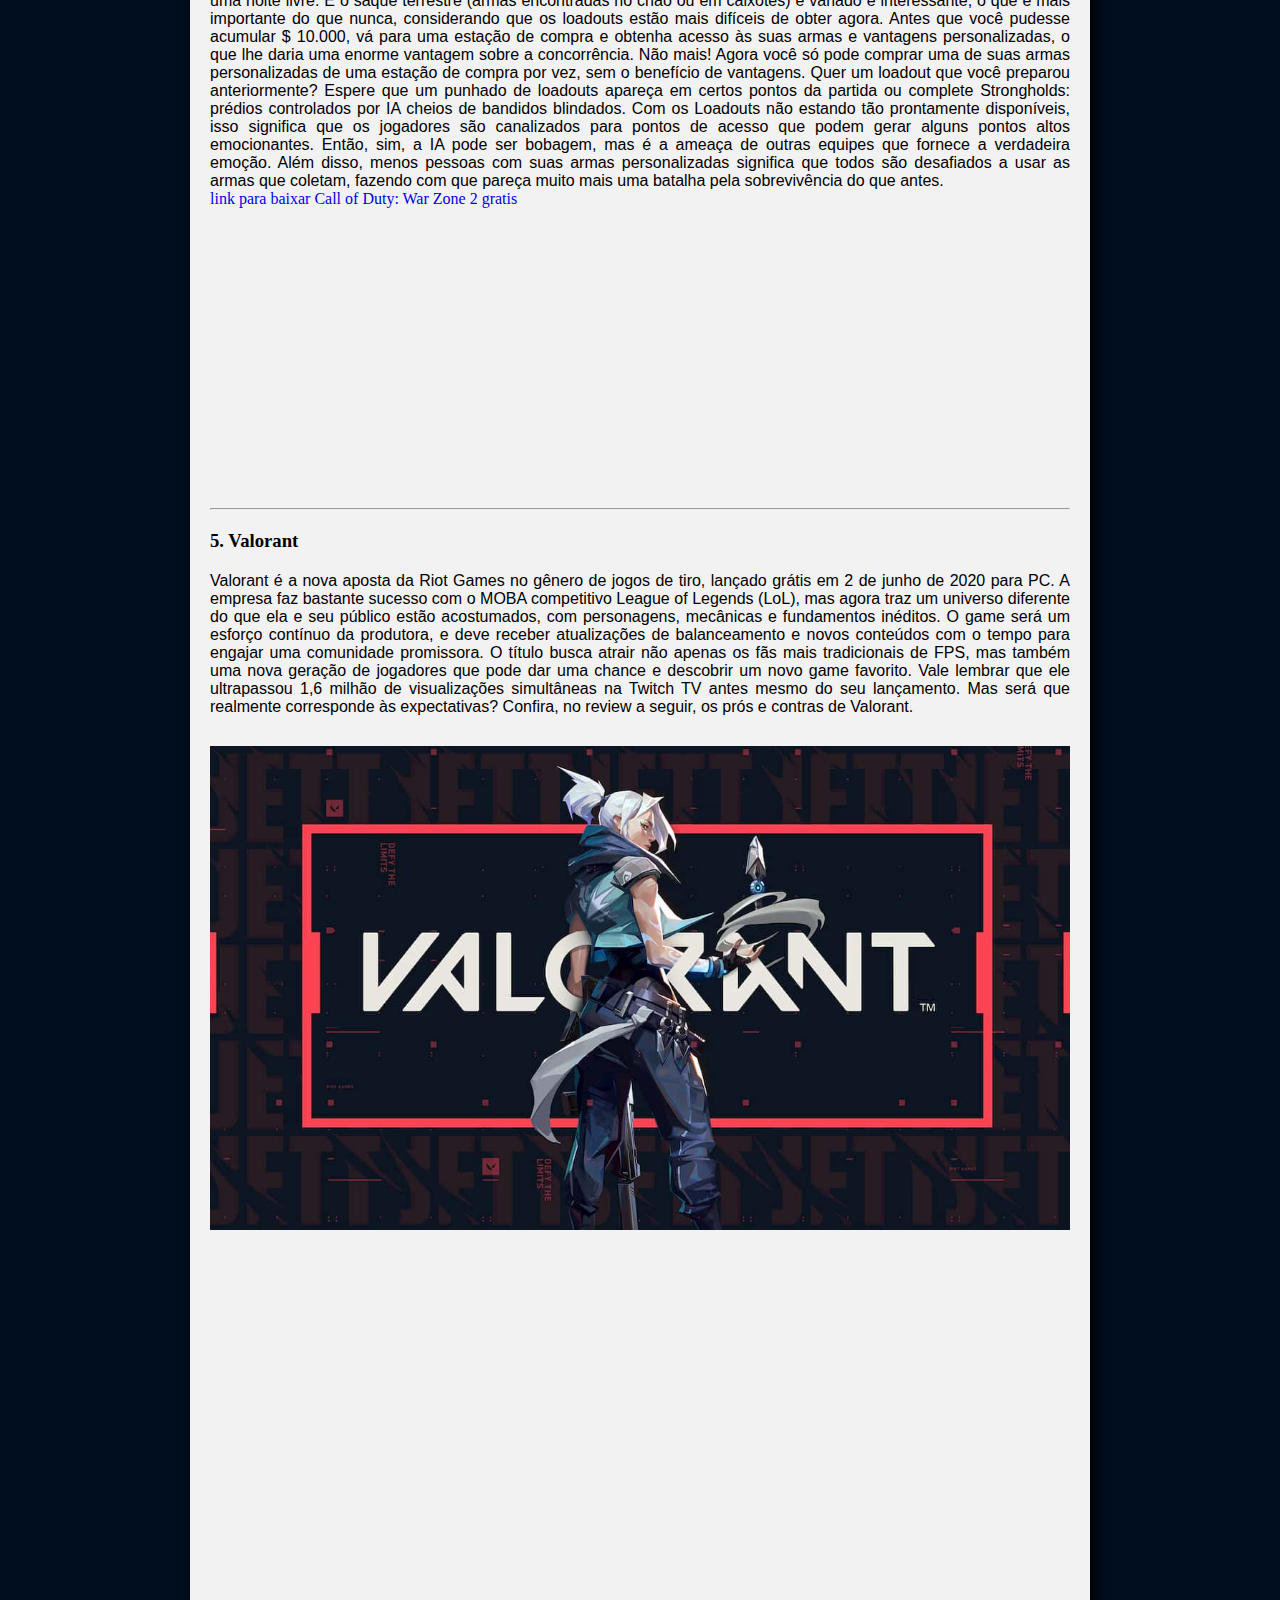
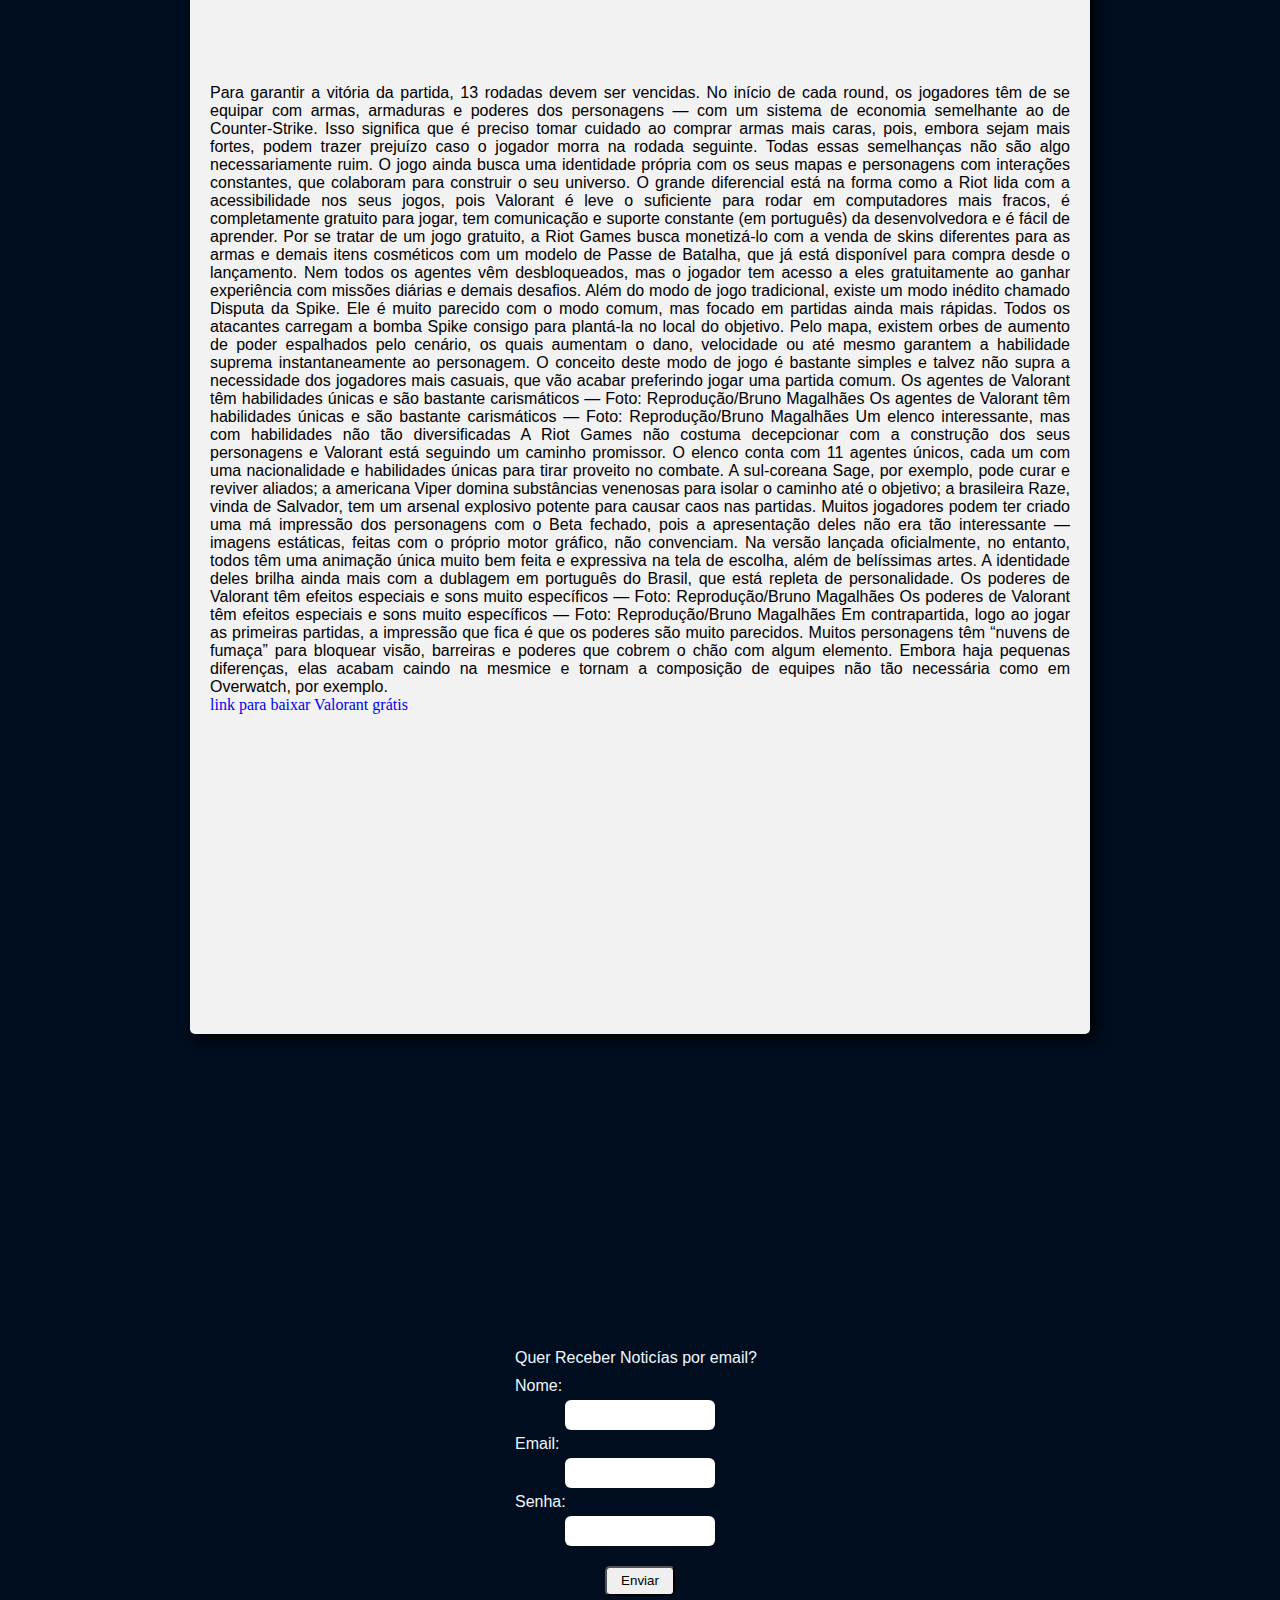
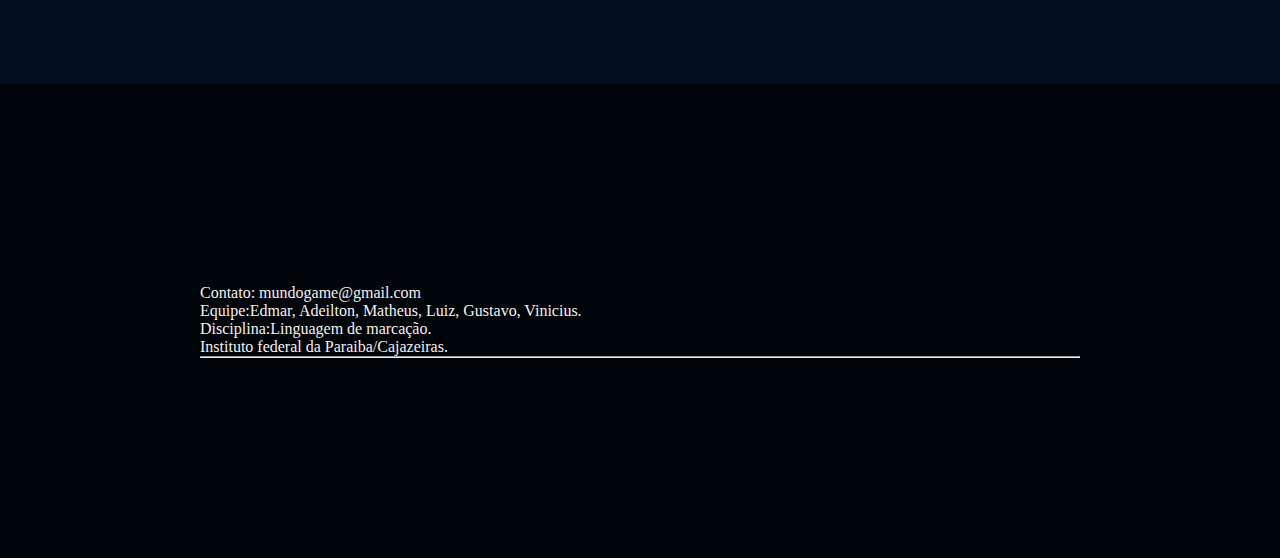
<file: toppc.index.html>
<!DOCTYPE html>
<html lang="pt-br">
<head>
    <meta charset="UTF-8">
    <meta http-equiv="X-UA-Compatible" content="IE=edge">
    <meta name="viewport" content="width=device-width, initial-scale=1.0">
    <link rel="stylesheet" href="stylee.css">
    <link rel="icon" href="icones de menus/mundo game.6.png">
    <title>mundogame/toppc</title>
</head>
<body>
   
        <nav class="menu">
            <ul>
                <div id="logo1" ><img id="logomundo" src="icones de menus/mundo.07.png" alt=""></div>
                <li> <a href="index.html">Home</a> </li>
                <li> <a href="toppc.index.html">PC</a></li>
                <li><a href="topmobile.index.html">Mobile</a></li>
                <li><a href="topplay.index.html">Playstation</a></li>
                <li><a href="topnitendo.index.html">Nintendo</a></li>
                <li><a href="topxbox.index.html">Xbox</a></li>
                <li class="buscar">
                         
                    <input id="txtbuscar" type="text" placeholder="buscar...">
                    <img id="busca" src="imagem de busca/icons8-search-50.png" alt="buscar">
                    <!-- <button id="btnbuscar">buscar</button> -->
               
                
                </li>
                <li id="login"><a href="login.html">cadastre-se</a></li>
        
               
           
            
             
            </ul>
        </nav>
    <main>
            <section>
               
                    
                <div>
                    <h1>TOP 5 JOGOS DE PC</h1>
    
    
                    <h3>1. PlayerUnknowns</h3>
    
    
                        <p>Os jogos do estilo Battle Royale já são bem conhecidos. Saiba o que é PUBG ou PlayerUnknowns Battlegrounds, como funciona o game que início a toda uma era moderna de jogos de sobrevivência. O game está disponível para PC (Windows), Xbox One, PS4, iOS (Apple) e Android,dois últimos na versão mobile de PUBG.</p>
                        início a toda uma era moderna de jogos de sobrevivência. O game está disponível para PC (Windows), Xbox One, PS4, iOS (Apple) e Android,dois últimos na versão mobile de PUBG.</p>
                        <img src="icones de menus/pubg.jpg" alt="pub">
    
                        <div class="videos">
                        <iframe  width="560" height="315" src="https://www.youtube.com/embed/fDLAFIhfFy4" title="YouTube video player" frameborder="0" allow="accelerometer; autoplay; clipboard-write; encrypted-media; gyroscope; picture-in-picture" allowfullscreen></iframe></div>
                        <p>  O jogo se destaca pela grande quantidade e variedade de armas espalhadas no mapa. Vão de pistolas, submetralhadoras, fuzis e fuzis de precisão. Fora isso, existem muitos itens para customizar as armas, como miras holográficas, de precisão, pentes de munição estendidos. Ao longo da partida o jogador poderá encontrar coletes a prova de balas, kits médicos, capacetes, latas de energéticos, e outros itens que vão ser de grande ajuda na partida.
    
                        </p>
                        <a href="https://store.steampowered.com/app/578080/PUBG_BATTLEGROUNDS/" style="text-decoration: none;" target="_blank"  >link para baixar pubg  gratis</a>
    
    
                </div>
                <hr>
                <div>
    
                <h3>2. Red dead redemption 2</h3>
                <p>Red Dead Redemption é um jogo eletrônico de ação-aventura desenvolvido pela Rockstar San Diego e publicado pela Rockstar Games. Ele foi lançado em maio de 2010 para PlayStation 3 e Xbox 360, sendo um sucessor espiritual de Red Dead Revolver lançado em 2004. O jogo se passa em 1911 durante o declínio do Velho Oeste e segue a história de John Marston, um antigo fora da lei cuja esposa e filho foram tomados como reféns pelo governo para forçá-lo a trabalhar como seu pistoleiro contratado. Sem escolhas, Marston parte em uma jornada para levar três membros de sua antiga gangue até a justiça. O desenvolvimento de Red Dead Redemption começou em 2005, com o título empregando o motor de jogo Rockstar Advanced Game Engine a fim de aumentar suas capacidades de animação e renderização. Os desenvolvedores sentiram-se inspirados para criar o jogo depois de perceberem o potencial técnico tanto do PlayStation 3 quanto do Xbox 360, já tendo utilizado até o máximo os consoles da sexta geração em seus projetos anteriores. A equipe realizou grandes pesquisas sobre a época e o assunto, visitando locais e analisando filmes de faroeste com o objetivo de alcançar um realismo maior. Captura de movimento foi empregada para gravar os movimentos dos personagens e atores profissionais foram contratados para fazerem a dublagem.</p>
                <img src="pgpc/reddeadlogo.jpg" alt="reddead">
                <div class="videos" ><iframe width="560" height="315" src="https://www.youtube.com/embed/eaW0tYpxyp0" title="YouTube video player" frameborder="0" allow="accelerometer; autoplay; clipboard-write; encrypted-media; gyroscope; picture-in-picture" allowfullscreen></iframe></div>
                <br>
                <a href="https://store.steampowered.com/app/1174180/Red_Dead_Redemption_2/" target="_blank" style="text-decoration: none;" >link para comprar Red dead redemption 2</a>
            </div>
    
            <hr>
        <div>
            <h3>3. GTA V</h3>
                <p> Rockstar marca o retorno a Los Santos em um de seus projetos mais ambiciosos graças a uma área de jogo maior que a de Grand theft Auto IV, Red Dead    Redemption   e      Grand Theft Auto: San Andreas juntos e uma campanha com três protagonistas simultâneos.
    
                Na pele de Michael (criminoso aposentado que acaba retornando à vida de crimes), Trevor (antigo companheiro de bandidagem de Michael e psicopata) e Franklin (faz-tudo iniciante no crime), os jogadores encontram em Grand Theft Auto V uma trama digna da Rockstar totalmente centrada em assaltos a banco.
    
                O game também inova por permitir que cada personagem siga com a sua vida quando o jogador está no controle de seus companheiros. Desse modo, a companhia consegue um nível de imersão totalmente novo ao gênero. </p>
                        <img  src="pgpc/gtav.webp" alt="gtav">
            <div class="videos"><iframe  width="560" height="315" src="https://www.youtube.com/embed/QkkoHAzjnUs" title="YouTube video player" frameborder="0" allow="accelerometer; autoplay; clipboard-write; encrypted-media; gyroscope; picture-in-picture" allowfullscreen></iframe></div>
            <a href="https://store.steampowered.com/app/271590/Grand_Theft_Auto_V/" target="_blank" style="text-decoration: none;">link para comprar GTA 5</a>
        </div>
        <hr>
        <div>
            <h3> 4. Call of Duty: War Zone 2</h3>
                <p>Por sua natureza muito competitiva, na melhor pegada mundo cão, os jogos battle royale não tendem a ser sobre fazer amizades com as pessoas que você conhece. Mas com sua grande reformulação 2.0, Call of Duty: Warzone fez alguns esforços admiráveis para nos inspirar a trabalhar juntos, comunicar e socializar, mesmo enquanto lutamos para ser os últimos sobreviventes. Algumas de suas outras novas ideias não compensam tão bem, como o novo mapa relativamente ok e seu sistema de mochila. Porém, mesmo que você deixe tudo isso de lado, a introdução de um excelente novo modo PvPvE é motivo mais do que suficiente para reunir um esquadrão e voltar para Warzone por boas partidas. Afinal, a verdadeira tela da vitória pode ser apenas os amigos que fizemos ao longo do caminho
                    A primeira nova ideia social instigante é que você pode realmente recrutar jogadores inimigos para seu time em lobbies baseados em esquadrões se perder um companheiro de equipe. Esta é uma maneira inteligente de dar a times enfraquecidos ou retardatários que estão sozinhos uma chance de lutar e manter mais pessoas investidas em uma partida por mais tempo. Também é divertido fazer amigos em um battle royale, embora seja uma ideia que pode funcionar melhor no papel do que na prática. A maioria das pessoas ainda tende a abrir fogo logo de cara, então ainda não consegui convencer ninguém a se juntar ao meu time. Todavia, o simples fato de poder tentar é uma novidade divertida por si só.</p>
    
                        <img src="pgpc/callofduty.jpg" alt="warzone2">
        </div>
                <hr>
    
                <div>
                    <h5>Confina o trailer</h5>
                    <div class="videos"><iframe  width="560" height="315" src="https://www.youtube.com/embed/oJca6zoI50E" title="YouTube video player" frameborder="0" allow="accelerometer; autoplay; clipboard-write; encrypted-media; gyroscope; picture-in-picture" allowfullscreen></iframe></div>
                                            <p> Felizmente, o ritmo mais rápido do Warzone permaneceu intacto, mesmo apesar da aderência do saque, da rapidez do TTK e da grandeza do mapa. Depois de muitas, muitas quedas na Zona, ainda estou encontrando muitos tiroteios nos momentos certos, com círculos no final do jogo fornecendo o mesmo nível de alta tensão e pânico que você procura em uma noite livre.
                    E o saque terrestre (armas encontradas no chão ou em caixotes) é variado e interessante, o que é mais importante do que nunca, considerando que os loadouts estão mais difíceis de obter agora. Antes que você pudesse acumular $ 10.000, vá para uma estação de compra e obtenha acesso às suas armas e vantagens personalizadas, o que lhe daria uma enorme vantagem sobre a concorrência. Não mais! Agora você só pode comprar uma de suas armas personalizadas de uma estação de compra por vez, sem o benefício de vantagens. Quer um loadout que você preparou anteriormente? Espere que um punhado de loadouts apareça em certos pontos da partida ou complete Strongholds: prédios controlados por IA cheios de bandidos blindados.
                    Com os Loadouts não estando tão prontamente disponíveis, isso significa que os jogadores são canalizados para pontos de acesso que podem gerar alguns pontos altos emocionantes. Então, sim, a IA pode ser bobagem, mas é a ameaça de outras equipes que fornece a verdadeira emoção. Além disso, menos pessoas com suas armas personalizadas significa que todos são desafiados a usar as armas que coletam, fazendo com que pareça muito mais uma batalha pela sobrevivência do que antes.</p>
    
                    <a href="https://store.steampowered.com/app/1962663/Call_of_Duty_Warzone_20/" target="_blank" style="text-decoration: none;">link para baixar Call of Duty: War Zone 2 gratis</a>
                </div>
    
                    <hr>
    
    
            <div>
                <h3>5. Valorant</h3>
                <p>Valorant é a nova aposta da Riot Games no gênero de jogos de tiro, lançado grátis em 2 de junho de 2020 para PC. A empresa faz bastante sucesso com o MOBA competitivo League of Legends (LoL), mas agora traz um universo diferente do que ela e seu público estão acostumados, com personagens, mecânicas e fundamentos inéditos. O game será um esforço contínuo da produtora, e deve receber atualizações de balanceamento e novos conteúdos com o tempo para engajar uma comunidade promissora.
                    O título busca atrair não apenas os fãs mais tradicionais de FPS, mas também uma nova geração de jogadores que pode dar uma chance e descobrir um novo game favorito. Vale lembrar que ele ultrapassou 1,6 milhão de visualizações simultâneas na Twitch TV antes mesmo do seu lançamento. Mas será que realmente corresponde às expectativas? Confira, no review a seguir, os prós e contras de Valorant.</p>
                <img src="pgpc/valorant.jpg" alt="valorant">
                <div class="videos"><iframe  width="560" height="315" src="https://www.youtube.com/embed/h1Kp9x_ADZw" title="YouTube video player" frameborder="0" allow="accelerometer; autoplay; clipboard-write; encrypted-media; gyroscope; picture-in-picture" allowfullscreen></iframe></div>
                    <p> Para garantir a vitória da partida, 13 rodadas devem ser vencidas. No início de cada round, os jogadores têm de se equipar com armas, armaduras e poderes dos personagens — com um sistema de economia semelhante ao de Counter-Strike. Isso significa que é preciso tomar cuidado ao comprar armas mais caras, pois, embora sejam mais fortes, podem trazer prejuízo caso o jogador morra na rodada seguinte.
                    Todas essas semelhanças não são algo necessariamente ruim. O jogo ainda busca uma identidade própria com os seus mapas e personagens com interações constantes, que colaboram para construir o seu universo. O grande diferencial está na forma como a Riot lida com a acessibilidade nos seus jogos, pois Valorant é leve o suficiente para rodar em computadores mais fracos, é completamente gratuito para jogar, tem comunicação e suporte constante (em português) da desenvolvedora e é fácil de aprender.
                    Por se tratar de um jogo gratuito, a Riot Games busca monetizá-lo com a venda de skins diferentes para as armas e demais itens cosméticos com um modelo de Passe de Batalha, que já está disponível para compra desde o lançamento. Nem todos os agentes vêm desbloqueados, mas o jogador tem acesso a eles gratuitamente ao ganhar experiência com missões diárias e demais desafios.
                    Além do modo de jogo tradicional, existe um modo inédito chamado Disputa da Spike. Ele é muito parecido com o modo comum, mas focado em partidas ainda mais rápidas. Todos os atacantes carregam a bomba Spike consigo para plantá-la no local do objetivo.
                    Pelo mapa, existem orbes de aumento de poder espalhados pelo cenário, os quais aumentam o dano, velocidade ou até mesmo garantem a habilidade suprema instantaneamente ao personagem. O conceito deste modo de jogo é bastante simples e talvez não supra a necessidade dos jogadores mais casuais, que vão acabar preferindo jogar uma partida comum.
                    Os agentes de Valorant têm habilidades únicas e são bastante carismáticos — Foto: Reprodução/Bruno Magalhães
                    Os agentes de Valorant têm habilidades únicas e são bastante carismáticos — Foto: Reprodução/Bruno Magalhães
                    Um elenco interessante, mas com habilidades não tão diversificadas
                    A Riot Games não costuma decepcionar com a construção dos seus personagens e Valorant está seguindo um caminho promissor. O elenco conta com 11 agentes únicos, cada um com uma nacionalidade e habilidades únicas para tirar proveito no combate. A sul-coreana Sage, por exemplo, pode curar e reviver aliados; a americana Viper domina substâncias venenosas para isolar o caminho até o objetivo; a brasileira Raze, vinda de Salvador, tem um arsenal explosivo potente para causar caos nas partidas.
                    Muitos jogadores podem ter criado uma má impressão dos personagens com o Beta fechado, pois a apresentação deles não era tão interessante — imagens estáticas, feitas com o próprio motor gráfico, não convenciam. Na versão lançada oficialmente, no entanto, todos têm uma animação única muito bem feita e expressiva na tela de escolha, além de belíssimas artes. A identidade deles brilha ainda mais com a dublagem em português do Brasil, que está repleta de personalidade.
                    Os poderes de Valorant têm efeitos especiais e sons muito específicos — Foto: Reprodução/Bruno Magalhães
                    Os poderes de Valorant têm efeitos especiais e sons muito específicos — Foto: Reprodução/Bruno Magalhães
                    Em contrapartida, logo ao jogar as primeiras partidas, a impressão que fica é que os poderes são muito parecidos. Muitos personagens têm “nuvens de fumaça” para bloquear visão, barreiras e poderes que cobrem o chão com algum elemento. Embora haja pequenas diferenças, elas acabam caindo na mesmice e tornam a composição de equipes não tão necessária como em Overwatch, por exemplo.</p>
                    <a href="https://playvalorant.com/pt-br/?gclid=Cj0KCQiA8t2eBhDeARIsAAVEga3KgvYn7GbSJnyby3aH7YFU7FZbWfyypYxXd-OCBQtoZbIqE_M-j2caAgsREALw_wcB&gclsrc=aw.ds" target="_blank" style="text-decoration: none;">link para baixar Valorant grátis</a>
            </div>
                
                
            </section>
           
    </main>
    <div class="formulario">
        <form  method="post" action="https://formspree.io/f/mnqypbqv">
            <label id="cad" for="cadastro">Quer Receber Noticías por email?</label>
            <label for="nome">Nome:</label>
            <input type="text" name="nome" >
            <label for="email">Email:</label>
            <input type="email" name="email">
            <label for="senha">Senha:</label>
            <input type="password" name="senha"  >
            <button id="butao" type="submit">Enviar</button>

        </form>
    </div>
    <footer style="color: rgb(248, 238, 238); background-color: #00050a ; padding: 200px;">
    
        Contato: mundogame@gmail.com
        <br>
        Equipe:Edmar, Adeilton, Matheus, Luiz, Gustavo, Vinicius.
        <br>
        Disciplina:Linguagem de marcação.
        <br>
        Instituto federal da Paraiba/Cajazeiras.
        <hr>
        
    </footer>

</body>

</html>
</file>
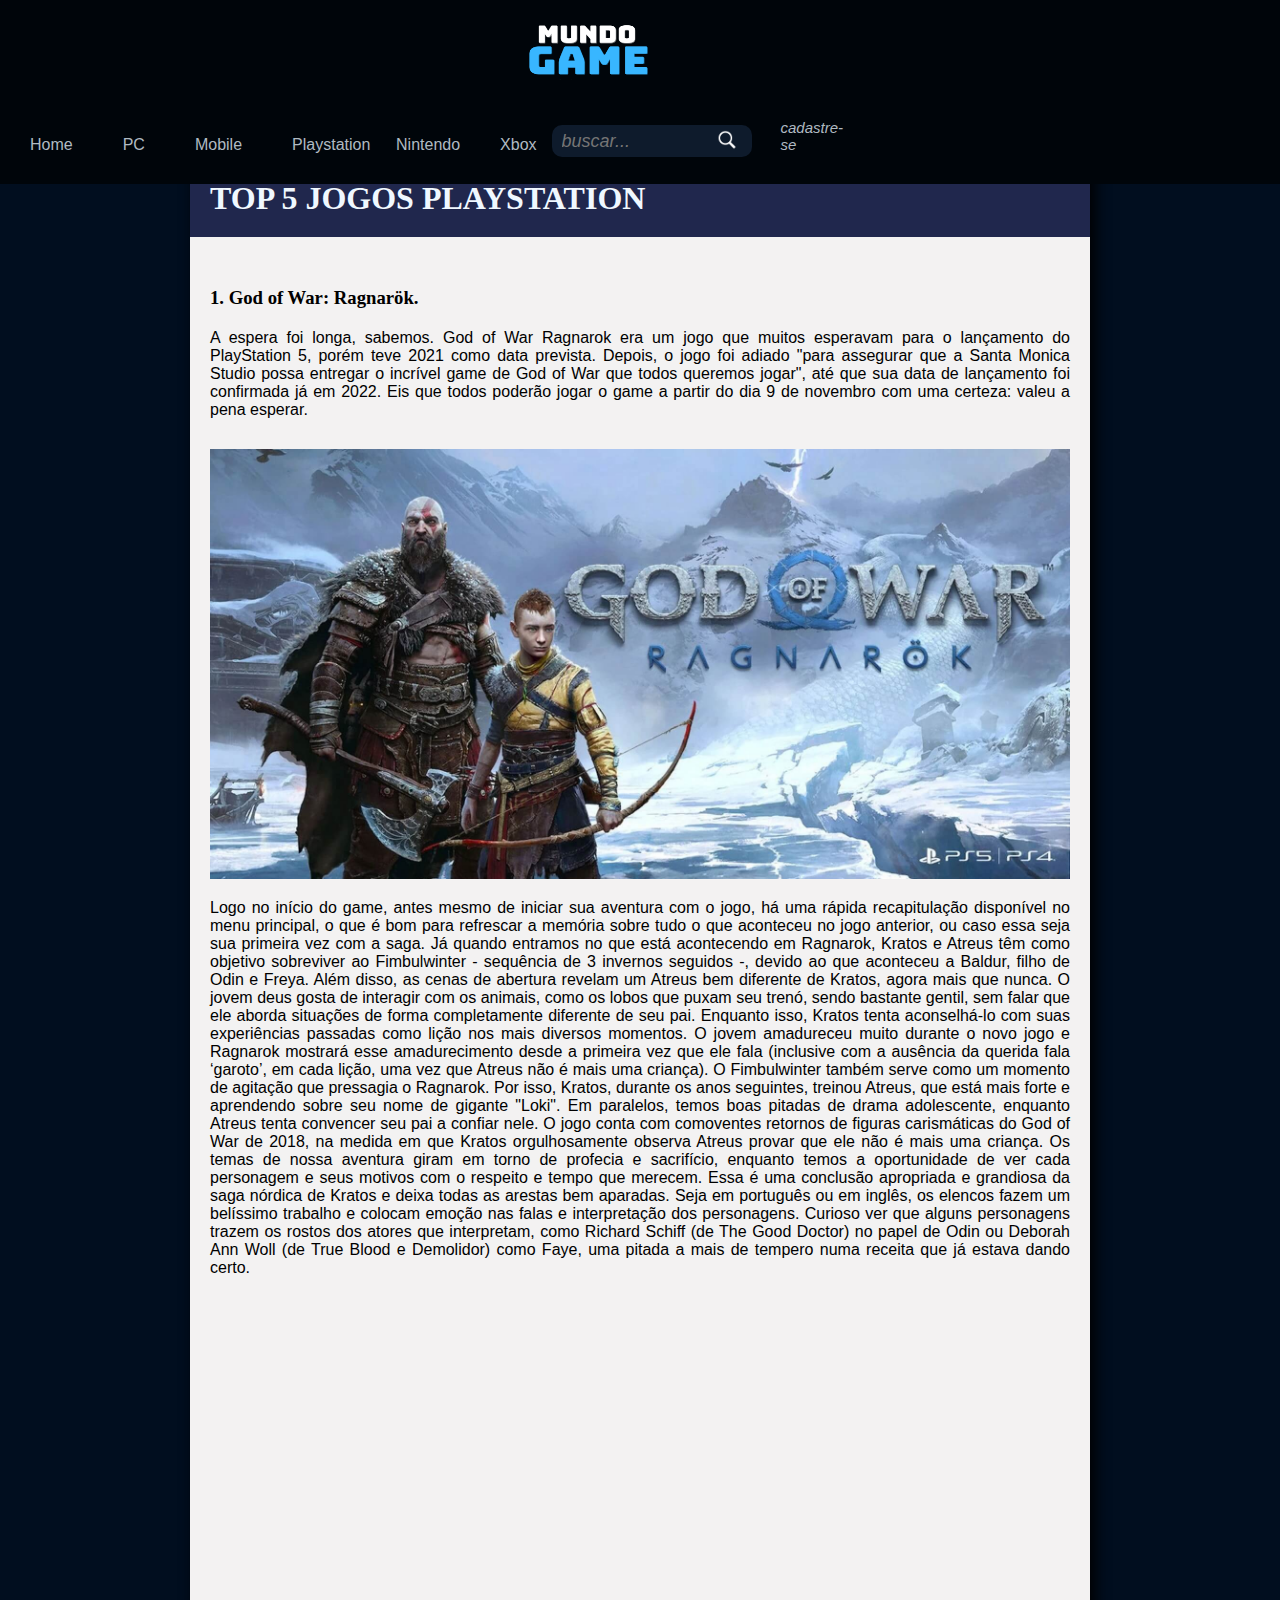
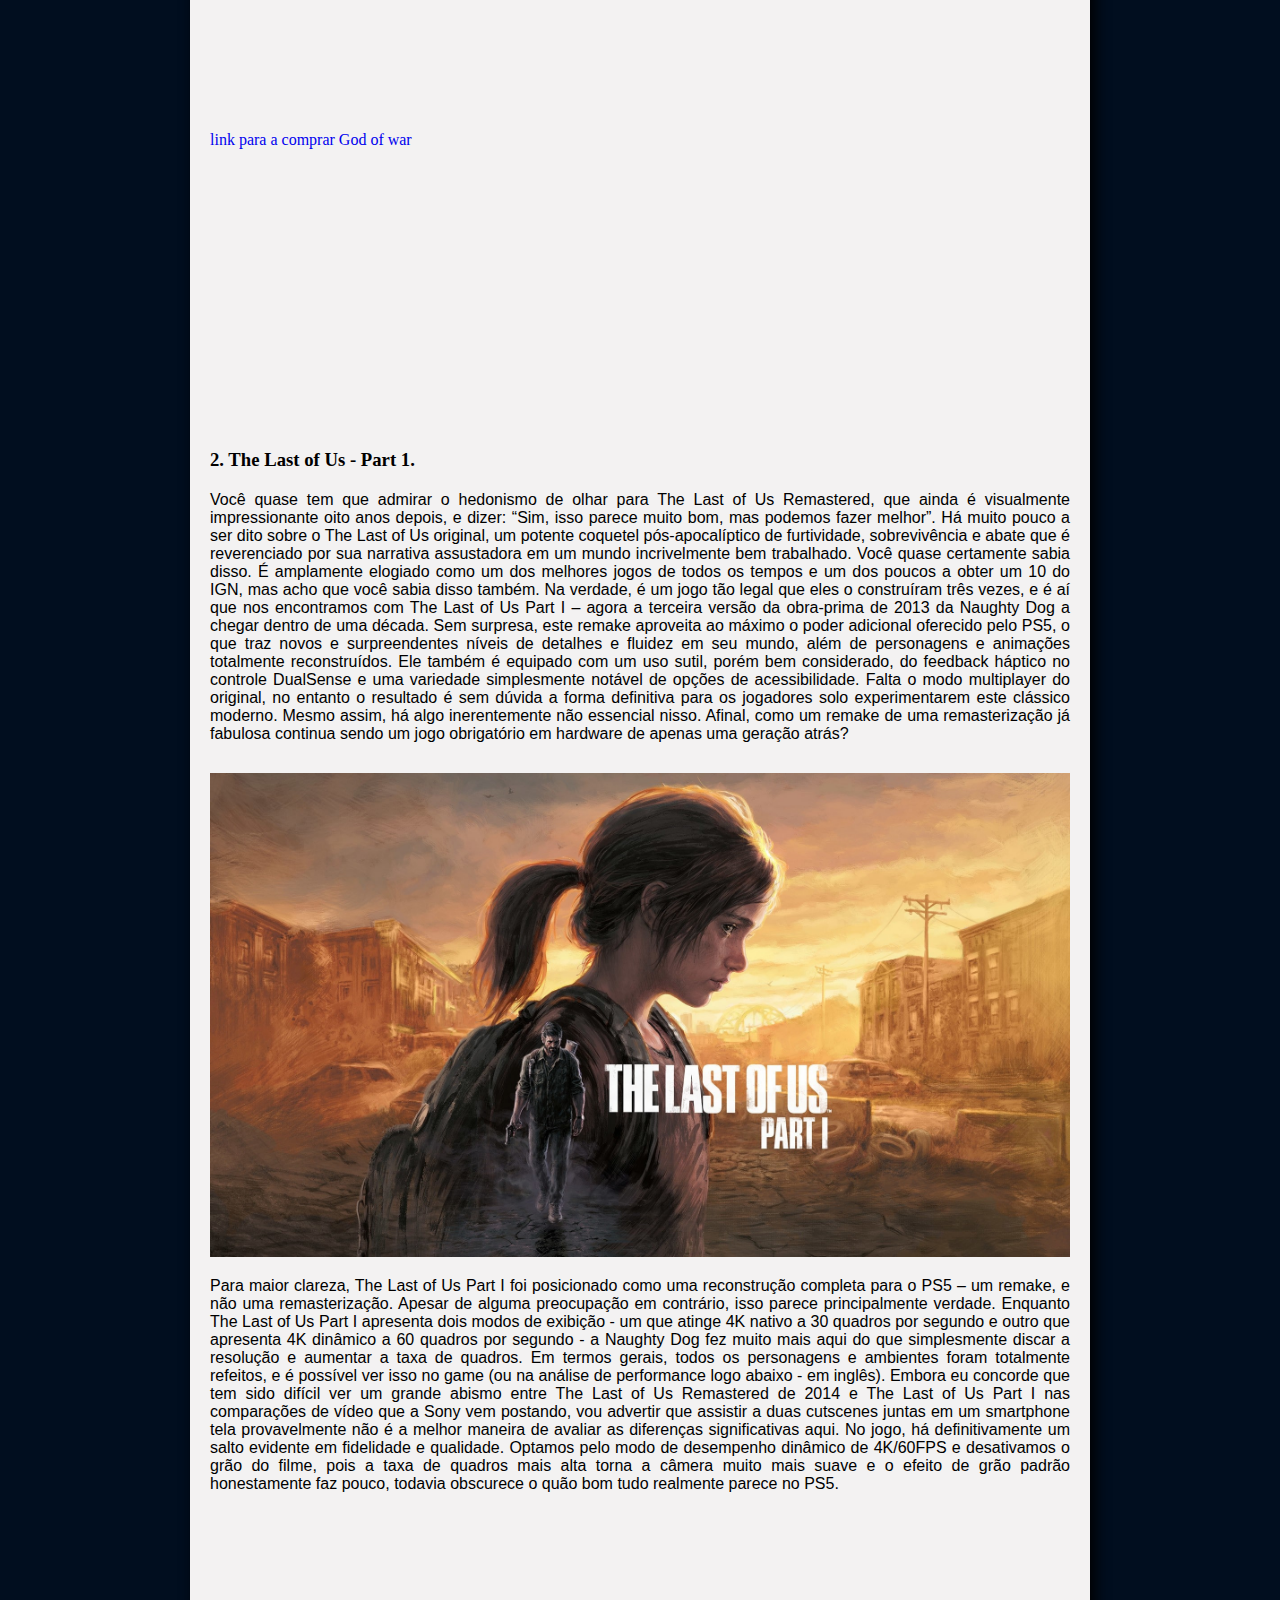
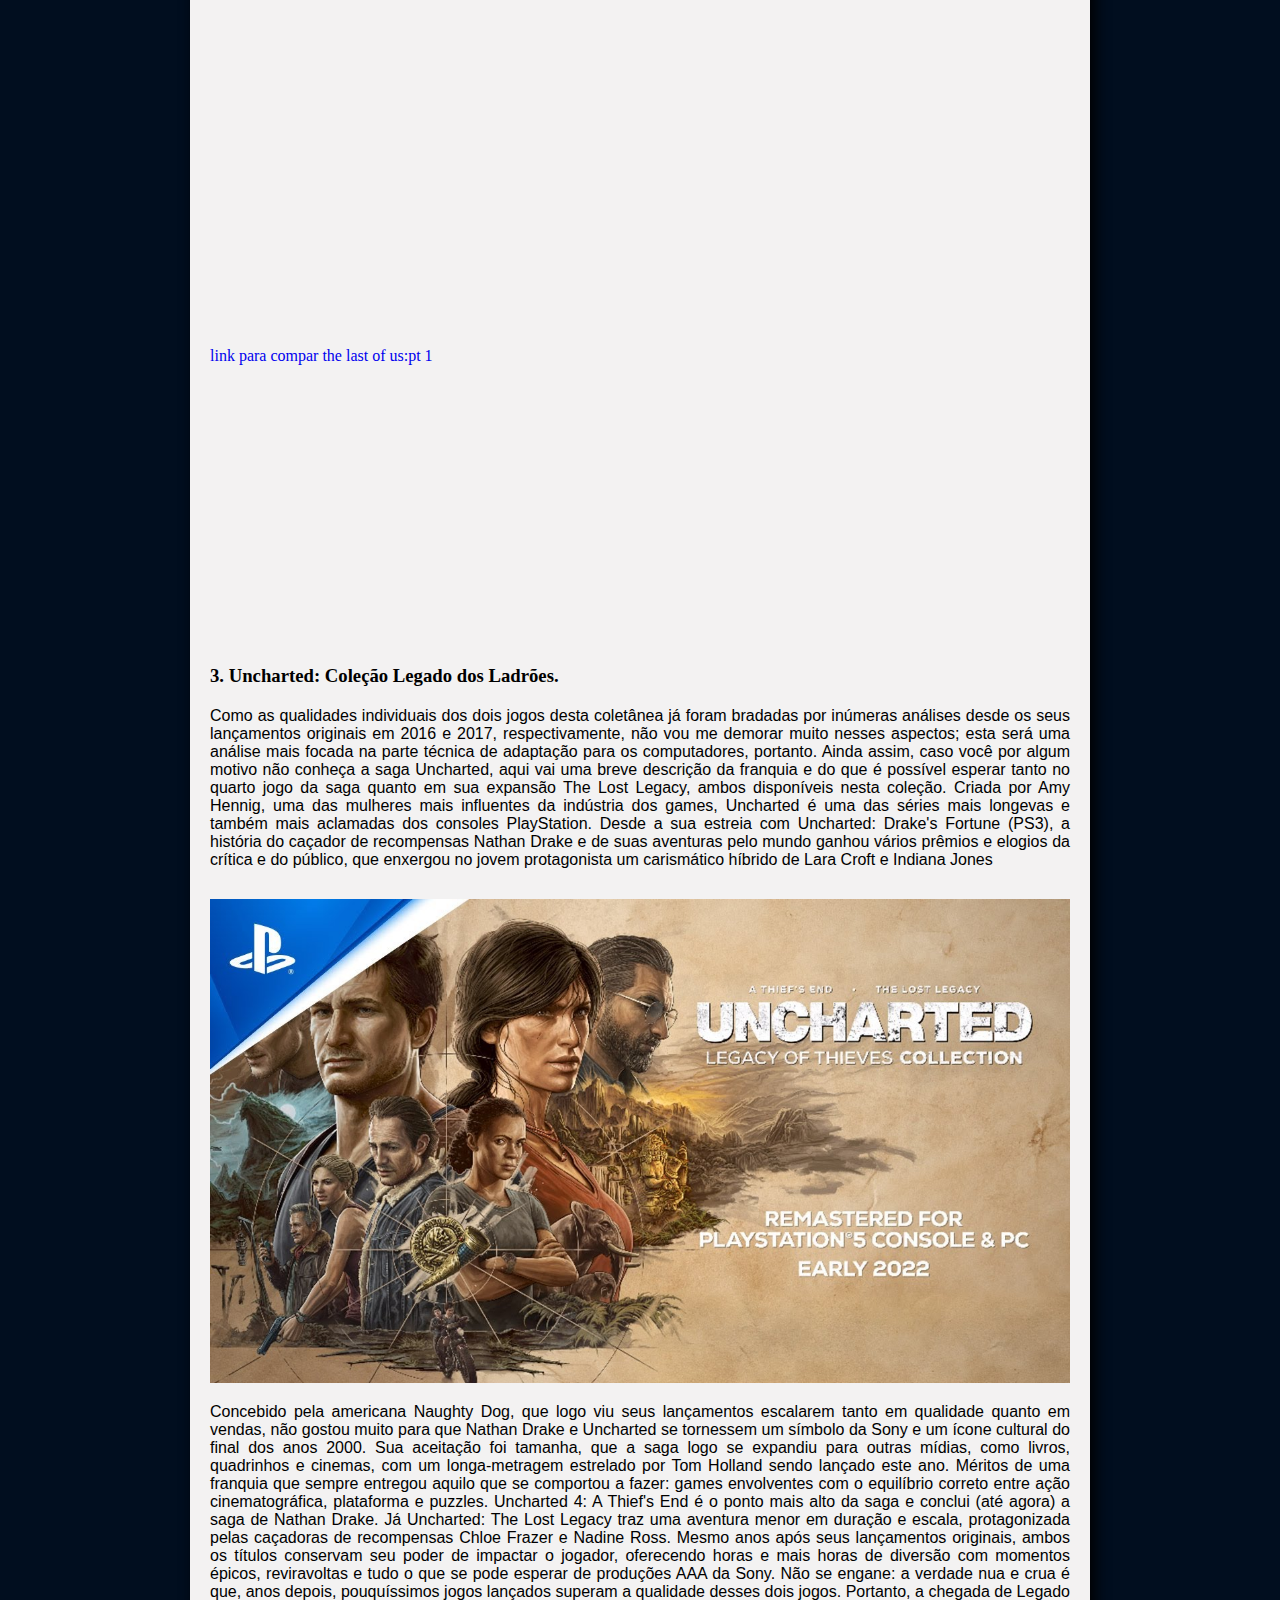
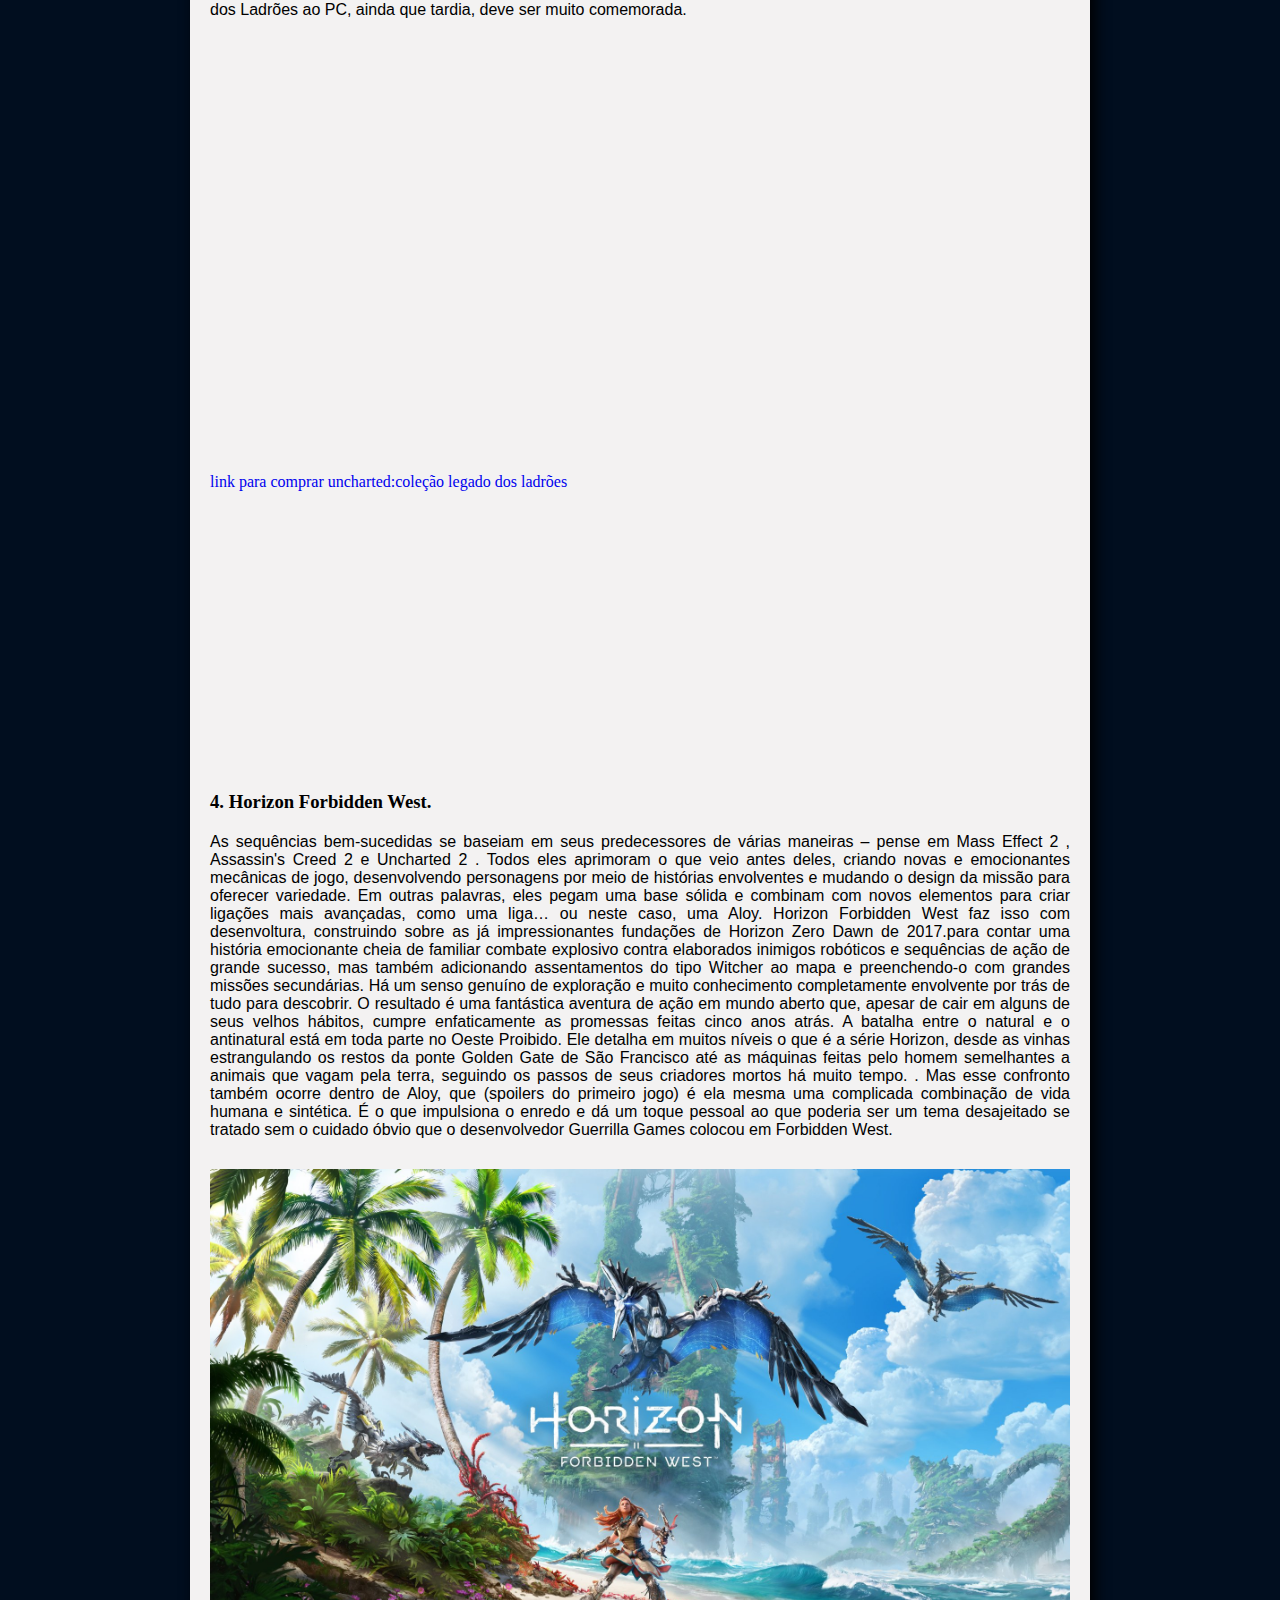
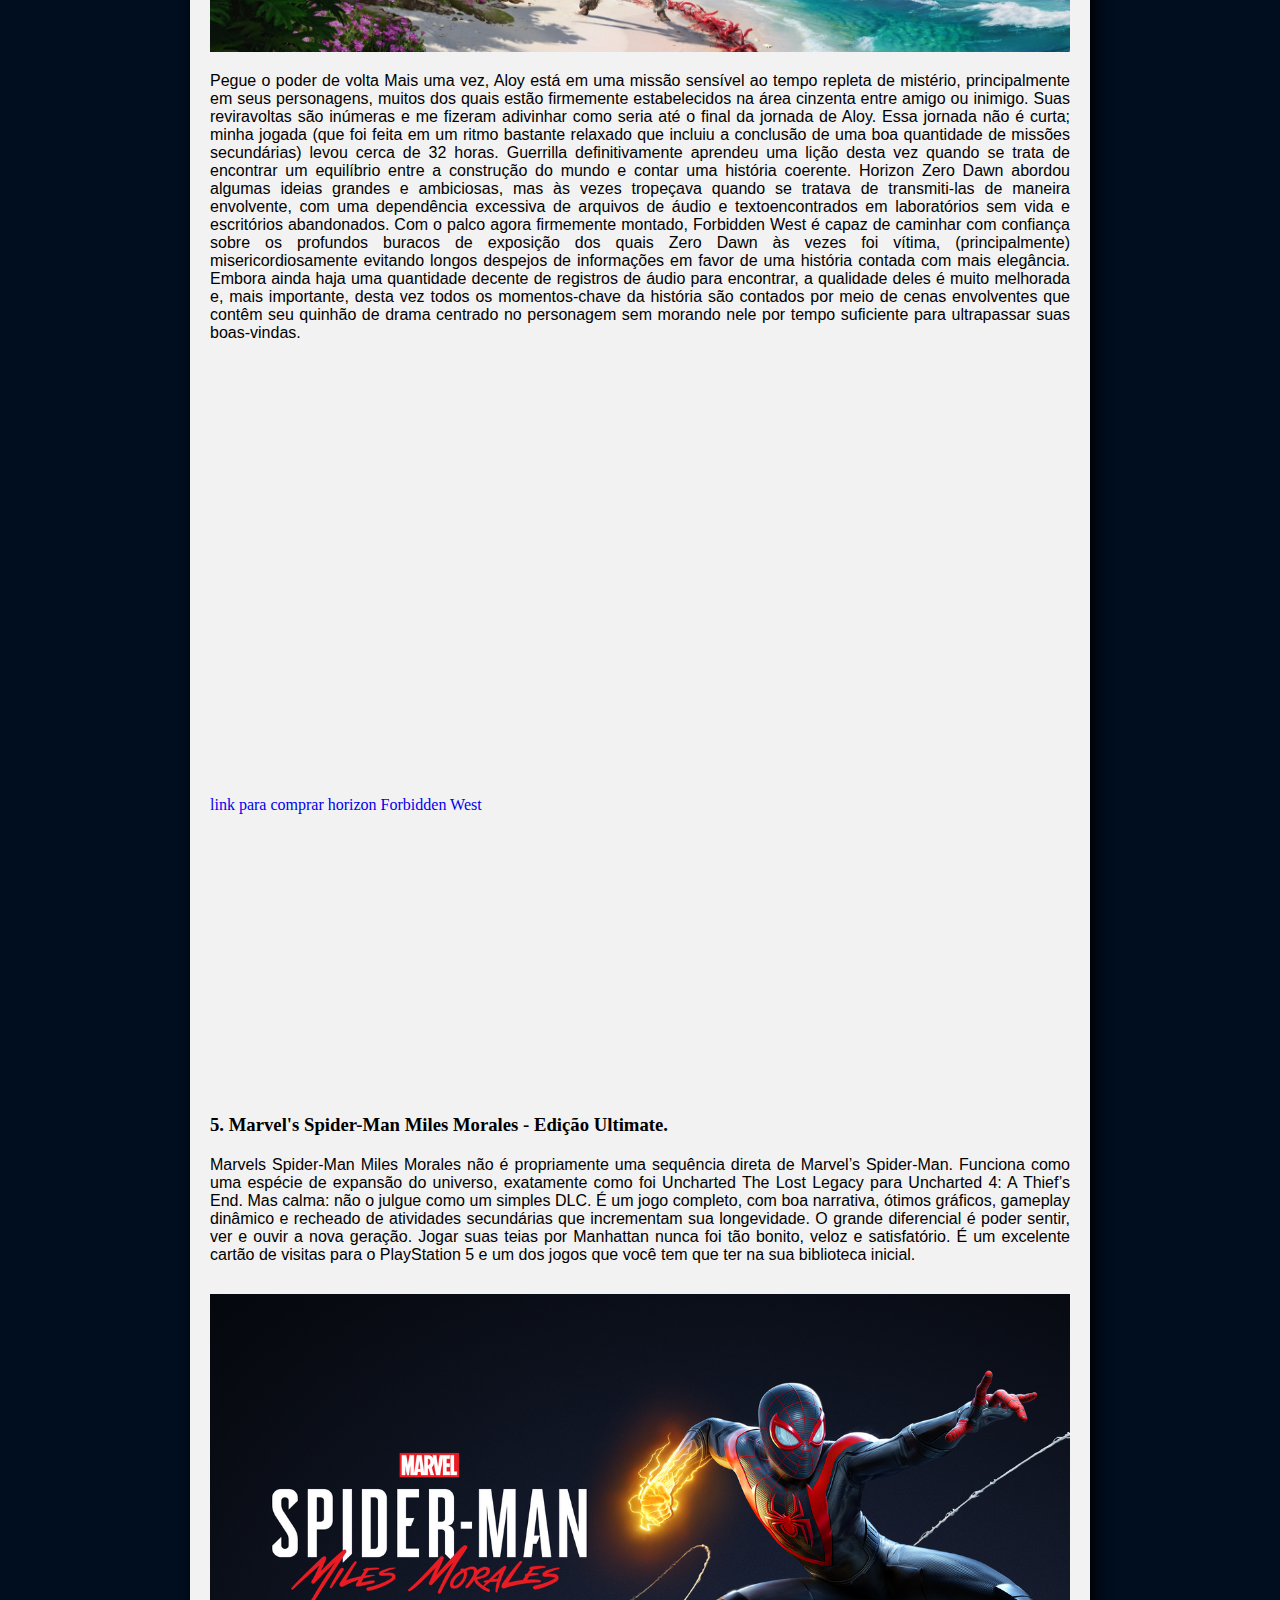
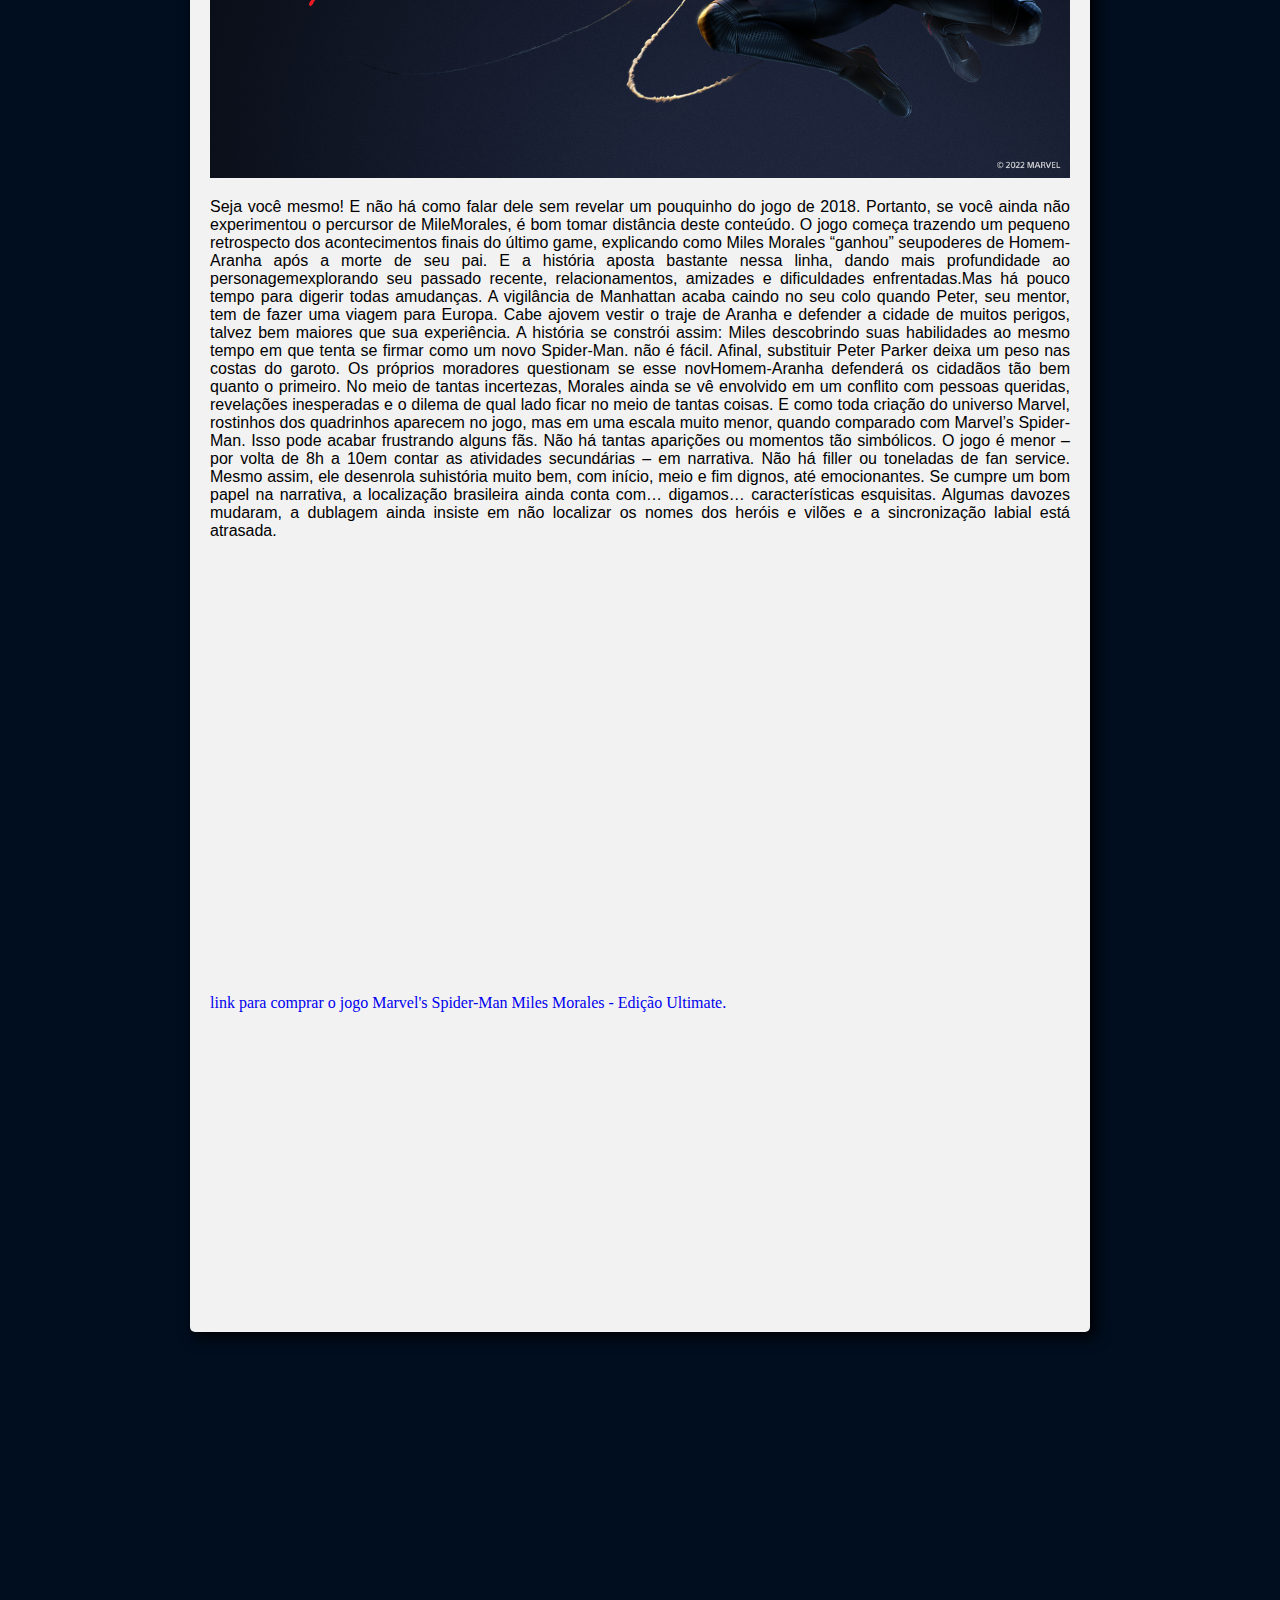
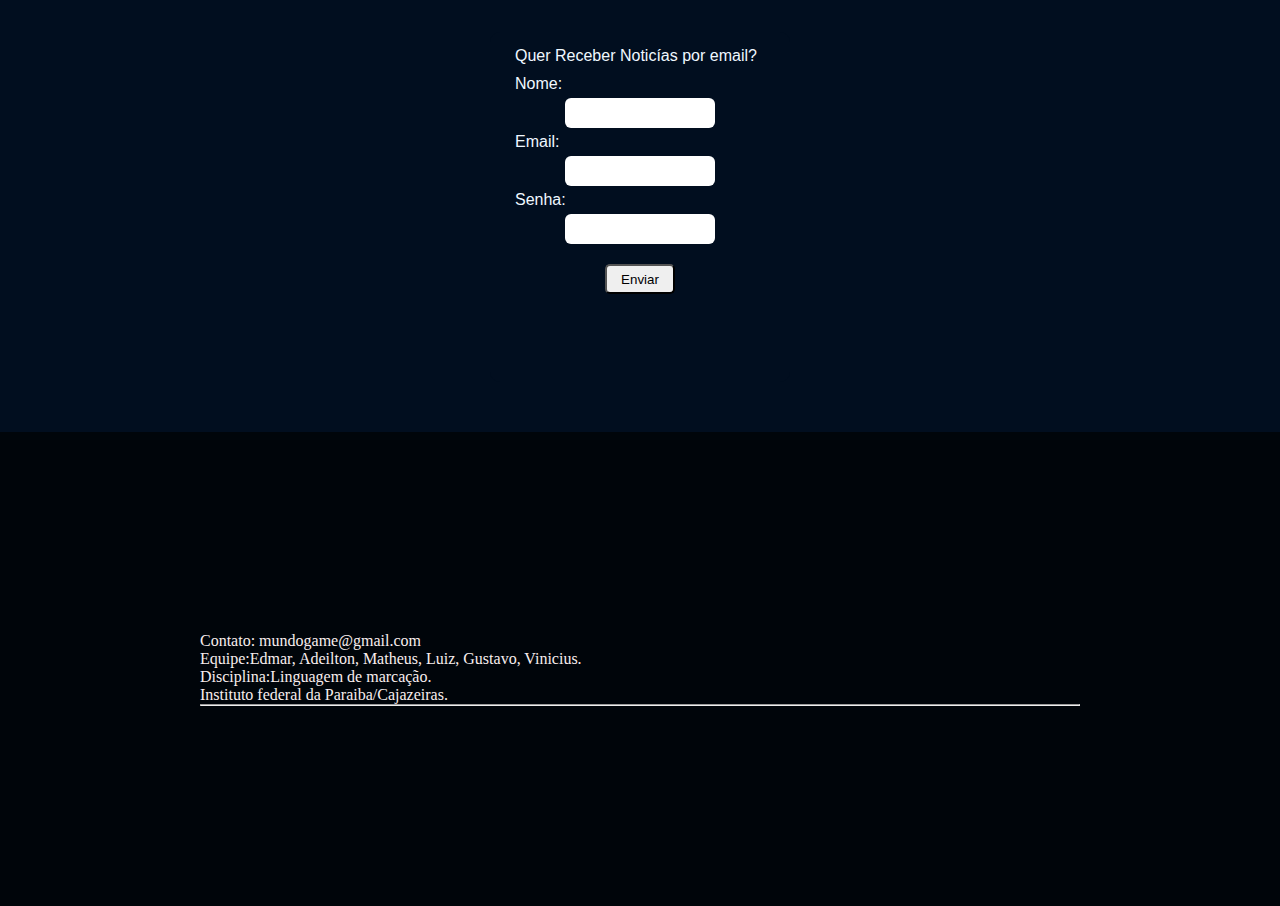
<file: topplay.index.html>
<!DOCTYPE html>
<html lang="pt-br">
<head>
    <meta charset="UTF-8">
    <meta http-equiv="X-UA-Compatible" content="IE=edge">
    <meta name="viewport" content="width=device-width, initial-scale=1.0">
    <link rel="stylesheet" href="stylee.css">
    <link rel="icon" href="icones de menus/mundo game.6.png">
    <title>mundogame/topplaystation</title>
</head>
<body>
   
        <nav class="menu">
            <ul>
                <div id="logo1" ><img id="logomundo" src="icones de menus/mundo.07.png" alt=""></div>
                    <li> <a href="index.html">Home</a> </li>
                    <li> <a href="toppc.index.html">PC</a></li>
                    <li><a href="topmobile.index.html">Mobile</a></li>
                    <li><a href="topplay.index.html">Playstation</a></li>
                    <li><a href="topnitendo.index.html">Nintendo</a></li>
                    <li><a href="topxbox.index.html">Xbox</a></li>
                    <li class="buscar">
                         
                        <input id="txtbuscar" type="text" placeholder="buscar...">
                        <img id="busca" src="imagem de busca/icons8-search-50.png" alt="buscar">
                        <!-- <button id="btnbuscar">buscar</button> -->
                   
                    
                </li>
                <li id="login"><a href="login.html">cadastre-se</a></li>
        
             
            </ul>
        </nav>
        
            <main>
                
                    <section>
                        
                            <div>
                            <h1>TOP 5 JOGOS PLAYSTATION </h1>
                        
                                 <h3 style="margin-top: 10px;"> 1. God of War: Ragnarök.</h3>
                                <p>A espera foi longa, sabemos. God of War Ragnarok era um jogo que muitos esperavam para o lançamento do PlayStation 5, porém teve 2021 como data prevista. Depois, o jogo foi adiado "para assegurar que a Santa Monica Studio possa entregar o incrível game de God of War que todos queremos jogar", até que sua data de lançamento foi confirmada já em 2022. Eis que todos poderão jogar o game a partir do dia 9 de novembro com uma certeza: valeu a pena esperar.</p>
                                <img src="pgplay/god_of_war_ragnarok_-1.jpg" alt="godofwar">
                                <p>Logo no início do game, antes mesmo de iniciar sua aventura com o jogo, há uma rápida recapitulação disponível no menu principal, o que é bom para refrescar a memória sobre tudo o que aconteceu no jogo anterior, ou caso essa seja sua primeira vez com a saga. Já quando entramos no que está acontecendo em Ragnarok, Kratos e Atreus têm como objetivo sobreviver ao Fimbulwinter - sequência de 3 invernos seguidos -, devido ao que aconteceu a Baldur, filho de Odin e Freya. Além disso, as cenas de abertura revelam um Atreus bem diferente de Kratos, agora mais que nunca. O jovem deus gosta de interagir com os animais, como os lobos que puxam seu trenó, sendo bastante gentil, sem falar que ele aborda situações de forma completamente diferente de seu pai. Enquanto isso, Kratos tenta aconselhá-lo com suas experiências passadas como lição nos mais diversos momentos. O jovem amadureceu muito durante o novo jogo e Ragnarok mostrará esse amadurecimento desde a primeira vez que ele fala (inclusive com a ausência da querida fala ‘garoto’, em cada lição, uma vez que Atreus não é mais uma criança).
                                    O Fimbulwinter também serve como um momento de agitação que pressagia o Ragnarok. Por isso, Kratos, durante os anos seguintes, treinou Atreus, que está mais forte e aprendendo sobre seu nome de gigante "Loki". Em paralelos, temos boas pitadas de drama adolescente, enquanto Atreus tenta convencer seu pai a confiar nele. O jogo conta com comoventes retornos de figuras carismáticas do God of War de 2018, na medida em que Kratos orgulhosamente observa Atreus provar que ele não é mais uma criança. Os temas de nossa aventura giram em torno de profecia e sacrifício, enquanto temos a oportunidade de ver cada personagem e seus motivos com o respeito e tempo que merecem. Essa é uma conclusão apropriada e grandiosa da saga nórdica de Kratos e deixa todas as arestas bem aparadas. Seja em português ou em inglês, os elencos fazem um belíssimo trabalho e colocam emoção nas falas e interpretação dos personagens. Curioso ver que alguns personagens trazem os rostos dos atores que interpretam, como Richard Schiff (de The Good Doctor) no papel de Odin ou Deborah Ann Woll (de True Blood e Demolidor) como Faye, uma pitada a mais de tempero numa receita que já estava dando certo.</p>
                                    <div  class="videos" ><iframe  width="560" height="315" src="https://www.youtube.com/embed/g1wr0DfV73E" title="YouTube video player" frameborder="0" allow="accelerometer; autoplay; clipboard-write; encrypted-media; gyroscope; picture-in-picture" allowfullscreen></iframe></div>
                                    <a style="text-decoration: none;" href="https://store.steampowered.com/app/1593500/God_of_War/" target="_blank"  >link para a comprar God of war </a>
                            </div>
                        
                            <div>
                                <h3> 2. The Last of Us - Part 1.</h3>
                                    <p>Você quase tem que admirar o hedonismo de olhar para The Last of Us Remastered, que ainda é visualmente impressionante oito anos depois, e dizer: “Sim, isso parece muito bom, mas podemos fazer melhor”. Há muito pouco a ser dito sobre o The Last of Us original, um potente coquetel pós-apocalíptico de furtividade, sobrevivência e abate que é reverenciado por sua narrativa assustadora em um mundo incrivelmente bem trabalhado. Você quase certamente sabia disso. É amplamente elogiado como um dos melhores jogos de todos os tempos e um dos poucos a obter um 10 do IGN, mas acho que você sabia disso também. Na verdade, é um jogo tão legal que eles o construíram três vezes, e é aí que nos encontramos com The Last of Us Part I – agora a terceira versão da obra-prima de 2013 da Naughty Dog a chegar dentro de uma década.
                                        Sem surpresa, este remake aproveita ao máximo o poder adicional oferecido pelo PS5, o que traz novos e surpreendentes níveis de detalhes e fluidez em seu mundo, além de personagens e animações totalmente reconstruídos. Ele também é equipado com um uso sutil, porém bem considerado, do feedback háptico no controle DualSense e uma variedade simplesmente notável de opções de acessibilidade. Falta o modo multiplayer do original, no entanto o resultado é sem dúvida a forma definitiva para os jogadores solo experimentarem este clássico moderno. Mesmo assim, há algo inerentemente não essencial nisso. Afinal, como um remake de uma remasterização já fabulosa continua sendo um jogo obrigatório em hardware de apenas uma geração atrás?</p>
                                        <img src="pgplay/The-Last-of-Us-Part-I-Tudo-sobre.jpg" alt="thelast">
                                        <p>Para maior clareza, The Last of Us Part I foi posicionado como uma reconstrução completa para o PS5 – um remake, e não uma remasterização. Apesar de alguma preocupação em contrário, isso parece principalmente verdade. Enquanto The Last of Us Part I apresenta dois modos de exibição - um que atinge 4K nativo a 30 quadros por segundo e outro que apresenta 4K dinâmico a 60 quadros por segundo - a Naughty Dog fez muito mais aqui do que simplesmente discar a resolução e aumentar a taxa de quadros. Em termos gerais, todos os personagens e ambientes foram totalmente refeitos, e é possível ver isso no game (ou na análise de performance logo abaixo - em inglês).
                                            Embora eu concorde que tem sido difícil ver um grande abismo entre The Last of Us Remastered de 2014 e The Last of Us Part I nas comparações de vídeo que a Sony vem postando, vou advertir que assistir a duas cutscenes juntas em um smartphone tela provavelmente não é a melhor maneira de avaliar as diferenças significativas aqui. No jogo, há definitivamente um salto evidente em fidelidade e qualidade. Optamos pelo modo de desempenho dinâmico de 4K/60FPS e desativamos o grão do filme, pois a taxa de quadros mais alta torna a câmera muito mais suave e o efeito de grão padrão honestamente faz pouco, todavia obscurece o quão bom tudo realmente parece no PS5.
                                            </p>
                                            <div class="videos" ><iframe width="560" height="315" src="https://www.youtube.com/embed/gEPCEbIiuu8" title="YouTube video player" frameborder="0" allow="accelerometer; autoplay; clipboard-write; encrypted-media; gyroscope; picture-in-picture" allowfullscreen></iframe></div>
                                            <a href="https://store.steampowered.com/app/1888930/The_Last_of_Us_Part_I/" style="text-decoration: none;">link para compar the last of us:pt 1</a>
                            </div>
                        
                                <div>
                                    <h3>3. Uncharted: Coleção Legado dos Ladrões.</h3>
                                    <p>Como as qualidades individuais dos dois jogos desta coletânea já foram bradadas por inúmeras análises desde os seus lançamentos originais em 2016 e 2017, respectivamente, não vou me demorar muito nesses aspectos; esta será uma análise mais focada na parte técnica de adaptação para os computadores, portanto.
                                        Ainda assim, caso você por algum motivo não conheça a saga Uncharted, aqui vai uma breve descrição da franquia e do que é possível esperar tanto no quarto jogo da saga quanto em sua expansão The Lost Legacy, ambos disponíveis nesta coleção.
                                        Criada por Amy Hennig, uma das mulheres mais influentes da indústria dos games, Uncharted é uma das séries mais longevas e também mais aclamadas dos consoles PlayStation. Desde a sua estreia com Uncharted: Drake's Fortune (PS3), a história do caçador de recompensas Nathan Drake e de suas aventuras pelo mundo ganhou vários prêmios e elogios da crítica e do público, que enxergou no jovem protagonista um carismático híbrido de Lara Croft e Indiana Jones</p>
                                        <img src="pgplay/uncharted.jpg" alt="uncharted">
                                        <p>Concebido pela americana Naughty Dog, que logo viu seus lançamentos escalarem tanto em qualidade quanto em vendas, não gostou muito para que Nathan Drake e Uncharted se tornessem um símbolo da Sony e um ícone cultural do final dos anos 2000. Sua aceitação foi tamanha, que a saga logo se expandiu para outras mídias, como livros, quadrinhos e cinemas, com um longa-metragem estrelado por Tom Holland sendo lançado este ano.
                                            Méritos de uma franquia que sempre entregou aquilo que se comportou a fazer: games envolventes com o equilíbrio correto entre ação cinematográfica, plataforma e puzzles. Uncharted 4: A Thief's End é o ponto mais alto da saga e conclui (até agora) a saga de Nathan Drake. Já Uncharted: The Lost Legacy traz uma aventura menor em duração e escala, protagonizada pelas caçadoras de recompensas Chloe Frazer e Nadine Ross.
                                            Mesmo anos após seus lançamentos originais, ambos os títulos conservam seu poder de impactar o jogador, oferecendo horas e mais horas de diversão com momentos épicos, reviravoltas e tudo o que se pode esperar de produções AAA da Sony. Não se engane: a verdade nua e crua é que, anos depois, pouquíssimos jogos lançados superam a qualidade desses dois jogos. Portanto, a chegada de Legado dos Ladrões ao PC, ainda que tardia, deve ser muito comemorada.</p>
                                            <div class="videos" ><iframe width="560" height="315" src="https://www.youtube.com/embed/ZPAFVgkmCVk" title="YouTube video player" frameborder="0" allow="accelerometer; autoplay; clipboard-write; encrypted-media; gyroscope; picture-in-picture" allowfullscreen></iframe></div>
                                            <a style="text-decoration: none;" href="https://store.steampowered.com/app/1659420/UNCHARTED_Coleo_Legado_dos_Ladres/">link para comprar uncharted:coleção legado dos ladrões</a>
                            </div>
                        
                            <div>
                                    <h3>4. Horizon Forbidden West.</h3>
                                    <p>
                                        As sequências bem-sucedidas se baseiam em seus predecessores de várias maneiras – pense em Mass Effect 2 , Assassin's Creed 2 e Uncharted 2 . Todos eles aprimoram o que veio antes deles, criando novas e emocionantes mecânicas de jogo, desenvolvendo personagens por meio de histórias envolventes e mudando o design da missão para oferecer variedade. Em outras palavras, eles pegam uma base sólida e combinam com novos elementos para criar ligações mais avançadas, como uma liga… ou neste caso, uma Aloy. Horizon Forbidden West faz isso com desenvoltura, construindo sobre as já impressionantes fundações de Horizon Zero Dawn de 2017.para contar uma história emocionante cheia de familiar combate explosivo contra elaborados inimigos robóticos e sequências de ação de grande sucesso, mas também adicionando assentamentos do tipo Witcher ao mapa e preenchendo-o com grandes missões secundárias. Há um senso genuíno de exploração e muito conhecimento completamente envolvente por trás de tudo para descobrir. O resultado é uma fantástica aventura de ação em mundo aberto que, apesar de cair em alguns de seus velhos hábitos, cumpre enfaticamente as promessas feitas cinco anos atrás.
                                        A batalha entre o natural e o antinatural está em toda parte no Oeste Proibido. Ele detalha em muitos níveis o que é a série Horizon, desde as vinhas estrangulando os restos da ponte Golden Gate de São Francisco até as máquinas feitas pelo homem semelhantes a animais que vagam pela terra, seguindo os passos de seus criadores mortos há muito tempo. . Mas esse confronto também ocorre dentro de Aloy, que (spoilers do primeiro jogo) é ela mesma uma complicada combinação de vida humana e sintética. É o que impulsiona o enredo e dá um toque pessoal ao que poderia ser um tema desajeitado se tratado sem o cuidado óbvio que o desenvolvedor Guerrilla Games colocou em Forbidden West.
                                        </p>
                                        <img src="pgplay/horizon.jpg" alt="horizon">
                                        <p>Pegue o poder de volta
                                            Mais uma vez, Aloy está em uma missão sensível ao tempo repleta de mistério, principalmente em seus personagens, muitos dos quais estão firmemente estabelecidos na área cinzenta entre amigo ou inimigo. Suas reviravoltas são inúmeras e me fizeram adivinhar como seria até o final da jornada de Aloy. Essa jornada não é curta; minha jogada (que foi feita em um ritmo bastante relaxado que incluiu a conclusão de uma boa quantidade de missões secundárias) levou cerca de 32 horas.
                                            Guerrilla definitivamente aprendeu uma lição desta vez quando se trata de encontrar um equilíbrio entre a construção do mundo e contar uma história coerente. Horizon Zero Dawn abordou algumas ideias grandes e ambiciosas, mas às vezes tropeçava quando se tratava de transmiti-las de maneira envolvente, com uma dependência excessiva de arquivos de áudio e textoencontrados em laboratórios sem vida e escritórios abandonados. Com o palco agora firmemente montado, Forbidden West é capaz de caminhar com confiança sobre os profundos buracos de exposição dos quais Zero Dawn às vezes foi vítima, (principalmente) misericordiosamente evitando longos despejos de informações em favor de uma história contada com mais elegância. Embora ainda haja uma quantidade decente de registros de áudio para encontrar, a qualidade deles é muito melhorada e, mais importante, desta vez todos os momentos-chave da história são contados por meio de cenas envolventes que contêm seu quinhão de drama centrado no personagem sem morando nele por tempo suficiente para ultrapassar suas boas-vindas.</p>
                                            <div class="videos" ><iframe width="560" height="315" src="https://www.youtube.com/embed/hH4reMi0UXU" title="YouTube video player" frameborder="0" allow="accelerometer; autoplay; clipboard-write; encrypted-media; gyroscope; picture-in-picture" allowfullscreen></iframe></div>
                                            <a style="text-decoration:none;" href="https://store.steampowered.com/app/1151640/Horizon_Zero_Dawn_Complete_Edition/">link para comprar horizon Forbidden West</a>
                                </div>
                                        
                                <div>
                        
                                   <h3>5. Marvel's Spider-Man Miles Morales - Edição Ultimate.</h3>
                                    <p>Marvels Spider-Man Miles Morales não é propriamente uma sequência direta de Marvel’s Spider-Man. Funciona como uma espécie de expansão do universo, exatamente como foi Uncharted The Lost Legacy para Uncharted 4: A Thief’s End.
                                    Mas calma: não o julgue como um simples DLC. É um jogo completo, com boa narrativa, ótimos gráficos, gameplay dinâmico e recheado de atividades secundárias que incrementam sua longevidade.
                                    O grande diferencial é poder sentir, ver e ouvir a nova geração. Jogar suas teias por Manhattan nunca foi tão bonito, veloz e satisfatório. É um excelente cartão de visitas para o PlayStation 5 e um dos jogos que você tem que ter na sua biblioteca inicial.</p>
                                 <img src="pgpc/homenaranha.jpg" alt="spider">
                                 <p>Seja você mesmo!
                                E não há como falar dele sem revelar um pouquinho do jogo de 2018. Portanto, se você ainda não experimentou o percursor de MileMorales, é bom tomar distância deste conteúdo.
                                O jogo começa trazendo um pequeno retrospecto dos acontecimentos finais do último game, explicando como Miles Morales “ganhou” seupoderes de Homem-Aranha após a morte de seu pai. E a história aposta bastante nessa linha, dando mais profundidade ao personagemexplorando seu passado recente, relacionamentos, amizades e dificuldades enfrentadas.Mas há pouco tempo para digerir todas amudanças. A vigilância de Manhattan acaba caindo no seu colo quando Peter, seu mentor, tem de fazer uma viagem para Europa. Cabe ajovem vestir o traje de Aranha e defender a cidade de muitos perigos, talvez bem maiores que sua experiência.
                                A história se constrói assim: Miles descobrindo suas habilidades ao mesmo tempo em que tenta se firmar como um novo Spider-Man. não é fácil. Afinal, substituir Peter Parker deixa um peso nas costas do garoto. Os próprios moradores questionam se esse novHomem-Aranha defenderá os cidadãos tão bem quanto o primeiro.
                                 No meio de tantas incertezas, Morales ainda se vê envolvido em um conflito com pessoas queridas, revelações inesperadas e o dilema de qual lado ficar no meio de tantas coisas. E como toda criação do universo Marvel, rostinhos dos quadrinhos aparecem no jogo, mas em uma escala muito menor, quando comparado com Marvel’s Spider-Man.
                                Isso pode acabar frustrando alguns fãs. Não há tantas aparições ou momentos tão simbólicos. O jogo é menor – por volta de 8h a 10em contar as atividades secundárias – em narrativa. Não há filler ou toneladas de fan service. Mesmo assim, ele desenrola suhistória muito bem, com início, meio e fim dignos, até emocionantes.
                                Se cumpre um bom papel na narrativa, a localização brasileira ainda conta com… digamos… características esquisitas. Algumas davozes mudaram, a dublagem ainda insiste em não localizar os nomes dos heróis e vilões e a sincronização labial está atrasada.
                                </p>
                                        <div  class="videos" ><iframe width="560" height="315" src="https://www.youtube.com/embed/Dcrbz9htoSA" title="YouTube video player" frameborder="0" allow="accelerometer; autoplay; clipboard-write; encrypted-media; gyroscope; picture-in-picture" allowfullscreen></iframe></div>
                                <a style="text-decoration: none;" href="https://store.steampowered.com/app/1817190/Marvels_SpiderMan_Miles_Morales/">link para comprar o jogo Marvel's Spider-Man Miles Morales - Edição Ultimate.</a>
                                
                         
                         
                            </div>
                        
                    </section>
                
            </main>
            <div class="formulario">
                <form  method="post" action="https://formspree.io/f/mnqypbqv" >
                    <label id="cad" for="cadastro">Quer Receber Noticías por email?</label>
                    <label for="nome">Nome:</label>
                    <input type="text" name="nome" >
                    <label for="email">Email:</label>
                    <input type="email" name="email">
                    <label for="senha">Senha:</label>
                    <input type="password" name="senha"  >
                    <button id="butao" type="submit">Enviar</button>
        
        
                </form>
            </div>
        
            <footer style="color: rgb(248, 238, 238); background-color: #00050a;; padding: 200px;margin-top: 50px" >
    
                Contato: mundogame@gmail.com
                <br>
                Equipe:Edmar, Adeilton, Matheus, Luiz, Gustavo, Vinicius.
                <br>
                Disciplina:Linguagem de marcação.
                <br>
                Instituto federal da Paraiba/Cajazeiras.
                <hr>
               
            </footer>
</body>

</html>
</file>
<file: stylee.css>
*{
    margin: 0 auto;
    padding: 0;
    box-sizing: border-box;
}


img{
    margin-top: 30px;
    display: flex;
    justify-content: center;
    width: 100%;
}



#logomundo{
    width: 130px;
    height: 60px;
    margin-left: 41%;
    margin-top: 20px;
    margin-bottom: -30px;
}




.menu{
   min-width: 320px;
   position:fixed;
   width: 100%;
   height: 10%;
   margin-top: 0px;
 
   list-style: none;
   padding:0;
  
   
   background-color: #00050a;
   color: aliceblue;
   align-items: center;
   
}
.menu>ul{
    background-color:#00050a;
}
.menu>ul>li{
    
  
    color: aliceblue;
    font-size: sans-serif;
    position: relative;
    font-family: Verdana, Geneva, Tahoma, sans-serif;
    padding: 10px;
    display: inline-block;
    align-items:center;
    justify-content: center;
    max-width: 100px;
    font-weight: 200;;
    margin-top: 10px;
    
}
.menu ul li a{
    color: rgb(176, 186, 194);
    
    text-decoration: none;
    display: inline-block;
    padding: 20px;
    padding-right: 6px;
}
.menu ul li a:hover{
    color:#0c57b9;
    cursor: pointer;
    padding:15px;
}
.menu ul li a:active{
    color: aqua;
}


.buscar{
    
    max-width:360px;
    height: 50px;
    margin-top: 0px;


    
}
#txtbuscar{
    float:left ;
    background-color:#0e1b2c;
    padding-left:10px;
    font-style:italic;
    font-size:18px;
    border:none;
    height:32px;
    width:200px;
    border-radius: 10px ;
    margin-left: -15px;
    margin-top: 55px;
    color: aliceblue;
    

}
#busca{
    width: 30px;
    margin-top: 55px;
    margin-left: -40px;
    float: left;
    padding: 5px;
    cursor: pointer;
}
#login{
    height: 40px;
    
    padding-left: 100px;
    font-style:italic;
    font-size:15px;
   

    
}

    

#img{
    align-content: center;
   
   

}


body{
    
    background-color:#010e1f;
    

}

 

main{
    background-color: rgb(243, 242, 242);
    
    min-width: 320px;
    max-width: 900px;
    border-radius: 5px;
    padding: 20px;
    margin: auto;
    box-shadow: 5px 5px 15px black;
    margin-top: 0px;
    margin-bottom: 30px;

    
}
main>section>div{
    margin-bottom: 300px;
}







h1{
    background-color:rgb(32, 39, 77);
    color: aliceblue;
    font-size: sans-serif;
    padding: 20px;
    margin: 140px -20px;
    margin-bottom: 50px;
    text-decoration: none;
}


h3{
    font-size: sans-serif;
    margin-top: 20px;
    text-decoration: none;
}





p{
    text-align:justify;
    margin-top: 20px;
    font-family: Arial, Helvetica, sans-serif;
    
}

    

label{
    display: block;
    padding:5px;
    color: aliceblue;
    
    
}
input{
    width: 250px;
    height: 30px;
    display: block;
    padding-right: 0%;
    margin:auto ;
    border-radius: 6px;
    border: none;
}
.formulario{
    width: 300px;
    height: 350px;
    background-color: #010e1f;
    margin-top:300px;
    border-radius: 10px;
    font-family: Arial, Helvetica, sans-serif;
    margin: auto;
    
}

form{
    width: 300px;
    height: 200px;
    margin-top: 4px;
    margin: auto;
    padding: 10px 20px 10px 20px;
 
}
#butao{
    width: 70px;
    height: 30px;
    display: block;
    margin: 20px auto 20px auto;
    border-radius: 5px;
    text-align: center;
}
#butao:hover{
   background-color: #0e1b2c;
   cursor: pointer;
}
.buscar{
    margin-bottom: 40px;
 

}
input#busca{
    width: 300px;
    height: 40px;
    padding-bottom: 5px;
    margin:auto;
    margin-bottom: 40px;
  

   
}
/* img{
    width: 100%;
} */

div.videos{
    background-color:rgb(243, 242, 242);
    margin-bottom: 30px;
    padding: 20px;
    padding-bottom: 0%;
    margin: 0px -20px 30px -20px;
    
}
.videos >iframe{
    
    top:5%;
    left: 5%;
    width: 100%;
    height: 400px;
    
}

.corpo{
    background-color: #00050a;
}
.formulario{
    margin-top: 300px;
}
.formulario>form>input{
   min-width: -280px;
   max-width: 150px;
   margin: auto;
}
.extra{
    display: grid;
    grid-template-columns: repeat(auto-fit,minmax(250px,1fr));
    grid-template-rows: 1fr ;
    grid-row-gap: 1em;
    column-gap: 1em;
    cursor: pointer;
    
}
.caixa{
    background-color:rgb(213, 228, 230);
    border-radius: 10px;
    text-align: center;
    align-items: center;
    
    
}
.caixa>p{
    text-align: justify;
    justify-content: center;
    padding: 10px;
    margin: 10px;
    font-family: Arial, Helvetica, sans-serif;
}
.imagem-caixa{
    align-content: center;
   
    justify-content: center;
    width: 90%;
}
</file>
